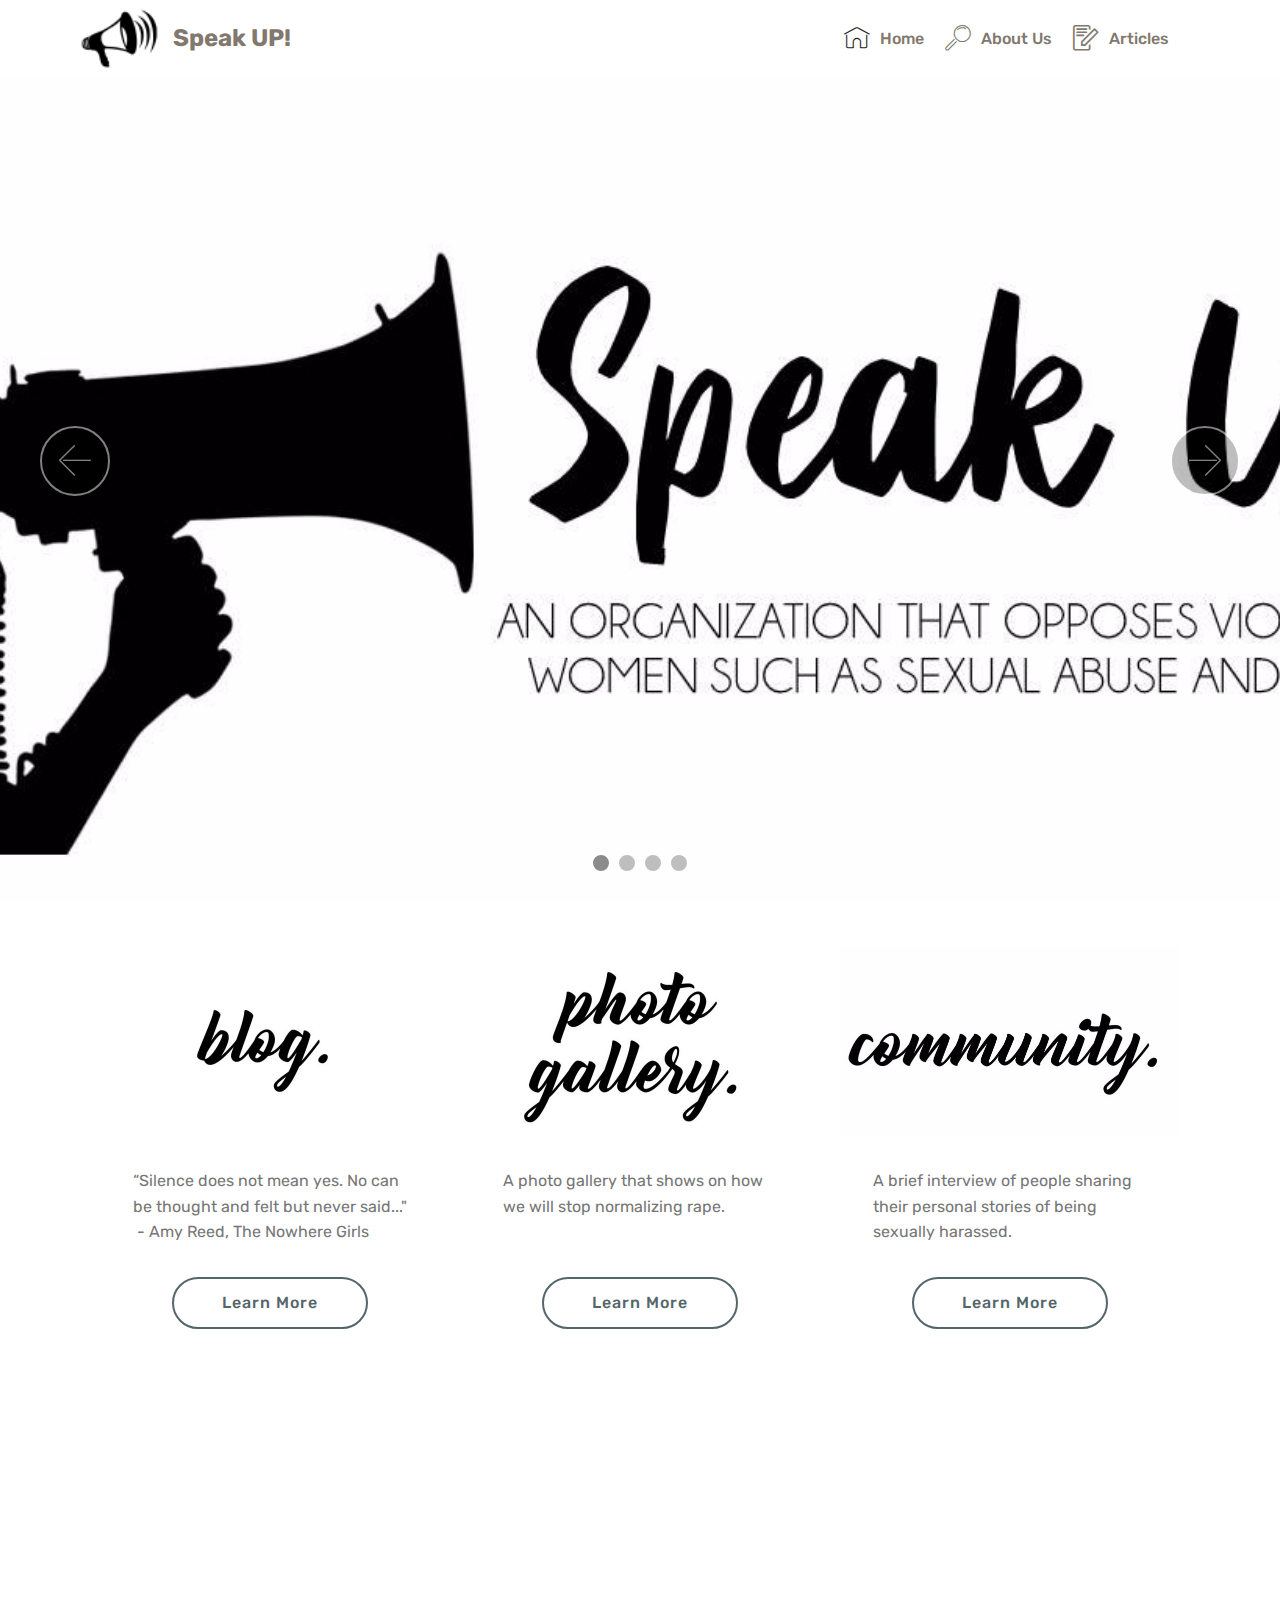
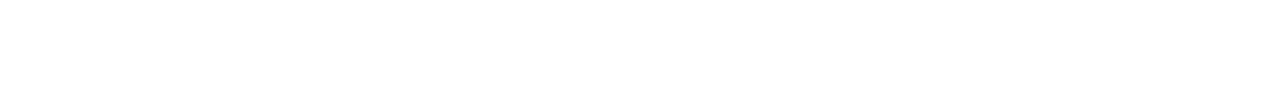
<file: index.html>
<!DOCTYPE html>
<html >
<head>
  <!-- Site made with Mobirise Website Builder v4.8.1, https://mobirise.com -->
  <meta charset="UTF-8">
  <meta http-equiv="X-UA-Compatible" content="IE=edge">
  <meta name="generator" content="Mobirise v4.8.1, mobirise.com">
  <meta name="viewport" content="width=device-width, initial-scale=1, minimum-scale=1">
  <link rel="shortcut icon" href="assets/images/megaphone-clipart-png-megaphone-1331px-58x44.png" type="image/x-icon">
  <meta name="description" content="">
  <title>Home</title>
  <link rel="stylesheet" href="assets/web/assets/mobirise-icons-bold/mobirise-icons-bold.css">
  <link rel="stylesheet" href="assets/web/assets/mobirise-icons/mobirise-icons.css">
  <link rel="stylesheet" href="assets/tether/tether.min.css">
  <link rel="stylesheet" href="assets/bootstrap/css/bootstrap.min.css">
  <link rel="stylesheet" href="assets/bootstrap/css/bootstrap-grid.min.css">
  <link rel="stylesheet" href="assets/bootstrap/css/bootstrap-reboot.min.css">
  <link rel="stylesheet" href="assets/dropdown/css/style.css">
  <link rel="stylesheet" href="assets/socicon/css/styles.css">
  <link rel="stylesheet" href="assets/theme/css/style.css">
  <link rel="stylesheet" href="assets/mobirise/css/mbr-additional.css" type="text/css">
  
  
  
</head>
<body>
  <section class="menu cid-qTkzRZLJNu" once="menu" id="menu1-0">

    

    <nav class="navbar navbar-expand beta-menu navbar-dropdown align-items-center navbar-fixed-top navbar-toggleable-sm">
        <button class="navbar-toggler navbar-toggler-right" type="button" data-toggle="collapse" data-target="#navbarSupportedContent" aria-controls="navbarSupportedContent" aria-expanded="false" aria-label="Toggle navigation">
            <div class="hamburger">
                <span></span>
                <span></span>
                <span></span>
                <span></span>
            </div>
        </button>
        <div class="menu-logo">
            <div class="navbar-brand">
                <span class="navbar-logo">
                    <a href="index.html">
                         <img src="assets/images/megaphone-clipart-png-megaphone-1331px-58x44.png" alt="Mobirise" title="" style="height: 3.8rem;">
                    </a>
                </span>
                <span class="navbar-caption-wrap"><a class="navbar-caption text-info display-5" href="index.html">Speak UP!</a></span>
            </div>
        </div>
        <div class="collapse navbar-collapse" id="navbarSupportedContent">
            <ul class="navbar-nav nav-dropdown nav-right" data-app-modern-menu="true"><li class="nav-item">
                    <a class="nav-link link text-info display-4" href="https://mobirise.com">
                        </a>
                </li>
                <li class="nav-item">
                    <a class="nav-link link text-info display-4" href="index.html"><span class="mbri-home mbr-iconfont mbr-iconfont-btn" style="color: rgb(35, 35, 35);"></span>
                        Home</a>
                </li><li class="nav-item"><a class="nav-link link text-info display-4" href="page1.html">
                        <span class="mbri-search mbr-iconfont mbr-iconfont-btn"></span>
                        About Us
                    </a></li><li class="nav-item"><a class="nav-link link text-info display-4" href="page2.html" target="_blank"><span class="mbrib-edit mbr-iconfont mbr-iconfont-btn"></span>
                        
                        Articles</a></li><li class="nav-item"><a class="nav-link link text-info display-4" href="page1.html">
                        </a></li></ul>
            
        </div>
    </nav>
</section>

<section class="engine"><a href="https://mobiri.se/j">website templates</a></section><section class="carousel slide cid-r3vnNxR0lr" data-interval="false" id="slider1-1e">

    

    <div class="full-screen"><div class="mbr-slider slide carousel" data-pause="true" data-keyboard="false" data-ride="carousel" data-interval="4000"><ol class="carousel-indicators"><li data-app-prevent-settings="" data-target="#slider1-1e" class=" active" data-slide-to="0"></li><li data-app-prevent-settings="" data-target="#slider1-1e" data-slide-to="1"></li><li data-app-prevent-settings="" data-target="#slider1-1e" data-slide-to="2"></li><li data-app-prevent-settings="" data-target="#slider1-1e" data-slide-to="3"></li></ol><div class="carousel-inner" role="listbox"><div class="carousel-item slider-fullscreen-image active" data-bg-video-slide="false" style="background-image: url(assets/images/speak-up-1280x720.jpg);"><div class="container container-slide"><div class="image_wrapper"><img src="assets/images/speak-up-1280x720.jpg"><div class="carousel-caption justify-content-center"><div class="col-10 align-center"></div></div></div></div></div><div class="carousel-item slider-fullscreen-image" data-bg-video-slide="false" style="background-image: url(assets/images/child-abuse-by-kyllerkyle-d5sp82a-600x432.jpg);"><div class="container container-slide"><div class="image_wrapper"><div class="mbr-overlay"></div><img src="assets/images/child-abuse-by-kyllerkyle-d5sp82a-600x432.jpg"><div class="carousel-caption justify-content-center"><div class="col-10 align-center"><h2 class="mbr-fonts-style display-1">END RAPE CULTURE<br>SAVE WOMEN'S FUTURE</h2><div class="mbr-section-btn" buttons="0"> <a class="btn  btn-white-outline display-4" href="https://www.youtube.com/watch?v=8hC0Ng_ajpY" target="_blank"><span class="mbri-play mbr-iconfont mbr-iconfont-btn"></span>LEARN MORE</a> </div></div></div></div></div></div><div class="carousel-item slider-fullscreen-image" data-bg-video-slide="false" style="background-image: url(assets/images/slide1-1280x720.jpg);"><div class="container container-slide"><div class="image_wrapper"><img src="assets/images/slide1-1280x720.jpg"><div class="carousel-caption justify-content-center"><div class="col-10 align-right"></div></div></div></div></div><div class="carousel-item slider-fullscreen-image" data-bg-video-slide="false" style="background-image: url(assets/images/slide2-2-1280x720.jpg);"><div class="container container-slide"><div class="image_wrapper"><img src="assets/images/slide2-2-1280x720.jpg"><div class="carousel-caption justify-content-center"><div class="col-10 align-center"></div></div></div></div></div></div><a data-app-prevent-settings="" class="carousel-control carousel-control-prev" role="button" data-slide="prev" href="#slider1-1e"><span aria-hidden="true" class="mbri-left mbr-iconfont"></span><span class="sr-only">Previous</span></a><a data-app-prevent-settings="" class="carousel-control carousel-control-next" role="button" data-slide="next" href="#slider1-1e"><span aria-hidden="true" class="mbri-right mbr-iconfont"></span><span class="sr-only">Next</span></a></div></div>

</section>

<section class="features3 cid-r3vFif7x3U" id="features3-1j">

    

    
    <div class="container">
        <div class="media-container-row">
            <div class="card p-3 col-12 col-md-6 col-lg-4">
                <div class="card-wrapper">
                    <div class="card-img">
                        <img src="assets/images/slide1-676x380.jpg" alt="Mobirise" title="">
                    </div>
                    <div class="card-box">
                        
                        <p class="mbr-text mbr-fonts-style display-7">“Silence does not mean yes. No can be thought and felt but never said..." &nbsp;- Amy Reed, The Nowhere Girls</p>
                    </div>
                    <div class="mbr-section-btn text-center"><a href="page2.html" class="btn btn-warning-outline display-4">
                            Learn More
                        </a></div>
                </div>
            </div>

            <div class="card p-3 col-12 col-md-6 col-lg-4">
                <div class="card-wrapper">
                    <div class="card-img">
                        <img src="assets/images/slide2-676x380.jpg" alt="Mobirise" title="">
                    </div>
                    <div class="card-box">
                        
                        <p class="mbr-text mbr-fonts-style display-7">
                            A photo gallery that shows on how we will stop normalizing rape.<br><br>
                        </p>
                    </div>
                    <div class="mbr-section-btn text-center"><a href="page3.html" class="btn btn-warning-outline display-4">
                            Learn More
                        </a></div>
                </div>
            </div>

            <div class="card p-3 col-12 col-md-6 col-lg-4">
                <div class="card-wrapper">
                    <div class="card-img">
                        <img src="assets/images/slide3-676x380.jpg" alt="Mobirise" title="">
                    </div>
                    <div class="card-box">
                        
                        <p class="mbr-text mbr-fonts-style display-7">A brief interview of people sharing their personal stories of being sexually harassed.<br></p>
                    </div>
                    <div class="mbr-section-btn text-center"><a href="page4.html" class="btn btn-warning-outline display-4">
                            Learn More
                        </a></div>
                </div>
            </div>

            
        </div>
    </div>
</section>

<section class="cid-qTkAaeaxX5 mbr-reveal" id="footer1-2">

    

    

    <div class="container">
        <div class="media-container-row content text-white">
            <div class="col-12 col-md-3">
                <div class="media-wrap">
                    <a href="index.html">
                        <img src="assets/images/megaphone-clipart-png-megaphone-1331px-1-74x57.png" alt="Mobirise" title="">
                    </a>
                </div>
            </div>
            <div class="col-12 col-md-3 mbr-fonts-style display-7">
                <h5 class="pb-3">&nbsp;</h5>
                <p class="mbr-text">&nbsp;</p>
            </div>
            <div class="col-12 col-md-3 mbr-fonts-style display-7">
                <h5 class="pb-3"><strong>Address</strong></h5>
                <p class="mbr-text">3rd Avenue corner 15th Street, 17th Floor, Union Square, Taguig, Manila, PH 1630</p>
            </div>
            <div class="col-12 col-md-3 mbr-fonts-style display-7">
                <h5 class="pb-3"><strong>Contacts</strong></h5>
                <p class="mbr-text">Email: speakup.org@gmail.com 
<br>Phone: +63 912 345 6789 &nbsp; &nbsp; &nbsp; &nbsp; &nbsp; &nbsp; &nbsp;&nbsp;<br></p>
            </div>
        </div>
        <div class="footer-lower">
            <div class="media-container-row">
                <div class="col-sm-12">
                    <hr>
                </div>
            </div>
            <div class="media-container-row mbr-white">
                <div class="col-sm-6 copyright">
                    <p class="mbr-text mbr-fonts-style display-7">
                        © Copyright 2018 Speak UP! - All Rights Reserved
                    </p>
                </div>
                <div class="col-md-6">
                    <div class="social-list align-right">
                        <div class="soc-item">
                            <a href="https://twitter.com/mobirise" target="_blank">
                                <span class="mbr-iconfont mbr-iconfont-social socicon-twitter socicon" style="color: rgb(255, 255, 255);"></span>
                            </a>
                        </div>
                        <div class="soc-item">
                            <a href="https://www.facebook.com/pages/Mobirise/1616226671953247" target="_blank">
                                <span class="mbr-iconfont mbr-iconfont-social socicon-facebook socicon" style="color: rgb(255, 255, 255);"></span>
                            </a>
                        </div>
                        <div class="soc-item">
                            <a href="https://www.youtube.com/c/mobirise" target="_blank">
                                <span class="mbr-iconfont mbr-iconfont-social socicon-youtube socicon" style="color: rgb(255, 255, 255);"></span>
                            </a>
                        </div>
                        <div class="soc-item">
                            <a href="https://instagram.com/mobirise" target="_blank">
                                <span class="mbr-iconfont mbr-iconfont-social socicon-instagram socicon" style="color: rgb(255, 255, 255);"></span>
                            </a>
                        </div>
                        <div class="soc-item">
                            <a href="https://plus.google.com/u/0/+Mobirise" target="_blank">
                                <span class="mbr-iconfont mbr-iconfont-social socicon-googleplus socicon" style="color: rgb(255, 255, 255);"></span>
                            </a>
                        </div>
                        
                    </div>
                </div>
            </div>
        </div>
    </div>
</section>


  <script src="assets/web/assets/jquery/jquery.min.js"></script>
  <script src="assets/popper/popper.min.js"></script>
  <script src="assets/tether/tether.min.js"></script>
  <script src="assets/bootstrap/js/bootstrap.min.js"></script>
  <script src="assets/dropdown/js/script.min.js"></script>
  <script src="assets/ytplayer/jquery.mb.ytplayer.min.js"></script>
  <script src="assets/vimeoplayer/jquery.mb.vimeo_player.js"></script>
  <script src="assets/smoothscroll/smooth-scroll.js"></script>
  <script src="assets/bootstrapcarouselswipe/bootstrap-carousel-swipe.js"></script>
  <script src="assets/touchswipe/jquery.touch-swipe.min.js"></script>
  <script src="assets/theme/js/script.js"></script>
  <script src="assets/slidervideo/script.js"></script>
  
  
</body>
</html>
</file>
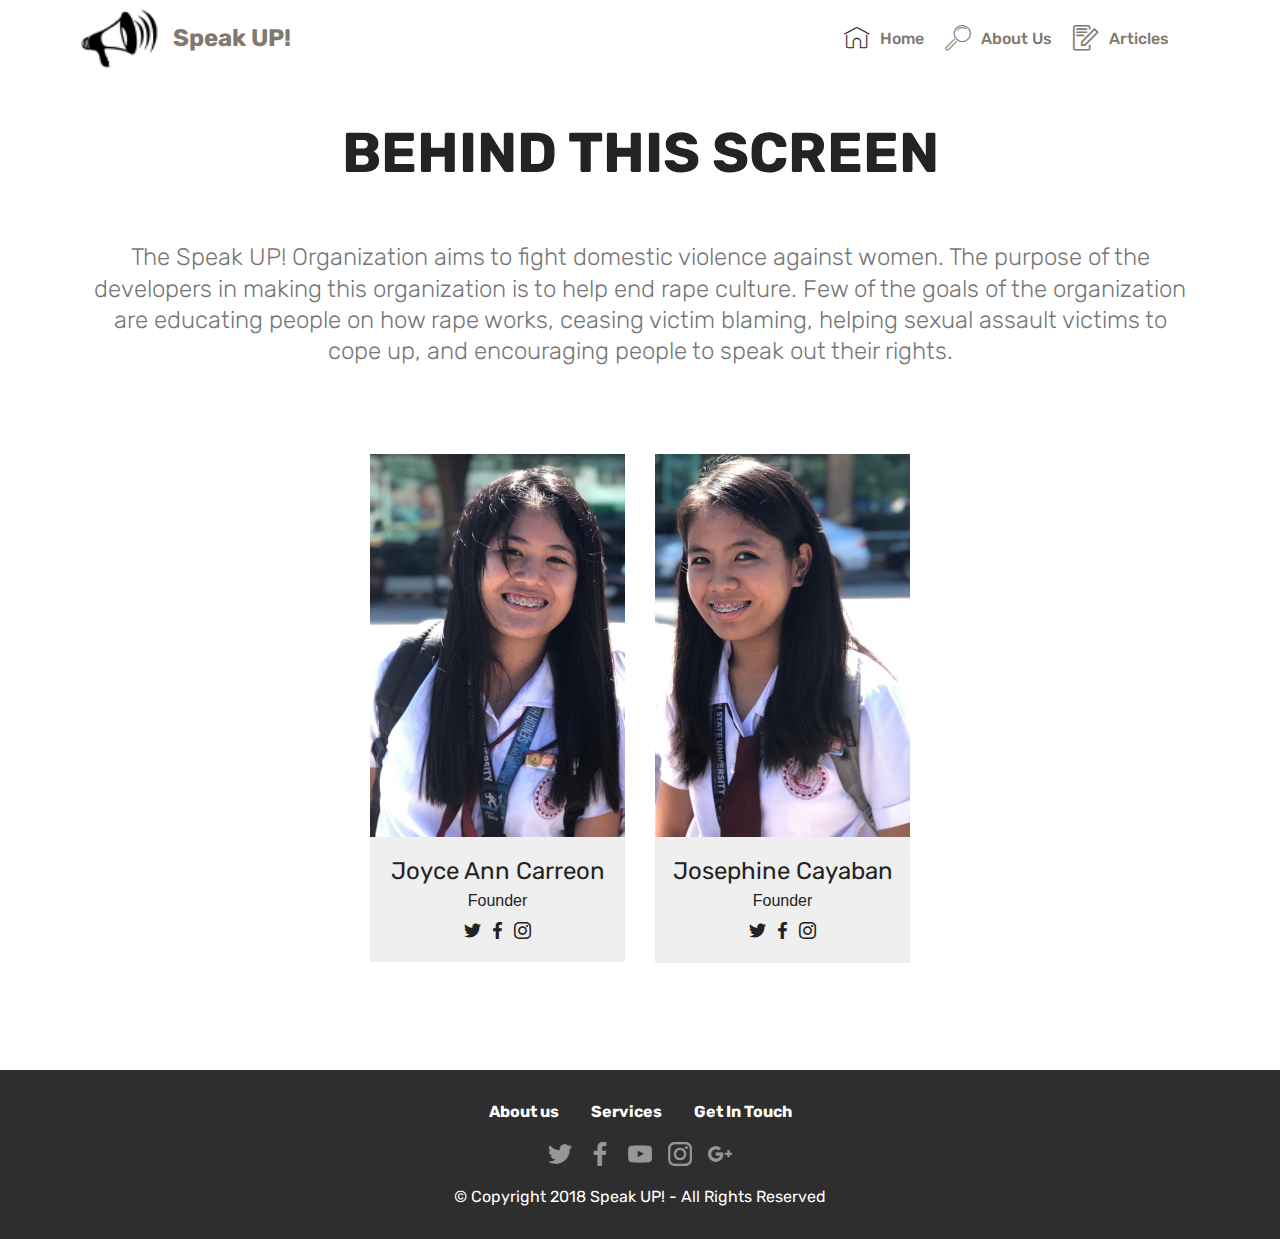
<file: page1.html>
<!DOCTYPE html>
<html >
<head>
  <!-- Site made with Mobirise Website Builder v4.8.1, https://mobirise.com -->
  <meta charset="UTF-8">
  <meta http-equiv="X-UA-Compatible" content="IE=edge">
  <meta name="generator" content="Mobirise v4.8.1, mobirise.com">
  <meta name="viewport" content="width=device-width, initial-scale=1, minimum-scale=1">
  <link rel="shortcut icon" href="assets/images/megaphone-clipart-png-megaphone-1331px-58x44.png" type="image/x-icon">
  <meta name="description" content="">
  <title>About Us</title>
  <link rel="stylesheet" href="assets/web/assets/mobirise-icons-bold/mobirise-icons-bold.css">
  <link rel="stylesheet" href="assets/web/assets/mobirise-icons/mobirise-icons.css">
  <link rel="stylesheet" href="assets/tether/tether.min.css">
  <link rel="stylesheet" href="assets/bootstrap/css/bootstrap.min.css">
  <link rel="stylesheet" href="assets/bootstrap/css/bootstrap-grid.min.css">
  <link rel="stylesheet" href="assets/bootstrap/css/bootstrap-reboot.min.css">
  <link rel="stylesheet" href="assets/dropdown/css/style.css">
  <link rel="stylesheet" href="assets/socicon/css/styles.css">
  <link rel="stylesheet" href="assets/theme/css/style.css">
  <link rel="stylesheet" href="assets/mobirise/css/mbr-additional.css" type="text/css">
  
  
  
</head>
<body>
  <section class="menu cid-r2crPnujVJ" once="menu" id="menu1-4">

    

    <nav class="navbar navbar-expand beta-menu navbar-dropdown align-items-center navbar-fixed-top navbar-toggleable-sm">
        <button class="navbar-toggler navbar-toggler-right" type="button" data-toggle="collapse" data-target="#navbarSupportedContent" aria-controls="navbarSupportedContent" aria-expanded="false" aria-label="Toggle navigation">
            <div class="hamburger">
                <span></span>
                <span></span>
                <span></span>
                <span></span>
            </div>
        </button>
        <div class="menu-logo">
            <div class="navbar-brand">
                <span class="navbar-logo">
                    <a href="index.html">
                         <img src="assets/images/megaphone-clipart-png-megaphone-1331px-58x44.png" alt="Mobirise" title="" style="height: 3.8rem;">
                    </a>
                </span>
                <span class="navbar-caption-wrap"><a class="navbar-caption text-info display-5" href="index.html">Speak UP!</a></span>
            </div>
        </div>
        <div class="collapse navbar-collapse" id="navbarSupportedContent">
            <ul class="navbar-nav nav-dropdown nav-right" data-app-modern-menu="true"><li class="nav-item">
                    <a class="nav-link link text-info display-4" href="https://mobirise.com">
                        </a>
                </li>
                <li class="nav-item">
                    <a class="nav-link link text-info display-4" href="index.html"><span class="mbri-home mbr-iconfont mbr-iconfont-btn" style="color: rgb(35, 35, 35);"></span>
                        Home</a>
                </li><li class="nav-item"><a class="nav-link link text-info display-4" href="page1.html">
                        <span class="mbri-search mbr-iconfont mbr-iconfont-btn"></span>
                        About Us
                    </a></li><li class="nav-item"><a class="nav-link link text-info display-4" href="page2.html" target="_blank"><span class="mbrib-edit mbr-iconfont mbr-iconfont-btn"></span>
                        
                        Articles</a></li><li class="nav-item"><a class="nav-link link text-info display-4" href="page1.html">
                        </a></li></ul>
            
        </div>
    </nav>
</section>

<section class="engine"><a href="https://mobiri.se/g">how to build a website</a></section><section class="features16 cid-r3vKwhPpgw" id="features16-1k">
    
    
    
    <div class="container align-center">
        <h2 class="pb-3 mbr-fonts-style mbr-section-title display-2"><strong>BEHIND THIS SCREEN</strong></h2>
        <h3 class="pb-5 mbr-section-subtitle mbr-fonts-style mbr-light display-5"><br>The Speak UP! Organization aims to fight domestic violence against women. The purpose of the developers in making this organization is to help end rape culture. Few of the goals of the organization are educating people on how rape works, ceasing victim blaming, helping sexual assault victims to cope up, and encouraging people to speak out their rights.<br><br></h3>
        <div class="row media-row">
            
        <div class="team-item col-lg-3 col-md-6">
                <div class="item-image">
                    <img src="assets/images/joyce2-510x765.jpg" alt="" title="">
                </div>
                <div class="item-caption py-3">
                    <div class="item-name px-2">
                        <p class="mbr-fonts-style display-5">
                           Joyce Ann Carreon</p>
                    </div>
                    <div class="item-role px-2">
                        <p>Founder</p>
                    </div>
                    <div class="item-social pt-2">
                        <a href="https://twitter.com/carreonj_" target="_blank">
                            <span class="p-1 mbr-iconfont mbr-iconfont-social socicon-twitter socicon"></span>
                        </a>
                        <a href="https://www.facebook.com/carreonjam" target="_blank">
                            <span class="p-1 mbr-iconfont mbr-iconfont-social socicon-facebook socicon"></span>
                        </a>
                        <a href="https://instagram.com/carreonj_" target="_blank">
                            <span class="p-1 mbr-iconfont mbr-iconfont-social socicon-instagram socicon"></span>
                        </a>
                        <a href="https://www.linkedin.com/in/mobirise" target="_blank">
                            
                        </a>
                        <a href="https://www.instagram.com/mobirise/" target="_blank">
                            
                        </a>
                        <a href="https://www.youtube.com/channel/UCt_tncVAetpK5JeM8L-8jyw" target="_blank">    
                            
                        </a>
                    </div>
                </div>
            </div><div class="team-item col-lg-3 col-md-6">
                <div class="item-image">
                    <img src="assets/images/ophine2-510x766.jpg" alt="" title="">
                </div>
                <div class="item-caption py-3">
                    <div class="item-name px-2">
                        <p class="mbr-fonts-style display-5">
                           Josephine Cayaban</p>
                    </div>
                    <div class="item-role px-2">
                        <p>Founder</p>
                    </div>
                    <div class="item-social pt-2">
                        <a href="https://twitter.com/pinkyyysweaaar" target="_blank">
                            <span class="p-1 mbr-iconfont mbr-iconfont-social socicon-twitter socicon"></span>
                        </a>
                        <a href="https://www.facebook.com/pinkyyysweaaar" target="_blank">
                            <span class="p-1 mbr-iconfont mbr-iconfont-social socicon-facebook socicon"></span>
                        </a>
                        <a href="https://instagram.com/pinkyyysweaaar" target="_blank">
                            <span class="p-1 mbr-iconfont mbr-iconfont-social socicon-instagram socicon"></span>
                        </a>
                        <a href="https://www.linkedin.com/in/mobirise" target="_blank">
                            
                        </a>
                        <a href="https://www.instagram.com/mobirise/" target="_blank">
                            
                        </a>
                        <a href="https://www.youtube.com/channel/UCt_tncVAetpK5JeM8L-8jyw" target="_blank">    
                            
                        </a>
                    </div>
                </div>
            </div></div>    
    </div>
</section>

<section once="" class="cid-r2JCBHnLup" id="footer7-a">

    

    

    <div class="container">
        <div class="media-container-row align-center mbr-white">
            <div class="row row-links">
                <ul class="foot-menu">
                    
                    
                    
                    
                    
                <li class="foot-menu-item mbr-fonts-style display-7">
                        <a class="text-white mbr-bold" href="page1.html" target="_blank">About us</a>
                    </li><li class="foot-menu-item mbr-fonts-style display-7">
                        <a class="text-white mbr-bold" href="#" target="_blank">Services</a>
                    </li><li class="foot-menu-item mbr-fonts-style display-7">
                        <a class="text-white mbr-bold" href="#" target="_blank">Get In Touch</a>
                    </li></ul>
            </div>
            <div class="row social-row">
                <div class="social-list align-right pb-2">
                    
                    
                    
                    
                    
                    
                <div class="soc-item">
                        <a href="https://twitter.com/mobirise" target="_blank">
                            <span class="socicon-twitter socicon mbr-iconfont mbr-iconfont-social"></span>
                        </a>
                    </div><div class="soc-item">
                        <a href="https://www.facebook.com/pages/Mobirise/1616226671953247" target="_blank">
                            <span class="socicon-facebook socicon mbr-iconfont mbr-iconfont-social"></span>
                        </a>
                    </div><div class="soc-item">
                        <a href="https://www.youtube.com/c/mobirise" target="_blank">
                            <span class="socicon-youtube socicon mbr-iconfont mbr-iconfont-social"></span>
                        </a>
                    </div><div class="soc-item">
                        <a href="https://instagram.com/mobirise" target="_blank">
                            <span class="socicon-instagram socicon mbr-iconfont mbr-iconfont-social"></span>
                        </a>
                    </div><div class="soc-item">
                        <a href="https://plus.google.com/u/0/+Mobirise" target="_blank">
                            <span class="socicon-googleplus socicon mbr-iconfont mbr-iconfont-social"></span>
                        </a>
                    </div></div>
            </div>
            <div class="row row-copirayt">
                <p class="mbr-text mb-0 mbr-fonts-style mbr-white align-center display-7">
                    © Copyright 2018 Speak UP! - All Rights Reserved
                </p>
            </div>
        </div>
    </div>
</section>


  <script src="assets/web/assets/jquery/jquery.min.js"></script>
  <script src="assets/popper/popper.min.js"></script>
  <script src="assets/tether/tether.min.js"></script>
  <script src="assets/bootstrap/js/bootstrap.min.js"></script>
  <script src="assets/dropdown/js/script.min.js"></script>
  <script src="assets/touchswipe/jquery.touch-swipe.min.js"></script>
  <script src="assets/smoothscroll/smooth-scroll.js"></script>
  <script src="assets/theme/js/script.js"></script>
  
  
</body>
</html>
</file>
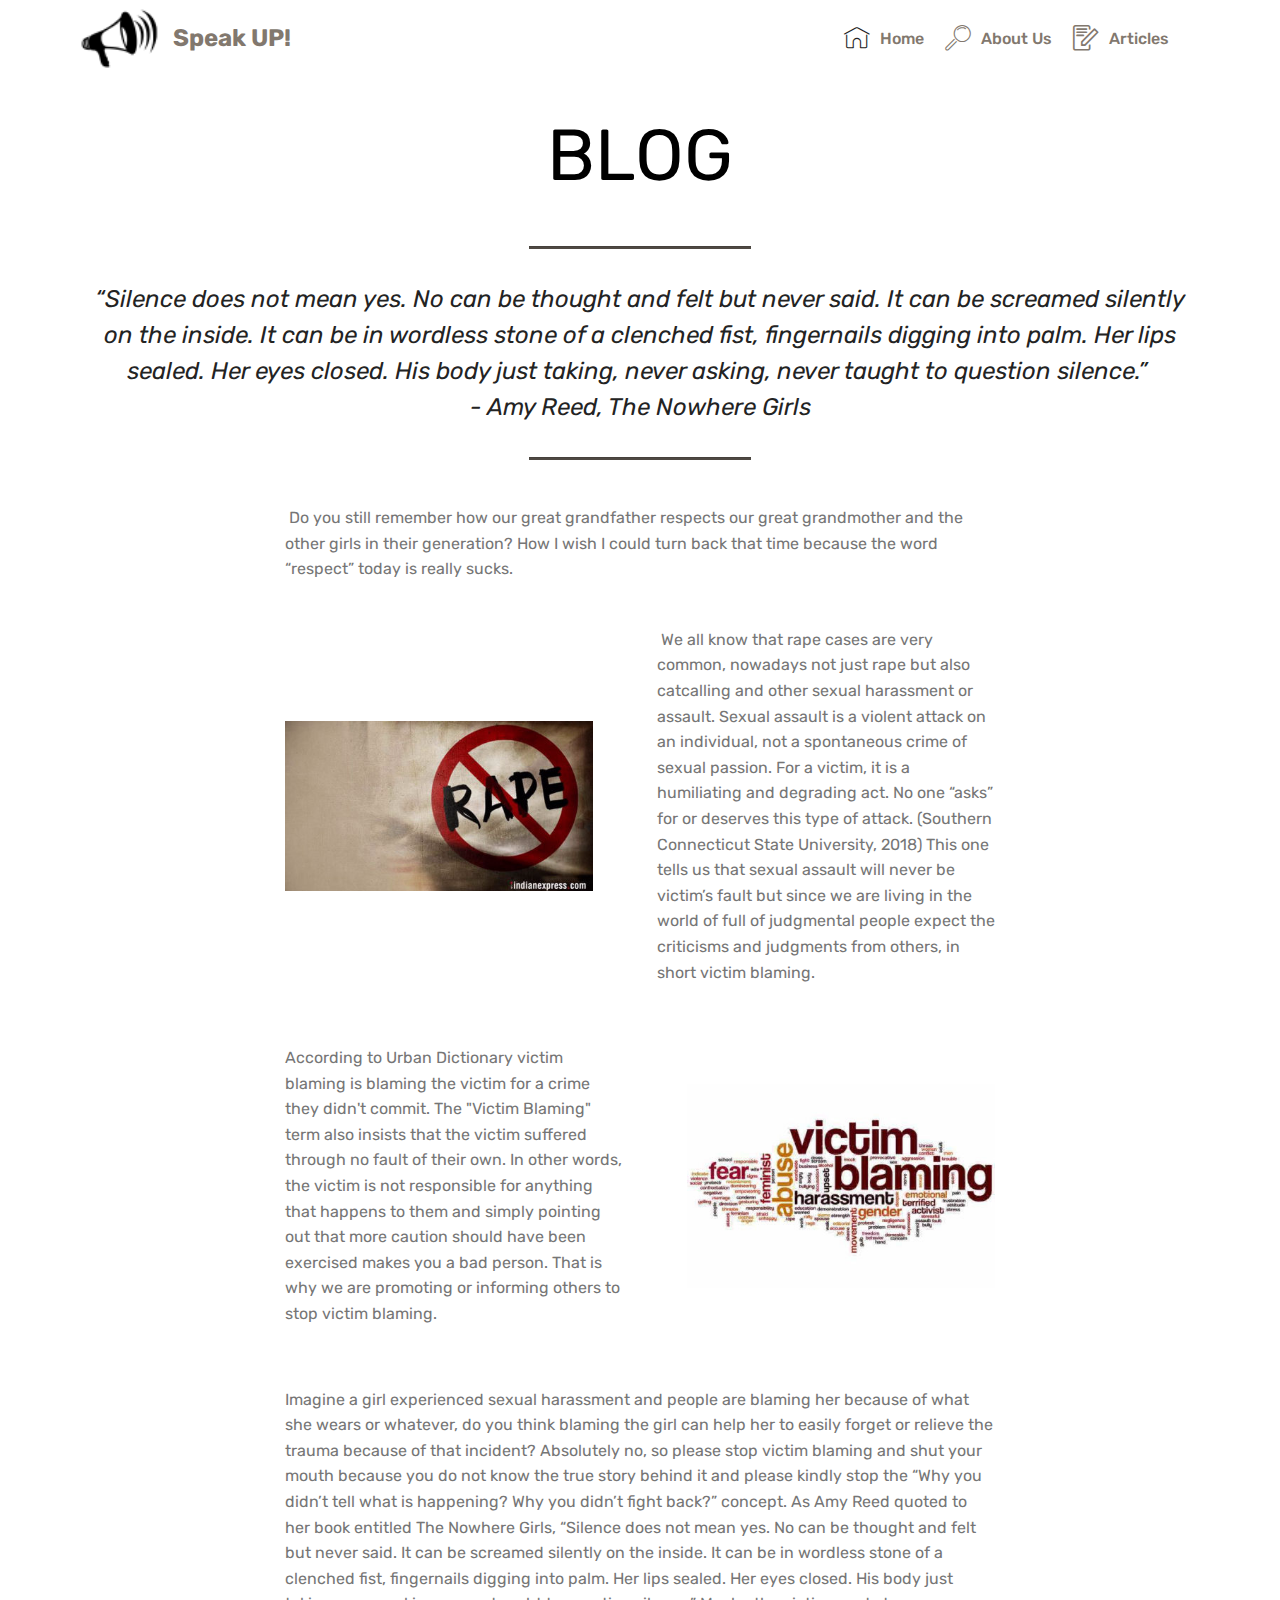
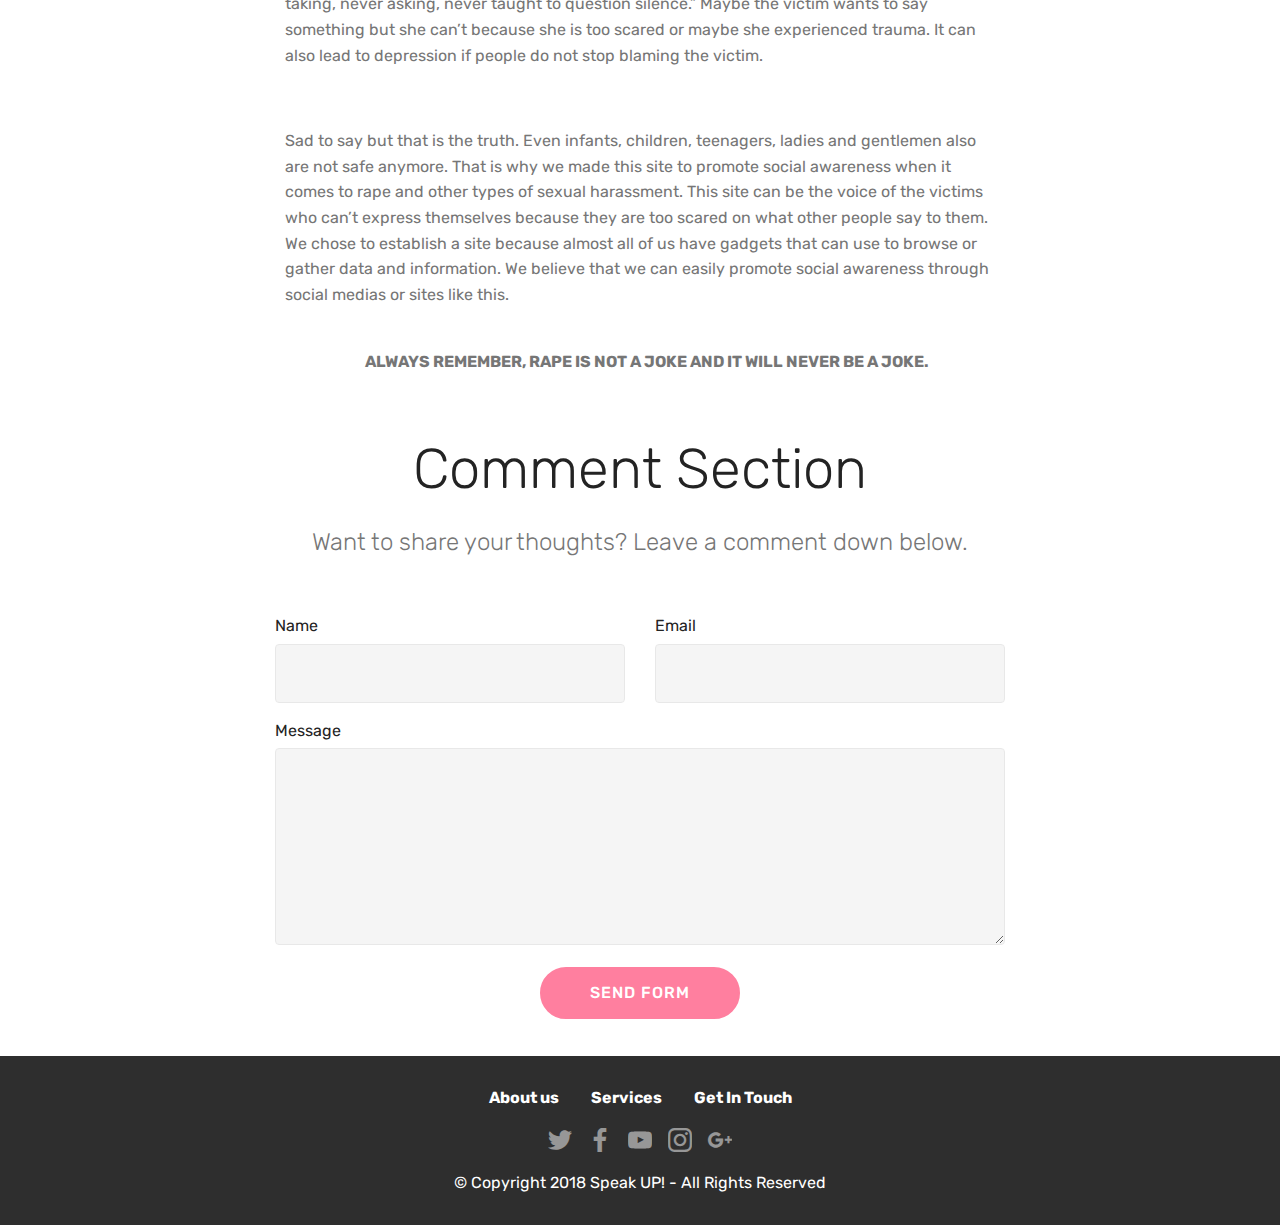
<file: page2.html>
<!DOCTYPE html>
<html >
<head>
  <!-- Site made with Mobirise Website Builder v4.8.1, https://mobirise.com -->
  <meta charset="UTF-8">
  <meta http-equiv="X-UA-Compatible" content="IE=edge">
  <meta name="generator" content="Mobirise v4.8.1, mobirise.com">
  <meta name="viewport" content="width=device-width, initial-scale=1, minimum-scale=1">
  <link rel="shortcut icon" href="assets/images/megaphone-clipart-png-megaphone-1331px-58x44.png" type="image/x-icon">
  <meta name="description" content="Web Page Builder Description">
  <title>Blog</title>
  <link rel="stylesheet" href="assets/web/assets/mobirise-icons/mobirise-icons.css">
  <link rel="stylesheet" href="assets/web/assets/mobirise-icons-bold/mobirise-icons-bold.css">
  <link rel="stylesheet" href="assets/tether/tether.min.css">
  <link rel="stylesheet" href="assets/bootstrap/css/bootstrap.min.css">
  <link rel="stylesheet" href="assets/bootstrap/css/bootstrap-grid.min.css">
  <link rel="stylesheet" href="assets/bootstrap/css/bootstrap-reboot.min.css">
  <link rel="stylesheet" href="assets/dropdown/css/style.css">
  <link rel="stylesheet" href="assets/socicon/css/styles.css">
  <link rel="stylesheet" href="assets/theme/css/style.css">
  <link rel="stylesheet" href="assets/mobirise/css/mbr-additional.css" type="text/css">
  
  
  
</head>
<body>
  <section class="mbr-section content5 cid-r3vZ7qPcZ5" id="content5-1p">

    

    

    <div class="container">
        <div class="media-container-row">
            <div class="title col-12 col-md-8">
                <h2 class="align-center mbr-bold mbr-white pb-3 mbr-fonts-style display-1"><span style="font-weight: normal;">BLOG</span></h2>
                
                
                
            </div>
        </div>
    </div>
</section>

<section class="engine"><a href="https://mobiri.se/p">site templates free download</a></section><section class="mbr-section article content9 cid-r2RvihwC4F" id="content9-j">
    
     

    <div class="container">
        <div class="inner-container" style="width: 100%;">
            <hr class="line" style="width: 20%;">
            <div class="section-text align-center mbr-fonts-style display-5"><em>“Silence does not mean yes. No can be thought and felt but never said. It can be screamed silently on the inside. It can be in wordless stone of a clenched fist, fingernails digging into palm. Her lips sealed. Her eyes closed. His body just taking, never asking, never taught to question silence.”&nbsp;<br>- Amy Reed, The Nowhere Girls</em></div>
            <hr class="line" style="width: 20%;">
        </div>
        </div>
</section>

<section class="menu cid-r2crPnujVJ" once="menu" id="menu1-f">

    

    <nav class="navbar navbar-expand beta-menu navbar-dropdown align-items-center navbar-fixed-top navbar-toggleable-sm">
        <button class="navbar-toggler navbar-toggler-right" type="button" data-toggle="collapse" data-target="#navbarSupportedContent" aria-controls="navbarSupportedContent" aria-expanded="false" aria-label="Toggle navigation">
            <div class="hamburger">
                <span></span>
                <span></span>
                <span></span>
                <span></span>
            </div>
        </button>
        <div class="menu-logo">
            <div class="navbar-brand">
                <span class="navbar-logo">
                    <a href="index.html">
                         <img src="assets/images/megaphone-clipart-png-megaphone-1331px-58x44.png" alt="Mobirise" title="" style="height: 3.8rem;">
                    </a>
                </span>
                <span class="navbar-caption-wrap"><a class="navbar-caption text-info display-5" href="index.html">Speak UP!</a></span>
            </div>
        </div>
        <div class="collapse navbar-collapse" id="navbarSupportedContent">
            <ul class="navbar-nav nav-dropdown nav-right" data-app-modern-menu="true"><li class="nav-item">
                    <a class="nav-link link text-info display-4" href="https://mobirise.com">
                        </a>
                </li>
                <li class="nav-item">
                    <a class="nav-link link text-info display-4" href="index.html"><span class="mbri-home mbr-iconfont mbr-iconfont-btn" style="color: rgb(35, 35, 35);"></span>
                        Home</a>
                </li><li class="nav-item"><a class="nav-link link text-info display-4" href="page1.html">
                        <span class="mbri-search mbr-iconfont mbr-iconfont-btn"></span>
                        About Us
                    </a></li><li class="nav-item"><a class="nav-link link text-info display-4" href="page2.html" target="_blank"><span class="mbrib-edit mbr-iconfont mbr-iconfont-btn"></span>
                        
                        Articles</a></li><li class="nav-item"><a class="nav-link link text-info display-4" href="page1.html">
                        </a></li></ul>
            
        </div>
    </nav>
</section>

<section class="mbr-section article content1 cid-r41d9pdSTn" id="content1-2a">
    
     

    <div class="container">
        <div class="media-container-row">
            <div class="mbr-text col-12 col-md-8 mbr-fonts-style display-7">&nbsp;Do you still remember how our great grandfather respects our great grandmother and the other girls in their generation? How I wish I could turn back that time because the word “respect” today is really sucks.&nbsp;</div>
        </div>
    </div>
</section>

<section class="mbr-section content6 cid-r41dbE5YoO" id="content6-2b">
    
     
    
    <div class="container">
        <div class="media-container-row">
            <div class="col-12 col-md-8">
                <div class="media-container-row">
                    <div class="mbr-figure" style="width: 100%;">
                      <img src="assets/images/rape-image-7591-436x242.jpg" alt="Mobirise" title="">  
                    </div>
                    <div class="media-content">
                        <div class="mbr-section-text">
                            <p class="mbr-text mb-0 mbr-fonts-style display-7">&nbsp;We all know that rape cases are very common, nowadays not just rape but also catcalling and other sexual harassment or assault. Sexual assault is a violent attack on an individual, not a spontaneous crime of sexual passion. For a victim, it is a humiliating and degrading act. No one “asks” for or deserves this type of attack. (Southern Connecticut State University, 2018) This one tells us that sexual assault will never be victim’s fault but since we are living in the world of full of judgmental people expect the criticisms and judgments from others, in short victim blaming.</p>
                        </div>
                    </div>
                </div>
            </div>
        </div>
    </div>
</section>

<section class="mbr-section content7 cid-r41dbWxtlm" id="content7-2c">
          
    

    <div class="container">
        <div class="media-container-row">
            <div class="col-12 col-md-8">
                <div class="media-container-row">
                    <div class="media-content">
                        <div class="mbr-section-text">
                            <p class="mbr-text align-right mb-0 mbr-fonts-style display-7">According to Urban Dictionary victim blaming is blaming the victim for a crime they didn't commit. The "Victim Blaming" term also insists that the victim suffered through no fault of their own. In other words, the victim is not responsible for anything that happens to them and simply pointing out that more caution should have been exercised makes you a bad person. That is why we are promoting or informing others to stop victim blaming.&nbsp;</p>
                        </div>
                    </div>
                    <div class="mbr-figure" style="width: 100%;">
                     <img src="assets/images/shutterstock-211072075-1425368885-640x640-436x290.jpg" alt="Mobirise" title="">  
                    </div>
                </div>
            </div>
        </div>
    </div>
</section>

<section class="mbr-section article content1 cid-r41fTmUDwC" id="content1-2e">
    
     

    <div class="container">
        <div class="media-container-row">
            <div class="mbr-text col-12 col-md-8 mbr-fonts-style display-7">Imagine a girl experienced sexual harassment and people are blaming her because of what she wears or whatever, do you think blaming the girl can help her to easily forget or relieve the trauma because of that incident? Absolutely no, so please stop victim blaming and shut your mouth because you do not know the true story behind it and please kindly stop the “Why you didn’t tell what is happening? Why you didn’t fight back?” concept. As Amy Reed quoted to her book entitled The Nowhere Girls, “Silence does not mean yes. No can be thought and felt but never said. It can be screamed silently on the inside. It can be in wordless stone of a clenched fist, fingernails digging into palm. Her lips sealed. Her eyes closed. His body just taking, never asking, never taught to question silence.” Maybe the victim wants to say something but she can’t because she is too scared or maybe she experienced trauma. It can also lead to depression if people do not stop blaming the victim.</div>
        </div>
    </div>
</section>

<section class="mbr-section article content1 cid-r41doH20Hp" id="content1-2d">
    
     

    <div class="container">
        <div class="media-container-row">
            <div class="mbr-text col-12 col-md-8 mbr-fonts-style display-7"><p>Sad to say but that is the truth. Even infants, children, teenagers, ladies and gentlemen also are not safe anymore. That is why we made this site to promote social awareness when it comes to rape and other types of sexual harassment. This site can be the voice of the victims who can’t express themselves because they are too scared on what other people say to them. We chose to establish a site because almost all of us have gadgets that can use to browse or gather data and information. We believe that we can easily promote social awareness through social medias or sites like this.
</p><p></p><div><strong><br></strong></div><div><strong>
</strong></div><div>&nbsp;&nbsp;&nbsp;&nbsp;&nbsp;&nbsp;&nbsp;&nbsp;&nbsp;&nbsp;&nbsp;&nbsp;&nbsp;&nbsp;&nbsp;&nbsp;&nbsp;&nbsp;&nbsp;&nbsp;<strong>ALWAYS REMEMBER, RAPE IS NOT A JOKE AND IT WILL NEVER BE A JOKE.</strong></div><p></p></div>
        </div>
    </div>
</section>

<section class="mbr-section form1 cid-r43mwotPoT" id="form1-2r">

    

    
    <div class="container">
        <div class="row justify-content-center">
            <div class="title col-12 col-lg-8">
                <h2 class="mbr-section-title align-center pb-3 mbr-fonts-style display-2">Comment Section</h2>
                <h3 class="mbr-section-subtitle align-center mbr-light pb-3 mbr-fonts-style display-5">Want to share your thoughts? Leave a comment down below.</h3>
            </div>
        </div>
    </div>
    <div class="container">
        <div class="row justify-content-center">
            <div class="media-container-column col-lg-8" data-form-type="formoid">
                    <div data-form-alert="" hidden="">Thanks for filling out the form!</div>
            
                    <form class="mbr-form" action="https://mobirise.com/" method="post" data-form-title="Mobirise Form"><input type="hidden" name="email" data-form-email="true" value="gkct+DeNDSfW0DCiDxDHbU4xvH169uDp/aHLJ7Zstup4HmjlkJyh6gCM8umUU8QJ8t7KUI98OA7jY+Xpc9GB1xdJUktKLjxt5IFhotWSNXREJubZwgZqg5GvLXcKwxDG" data-form-field="Email">
                        <div class="row row-sm-offset">
                            <div class="col-md-4 multi-horizontal" data-for="name">
                                <div class="form-group">
                                    <label class="form-control-label mbr-fonts-style display-7" for="name-form1-2r">Name</label>
                                    <input type="text" class="form-control" name="name" data-form-field="Name" required="" id="name-form1-2r">
                                </div>
                            </div>
                            <div class="col-md-4 multi-horizontal" data-for="email">
                                <div class="form-group">
                                    <label class="form-control-label mbr-fonts-style display-7" for="email-form1-2r">Email</label>
                                    <input type="email" class="form-control" name="email" data-form-field="Email" required="" id="email-form1-2r">
                                </div>
                            </div>
                            
                        </div>
                        <div class="form-group" data-for="message">
                            <label class="form-control-label mbr-fonts-style display-7" for="message-form1-2r">Message</label>
                            <textarea type="text" class="form-control" name="message" rows="7" data-form-field="Message" id="message-form1-2r"></textarea>
                        </div>
            
                        <span class="input-group-btn">
                            <button href="" type="submit" class="btn btn-primary btn-form display-4">SEND FORM</button>
                        </span>
                    </form>
            </div>
        </div>
    </div>
</section>

<section once="" class="cid-r41H4gN1cc" id="footer7-2m">

    

    

    <div class="container">
        <div class="media-container-row align-center mbr-white">
            <div class="row row-links">
                <ul class="foot-menu">
                    
                    
                    
                    
                    
                <li class="foot-menu-item mbr-fonts-style display-7">
                        <a class="text-white mbr-bold" href="page1.html" target="_blank">About us</a>
                    </li><li class="foot-menu-item mbr-fonts-style display-7">
                        <a class="text-white mbr-bold" href="#" target="_blank">Services</a>
                    </li><li class="foot-menu-item mbr-fonts-style display-7">
                        <a class="text-white mbr-bold" href="#" target="_blank">Get In Touch</a>
                    </li></ul>
            </div>
            <div class="row social-row">
                <div class="social-list align-right pb-2">
                    
                    
                    
                    
                    
                    
                <div class="soc-item">
                        <a href="https://twitter.com/mobirise" target="_blank">
                            <span class="socicon-twitter socicon mbr-iconfont mbr-iconfont-social"></span>
                        </a>
                    </div><div class="soc-item">
                        <a href="https://www.facebook.com/pages/Mobirise/1616226671953247" target="_blank">
                            <span class="socicon-facebook socicon mbr-iconfont mbr-iconfont-social"></span>
                        </a>
                    </div><div class="soc-item">
                        <a href="https://www.youtube.com/c/mobirise" target="_blank">
                            <span class="socicon-youtube socicon mbr-iconfont mbr-iconfont-social"></span>
                        </a>
                    </div><div class="soc-item">
                        <a href="https://instagram.com/mobirise" target="_blank">
                            <span class="socicon-instagram socicon mbr-iconfont mbr-iconfont-social"></span>
                        </a>
                    </div><div class="soc-item">
                        <a href="https://plus.google.com/u/0/+Mobirise" target="_blank">
                            <span class="socicon-googleplus socicon mbr-iconfont mbr-iconfont-social"></span>
                        </a>
                    </div></div>
            </div>
            <div class="row row-copirayt">
                <p class="mbr-text mb-0 mbr-fonts-style mbr-white align-center display-7">
                    © Copyright 2018 Speak UP! - All Rights Reserved
                </p>
            </div>
        </div>
    </div>
</section>


  <script src="assets/web/assets/jquery/jquery.min.js"></script>
  <script src="assets/popper/popper.min.js"></script>
  <script src="assets/tether/tether.min.js"></script>
  <script src="assets/bootstrap/js/bootstrap.min.js"></script>
  <script src="assets/dropdown/js/script.min.js"></script>
  <script src="assets/touchswipe/jquery.touch-swipe.min.js"></script>
  <script src="assets/smoothscroll/smooth-scroll.js"></script>
  <script src="assets/theme/js/script.js"></script>
  <script src="assets/formoid/formoid.min.js"></script>
  
  
</body>
</html>
</file>
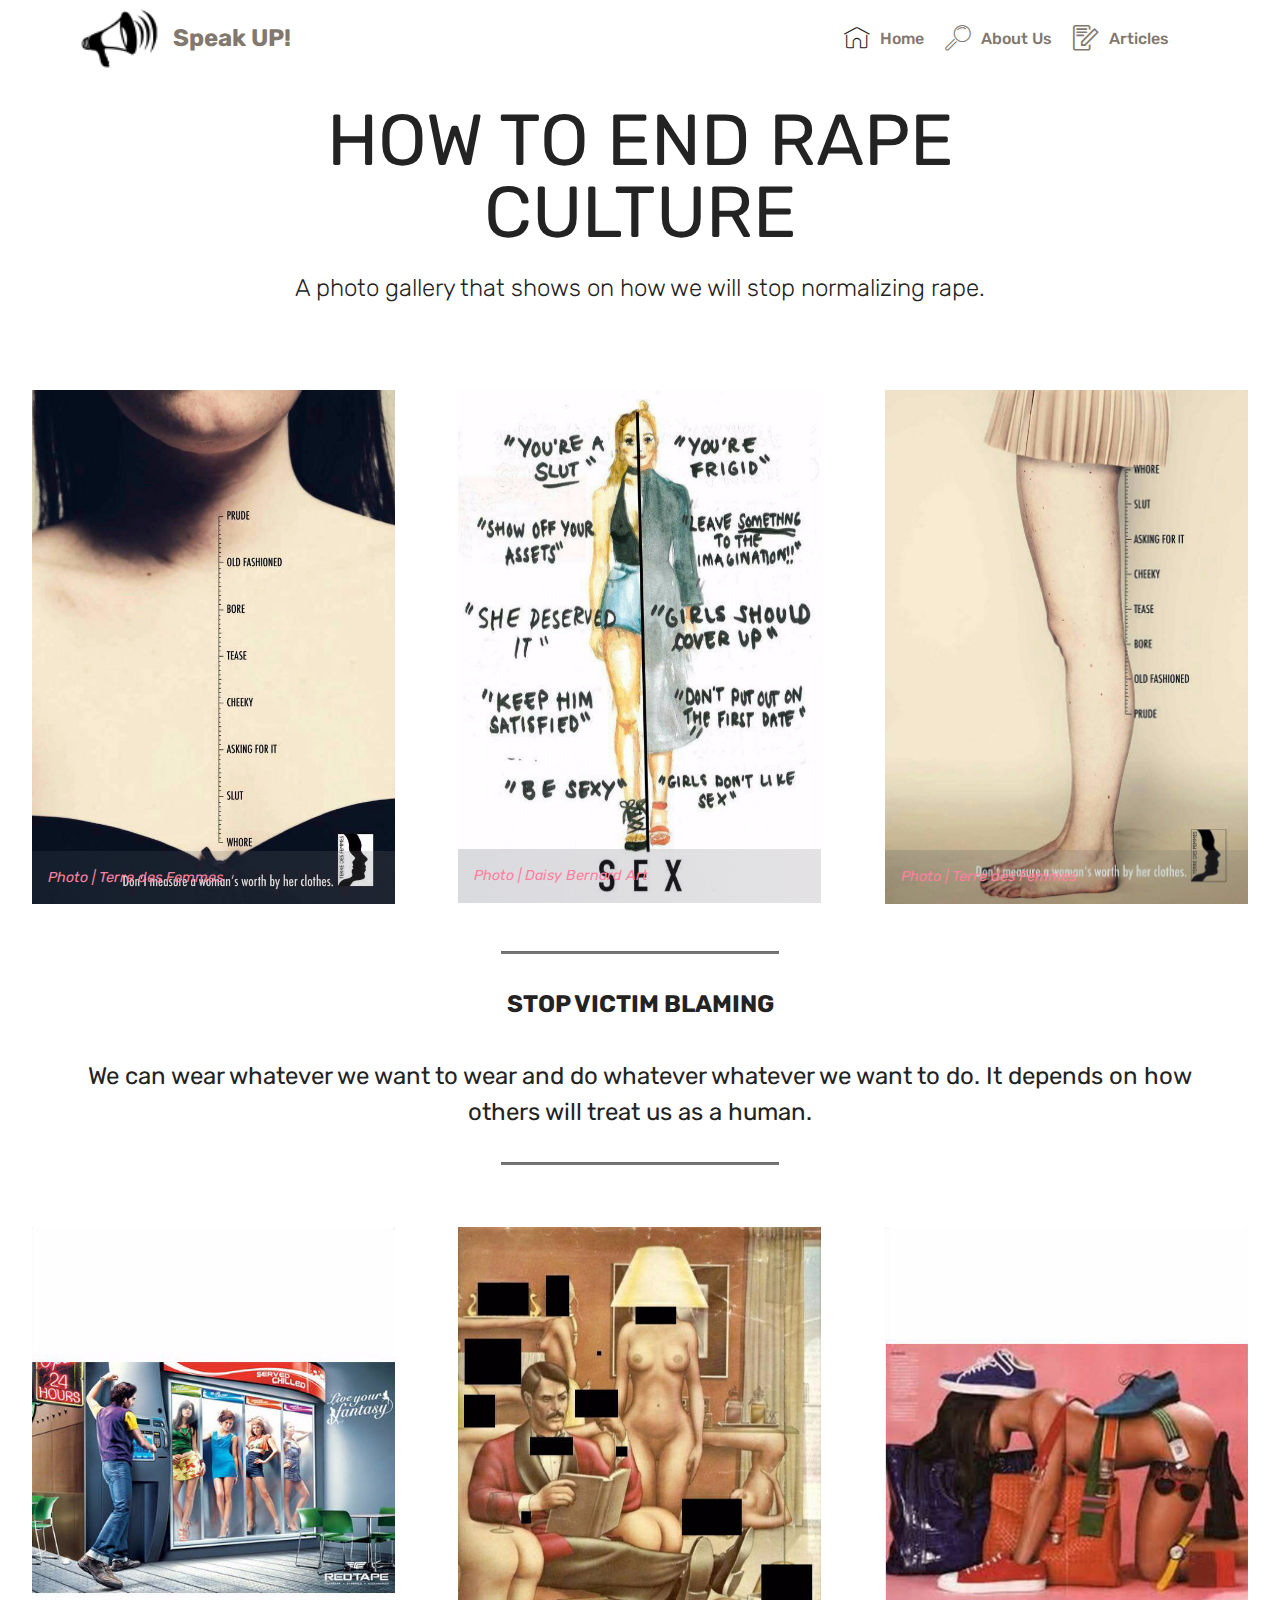
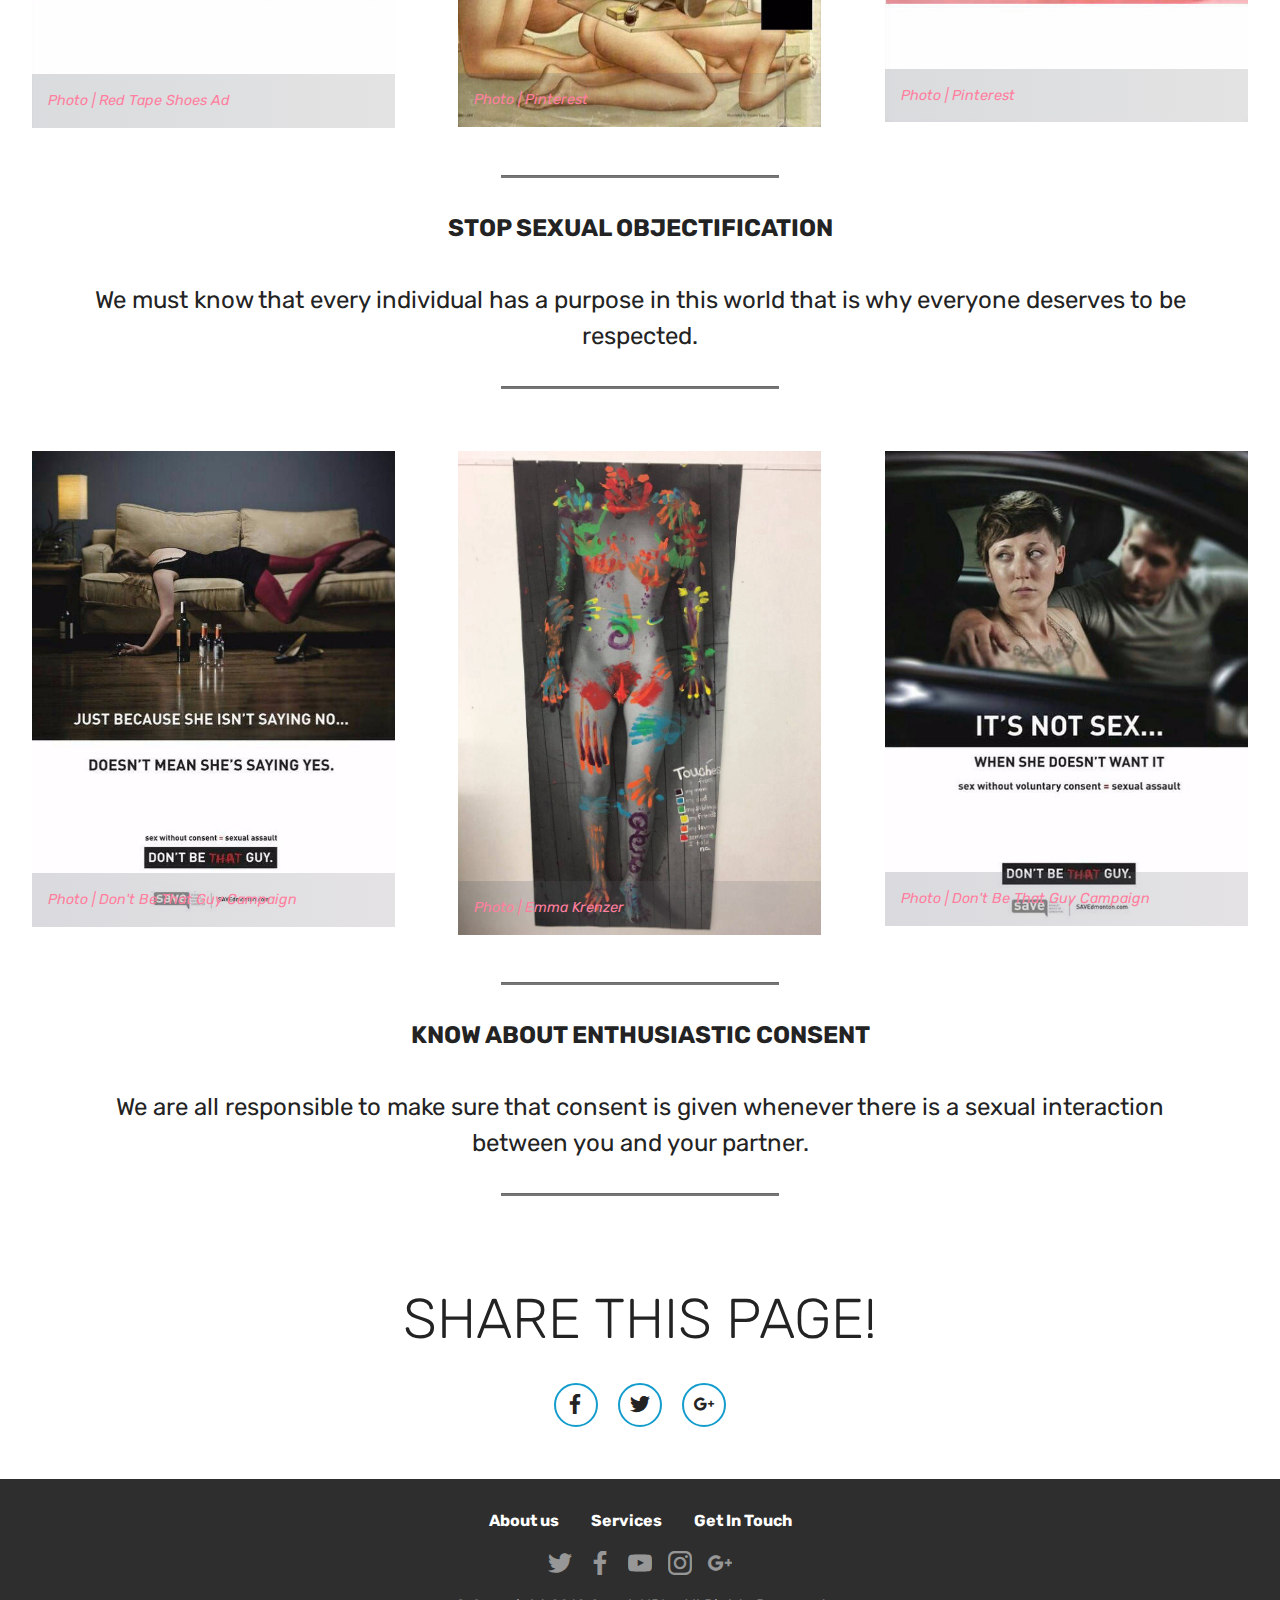
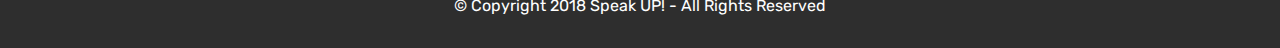
<file: page3.html>
<!DOCTYPE html>
<html >
<head>
  <!-- Site made with Mobirise Website Builder v4.8.1, https://mobirise.com -->
  <meta charset="UTF-8">
  <meta http-equiv="X-UA-Compatible" content="IE=edge">
  <meta name="generator" content="Mobirise v4.8.1, mobirise.com">
  <meta name="viewport" content="width=device-width, initial-scale=1, minimum-scale=1">
  <link rel="shortcut icon" href="assets/images/megaphone-clipart-png-megaphone-1331px-58x44.png" type="image/x-icon">
  <meta name="description" content="Web Page Builder Description">
  <title>Photo Gallery</title>
  <link rel="stylesheet" href="assets/web/assets/mobirise-icons-bold/mobirise-icons-bold.css">
  <link rel="stylesheet" href="assets/web/assets/mobirise-icons/mobirise-icons.css">
  <link rel="stylesheet" href="assets/tether/tether.min.css">
  <link rel="stylesheet" href="assets/bootstrap/css/bootstrap.min.css">
  <link rel="stylesheet" href="assets/bootstrap/css/bootstrap-grid.min.css">
  <link rel="stylesheet" href="assets/bootstrap/css/bootstrap-reboot.min.css">
  <link rel="stylesheet" href="assets/socicon/css/styles.css">
  <link rel="stylesheet" href="assets/dropdown/css/style.css">
  <link rel="stylesheet" href="assets/theme/css/style.css">
  <link rel="stylesheet" href="assets/gallery/style.css">
  <link rel="stylesheet" href="assets/mobirise/css/mbr-additional.css" type="text/css">
  
  
  
</head>
<body>
  <section class="mbr-section content5 cid-r3olvzkDvh" id="content5-15">

    

    

    <div class="container">
        <div class="media-container-row">
            <div class="title col-12 col-md-8">
                <h2 class="align-center mbr-bold mbr-white pb-3 mbr-fonts-style display-1"><span style="font-weight: normal;">
                    HOW TO END RAPE CULTURE</span></h2>
                <h3 class="mbr-section-subtitle align-center mbr-light mbr-white pb-3 mbr-fonts-style display-5">A photo gallery that shows on how we will stop normalizing rape.</h3>
                
                
            </div>
        </div>
    </div>
</section>

<section class="engine"><a href="https://mobiri.se/m">free website design templates</a></section><section class="mbr-gallery mbr-slider-carousel cid-r3XJie8SmR" id="gallery1-1z">

    

    <div>
        <div><!-- Filter --><!-- Gallery --><div class="mbr-gallery-row"><div class="mbr-gallery-layout-default"><div><div><div class="mbr-gallery-item mbr-gallery-item--p4" data-video-url="false" data-tags="Awesome"><div href="#lb-gallery1-1z" data-slide-to="0" data-toggle="modal"><img src="assets/images/28d4fae47e9e8c62b23b89bf61d45db4-1-678x960-677x960.jpg" alt="" title=""><span class="icon-focus"></span><span class="mbr-gallery-title mbr-fonts-style display-7"><a href="https://www.boredpanda.com/dont-measure-womans-worth-clothes-ads-terre-des-femmes/?utm_source=google&utm_medium=organic&utm_campaign=organic"><em>Photo | Terre des Femmes</em></a></span></div></div><div class="mbr-gallery-item mbr-gallery-item--p4" data-video-url="false" data-tags="Responsive"><div href="#lb-gallery1-1z" data-slide-to="1" data-toggle="modal"><img src="assets/images/18d170dd8cf40f4ef80c00a89f5bd326-1-620x875-619x875.jpg" alt="" title=""><span class="icon-focus"></span><span class="mbr-gallery-title mbr-fonts-style display-7"><a href="https://www.daisybernard.com/howtobeawoman/" target="_blank"><em>Photo | Daisy Bernard Art</em></a></span></div></div><div class="mbr-gallery-item mbr-gallery-item--p4" data-video-url="false" data-tags="Animated"><div href="#lb-gallery1-1z" data-slide-to="2" data-toggle="modal"><img src="assets/images/d04dbe72b606ef438f12789ad0e080d6-736x1041-735x1041.jpg" alt="" title=""><span class="icon-focus"></span><span class="mbr-gallery-title mbr-fonts-style display-7"><a href="https://www.bustle.com/articles/70694-these-powerful-ads-depicting-womens-bodies-by-terre-des-femmes-make-a-bold-statement-about-what" target="_blank"><em>Photo | Terre des Femmes</em></a></span></div></div></div></div><div class="clearfix"></div></div></div><!-- Lightbox --><div data-app-prevent-settings="" class="mbr-slider modal fade carousel slide" tabindex="-1" data-keyboard="true" data-interval="false" id="lb-gallery1-1z"><div class="modal-dialog"><div class="modal-content"><div class="modal-body"><div class="carousel-inner"><div class="carousel-item"><img src="assets/images/28d4fae47e9e8c62b23b89bf61d45db4-1-678x960.jpg" alt="" title=""></div><div class="carousel-item"><img src="assets/images/18d170dd8cf40f4ef80c00a89f5bd326-1-620x875.jpg" alt="" title=""></div><div class="carousel-item active"><img src="assets/images/d04dbe72b606ef438f12789ad0e080d6-736x1041.jpg" alt="" title=""></div></div><a class="carousel-control carousel-control-prev" role="button" data-slide="prev" href="#lb-gallery1-1z"><span class="mbri-left mbr-iconfont" aria-hidden="true"></span><span class="sr-only">Previous</span></a><a class="carousel-control carousel-control-next" role="button" data-slide="next" href="#lb-gallery1-1z"><span class="mbri-right mbr-iconfont" aria-hidden="true"></span><span class="sr-only">Next</span></a><a class="close" href="#" role="button" data-dismiss="modal"><span class="sr-only">Close</span></a></div></div></div></div></div>
    </div>

</section>

<section class="mbr-section article content9 cid-r3opVt2vLx" id="content9-1a">
    
     

    <div class="container">
        <div class="inner-container" style="width: 100%;">
            <hr class="line" style="width: 25%;">
            <div class="section-text align-center mbr-fonts-style display-5"><strong>
                    STOP VICTIM BLAMING</strong><br><br>We can wear whatever we want to wear and do whatever whatever we want to do. It depends on how others will treat us as a human.</div>
            <hr class="line" style="width: 25%;">
        </div>
        </div>
</section>

<section class="menu cid-qTkzRZLJNu" once="menu" id="menu1-l">

    

    <nav class="navbar navbar-expand beta-menu navbar-dropdown align-items-center navbar-fixed-top navbar-toggleable-sm">
        <button class="navbar-toggler navbar-toggler-right" type="button" data-toggle="collapse" data-target="#navbarSupportedContent" aria-controls="navbarSupportedContent" aria-expanded="false" aria-label="Toggle navigation">
            <div class="hamburger">
                <span></span>
                <span></span>
                <span></span>
                <span></span>
            </div>
        </button>
        <div class="menu-logo">
            <div class="navbar-brand">
                <span class="navbar-logo">
                    <a href="index.html">
                         <img src="assets/images/megaphone-clipart-png-megaphone-1331px-58x44.png" alt="Mobirise" title="" style="height: 3.8rem;">
                    </a>
                </span>
                <span class="navbar-caption-wrap"><a class="navbar-caption text-info display-5" href="index.html">Speak UP!</a></span>
            </div>
        </div>
        <div class="collapse navbar-collapse" id="navbarSupportedContent">
            <ul class="navbar-nav nav-dropdown nav-right" data-app-modern-menu="true"><li class="nav-item">
                    <a class="nav-link link text-info display-4" href="https://mobirise.com">
                        </a>
                </li>
                <li class="nav-item">
                    <a class="nav-link link text-info display-4" href="index.html"><span class="mbri-home mbr-iconfont mbr-iconfont-btn" style="color: rgb(35, 35, 35);"></span>
                        Home</a>
                </li><li class="nav-item"><a class="nav-link link text-info display-4" href="page1.html">
                        <span class="mbri-search mbr-iconfont mbr-iconfont-btn"></span>
                        About Us
                    </a></li><li class="nav-item"><a class="nav-link link text-info display-4" href="page2.html" target="_blank"><span class="mbrib-edit mbr-iconfont mbr-iconfont-btn"></span>
                        
                        Articles</a></li><li class="nav-item"><a class="nav-link link text-info display-4" href="page1.html">
                        </a></li></ul>
            
        </div>
    </nav>
</section>

<section class="mbr-gallery mbr-slider-carousel cid-r3XL0FDWUb" id="gallery1-20">

    

    <div>
        <div><!-- Filter --><!-- Gallery --><div class="mbr-gallery-row"><div class="mbr-gallery-layout-default"><div><div><div class="mbr-gallery-item mbr-gallery-item--p4" data-video-url="false" data-tags="Awesome"><div href="#lb-gallery1-20" data-slide-to="0" data-toggle="modal"><img src="assets/images/presentation1-1280x720-494x682.jpg" alt="" title=""><span class="icon-focus"></span><span class="mbr-gallery-title mbr-fonts-style display-7"><a href="https://thesocietypages.org/socimages/2009/12/26/redtape-shoes-live-your-fantasy-campaign/" target="_blank"><em>Photo | Red Tape Shoes Ad</em></a></span></div></div><div class="mbr-gallery-item mbr-gallery-item--p4" data-video-url="false" data-tags="Responsive"><div href="#lb-gallery1-20" data-slide-to="1" data-toggle="modal"><img src="assets/images/89ff334bf84c86b8361a91b60d615aca-1-500x687-499x687.jpg" alt="" title=""><span class="icon-focus"></span><span class="mbr-gallery-title mbr-fonts-style display-7"><a href="https://www.pinterest.co.uk/pin/46091596161895600/" target="_blank"><em>Photo | Pinterest</em></a></span></div></div><div class="mbr-gallery-item mbr-gallery-item--p4" data-video-url="false" data-tags="Animated"><div href="#lb-gallery1-20" data-slide-to="2" data-toggle="modal"><img src="assets/images/whatev-1280x720-497x678.jpg" alt="" title=""><span class="icon-focus"></span><span class="mbr-gallery-title mbr-fonts-style display-7"><a href="https://www.pinterest.ph/pin/301952349989994811/" target="_blank"><em>Photo | Pinterest</em></a></span></div></div></div></div><div class="clearfix"></div></div></div><!-- Lightbox --><div data-app-prevent-settings="" class="mbr-slider modal fade carousel slide" tabindex="-1" data-keyboard="true" data-interval="false" id="lb-gallery1-20"><div class="modal-dialog"><div class="modal-content"><div class="modal-body"><div class="carousel-inner"><div class="carousel-item"><img src="assets/images/presentation1-1280x720.jpg" alt="" title=""></div><div class="carousel-item"><img src="assets/images/89ff334bf84c86b8361a91b60d615aca-1-500x687.jpg" alt="" title=""></div><div class="carousel-item active"><img src="assets/images/whatev-1280x720.jpg" alt="" title=""></div></div><a class="carousel-control carousel-control-prev" role="button" data-slide="prev" href="#lb-gallery1-20"><span class="mbri-left mbr-iconfont" aria-hidden="true"></span><span class="sr-only">Previous</span></a><a class="carousel-control carousel-control-next" role="button" data-slide="next" href="#lb-gallery1-20"><span class="mbri-right mbr-iconfont" aria-hidden="true"></span><span class="sr-only">Next</span></a><a class="close" href="#" role="button" data-dismiss="modal"><span class="sr-only">Close</span></a></div></div></div></div></div>
    </div>

</section>

<section class="mbr-section article content9 cid-r3opXGYQ6K" id="content9-1b">
    
     

    <div class="container">
        <div class="inner-container" style="width: 100%;">
            <hr class="line" style="width: 25%;">
            <div class="section-text align-center mbr-fonts-style display-5"><strong>
                    STOP SEXUAL OBJECTIFICATION</strong><br><br>We must know that every individual has a purpose in this world that is why everyone deserves to be respected.</div>
            <hr class="line" style="width: 25%;">
        </div>
        </div>
</section>

<section class="mbr-gallery mbr-slider-carousel cid-r3XNDwngEe" id="gallery1-21">

    

    <div>
        <div><!-- Filter --><!-- Gallery --><div class="mbr-gallery-row"><div class="mbr-gallery-layout-default"><div><div><div class="mbr-gallery-item mbr-gallery-item--p4" data-video-url="false" data-tags="Awesome"><div href="#lb-gallery1-21" data-slide-to="0" data-toggle="modal"><img src="assets/images/6c3507bc34b500f5a06ea4afcfe34eb5-1-568x744-567x744.jpg" alt="" title=""><span class="icon-focus"></span><span class="mbr-gallery-title mbr-fonts-style display-7"><a href="https://www.savedmonton.com/dont-be-that-guy-1.html" target="_blank"><em>Photo | Don't Be That Guy Campaign</em></a></span></div></div><div class="mbr-gallery-item mbr-gallery-item--p4" data-video-url="false" data-tags="Responsive"><div href="#lb-gallery1-21" data-slide-to="1" data-toggle="modal"><img src="assets/images/gallery-1485466248-c24oa8qukaapvaa-768x1024-768x1024.jpg" alt="" title=""><span class="icon-focus"></span><span class="mbr-gallery-title mbr-fonts-style display-7"><a href="https://www.marieclaire.com/sex-love/news/a25049/emma-krenzer-sexual-assault-art-piece/" target="_blank"><em>Photo | Emma Krenzer</em></a></span></div></div><div class="mbr-gallery-item mbr-gallery-item--p4" data-video-url="false" data-tags="Animated"><div href="#lb-gallery1-21" data-slide-to="2" data-toggle="modal"><img src="assets/images/presentation2-3-1280x720-544x712.jpg" alt="" title=""><span class="icon-focus"></span><span class="mbr-gallery-title mbr-fonts-style display-7"><a href="https://www.savedmonton.com/dont-be-that-guy-2.html" target="_blank"><em>Photo | Don't Be That Guy Campaign</em></a></span></div></div></div></div><div class="clearfix"></div></div></div><!-- Lightbox --><div data-app-prevent-settings="" class="mbr-slider modal fade carousel slide" tabindex="-1" data-keyboard="true" data-interval="false" id="lb-gallery1-21"><div class="modal-dialog"><div class="modal-content"><div class="modal-body"><div class="carousel-inner"><div class="carousel-item"><img src="assets/images/6c3507bc34b500f5a06ea4afcfe34eb5-1-568x744.jpg" alt="" title=""></div><div class="carousel-item active"><img src="assets/images/gallery-1485466248-c24oa8qukaapvaa-768x1024.jpg" alt="" title=""></div><div class="carousel-item"><img src="assets/images/presentation2-3-1280x720.jpg" alt="" title=""></div></div><a class="carousel-control carousel-control-prev" role="button" data-slide="prev" href="#lb-gallery1-21"><span class="mbri-left mbr-iconfont" aria-hidden="true"></span><span class="sr-only">Previous</span></a><a class="carousel-control carousel-control-next" role="button" data-slide="next" href="#lb-gallery1-21"><span class="mbri-right mbr-iconfont" aria-hidden="true"></span><span class="sr-only">Next</span></a><a class="close" href="#" role="button" data-dismiss="modal"><span class="sr-only">Close</span></a></div></div></div></div></div>
    </div>

</section>

<section class="mbr-section article content9 cid-r3opXU2fEB" id="content9-1c">
    
     

    <div class="container">
        <div class="inner-container" style="width: 100%;">
            <hr class="line" style="width: 25%;">
            <div class="section-text align-center mbr-fonts-style display-5"><strong>
                    KNOW ABOUT ENTHUSIASTIC CONSENT</strong><br><br>We are all responsible to make sure that consent is given whenever there is a sexual interaction between you and your partner.</div>
            <hr class="line" style="width: 25%;">
        </div>
        </div>
</section>

<section class="cid-r43mielaHa" id="social-buttons1-2p">
    
    

    

    <div class="container">
        <div class="media-container-row">
            <div class="col-md-8 align-center">
                <h2 class="pb-3 mbr-section-title mbr-fonts-style display-2">
                    SHARE THIS PAGE!
                </h2>
                <div>
                    <div class="mbr-social-likes" data-counters="false">
                        <span class="btn btn-social facebook mx-2" title="Share link on Facebook">
                            <i class="socicon socicon-facebook"></i>
                        </span>
                        <span class="btn btn-social twitter mx-2" title="Share link on Twitter">
                            <i class="socicon socicon-twitter"></i>
                        </span>
                        <span class="btn btn-social plusone mx-2" title="Share link on Google+">
                            <i class="socicon socicon-googleplus"></i>
                        </span>
                        
                        
                    </div>
                </div>
            </div>
        </div>
    </div>
</section>

<section once="" class="cid-r41HbhMsXt" id="footer7-2n">

    

    

    <div class="container">
        <div class="media-container-row align-center mbr-white">
            <div class="row row-links">
                <ul class="foot-menu">
                    
                    
                    
                    
                    
                <li class="foot-menu-item mbr-fonts-style display-7">
                        <a class="text-white mbr-bold" href="page1.html" target="_blank">About us</a>
                    </li><li class="foot-menu-item mbr-fonts-style display-7">
                        <a class="text-white mbr-bold" href="#" target="_blank">Services</a>
                    </li><li class="foot-menu-item mbr-fonts-style display-7">
                        <a class="text-white mbr-bold" href="#" target="_blank">Get In Touch</a>
                    </li></ul>
            </div>
            <div class="row social-row">
                <div class="social-list align-right pb-2">
                    
                    
                    
                    
                    
                    
                <div class="soc-item">
                        <a href="https://twitter.com/mobirise" target="_blank">
                            <span class="socicon-twitter socicon mbr-iconfont mbr-iconfont-social"></span>
                        </a>
                    </div><div class="soc-item">
                        <a href="https://www.facebook.com/pages/Mobirise/1616226671953247" target="_blank">
                            <span class="socicon-facebook socicon mbr-iconfont mbr-iconfont-social"></span>
                        </a>
                    </div><div class="soc-item">
                        <a href="https://www.youtube.com/c/mobirise" target="_blank">
                            <span class="socicon-youtube socicon mbr-iconfont mbr-iconfont-social"></span>
                        </a>
                    </div><div class="soc-item">
                        <a href="https://instagram.com/mobirise" target="_blank">
                            <span class="socicon-instagram socicon mbr-iconfont mbr-iconfont-social"></span>
                        </a>
                    </div><div class="soc-item">
                        <a href="https://plus.google.com/u/0/+Mobirise" target="_blank">
                            <span class="socicon-googleplus socicon mbr-iconfont mbr-iconfont-social"></span>
                        </a>
                    </div></div>
            </div>
            <div class="row row-copirayt">
                <p class="mbr-text mb-0 mbr-fonts-style mbr-white align-center display-7">
                    © Copyright 2018 Speak UP! - All Rights Reserved
                </p>
            </div>
        </div>
    </div>
</section>


  <script src="assets/web/assets/jquery/jquery.min.js"></script>
  <script src="assets/popper/popper.min.js"></script>
  <script src="assets/tether/tether.min.js"></script>
  <script src="assets/bootstrap/js/bootstrap.min.js"></script>
  <script src="assets/masonry/masonry.pkgd.min.js"></script>
  <script src="assets/imagesloaded/imagesloaded.pkgd.min.js"></script>
  <script src="assets/bootstrapcarouselswipe/bootstrap-carousel-swipe.js"></script>
  <script src="assets/vimeoplayer/jquery.mb.vimeo_player.js"></script>
  <script src="assets/smoothscroll/smooth-scroll.js"></script>
  <script src="assets/dropdown/js/script.min.js"></script>
  <script src="assets/touchswipe/jquery.touch-swipe.min.js"></script>
  <script src="assets/sociallikes/social-likes.js"></script>
  <script src="assets/theme/js/script.js"></script>
  <script src="assets/slidervideo/script.js"></script>
  <script src="assets/gallery/player.min.js"></script>
  <script src="assets/gallery/script.js"></script>
  
  
</body>
</html>
</file>
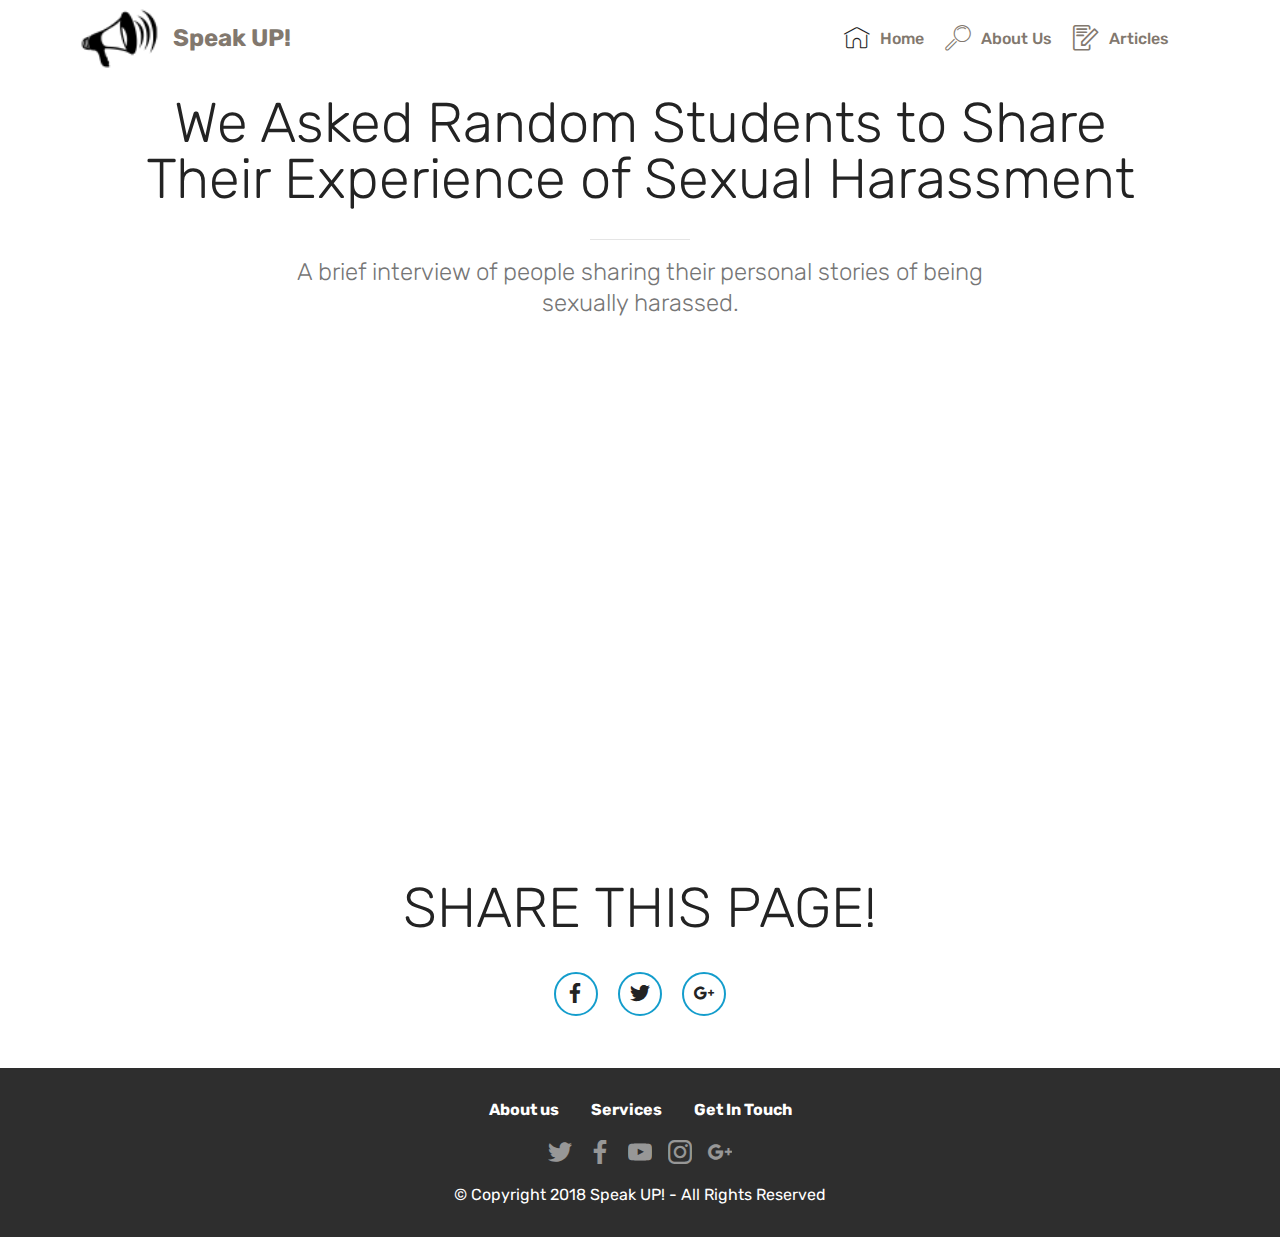
<file: page4.html>
<!DOCTYPE html>
<html >
<head>
  <!-- Site made with Mobirise Website Builder v4.8.1, https://mobirise.com -->
  <meta charset="UTF-8">
  <meta http-equiv="X-UA-Compatible" content="IE=edge">
  <meta name="generator" content="Mobirise v4.8.1, mobirise.com">
  <meta name="viewport" content="width=device-width, initial-scale=1, minimum-scale=1">
  <link rel="shortcut icon" href="assets/images/megaphone-clipart-png-megaphone-1331px-58x44.png" type="image/x-icon">
  <meta name="description" content="Web Creator Description">
  <title>Community</title>
  <link rel="stylesheet" href="assets/web/assets/mobirise-icons-bold/mobirise-icons-bold.css">
  <link rel="stylesheet" href="assets/web/assets/mobirise-icons/mobirise-icons.css">
  <link rel="stylesheet" href="assets/tether/tether.min.css">
  <link rel="stylesheet" href="assets/bootstrap/css/bootstrap.min.css">
  <link rel="stylesheet" href="assets/bootstrap/css/bootstrap-grid.min.css">
  <link rel="stylesheet" href="assets/bootstrap/css/bootstrap-reboot.min.css">
  <link rel="stylesheet" href="assets/socicon/css/styles.css">
  <link rel="stylesheet" href="assets/dropdown/css/style.css">
  <link rel="stylesheet" href="assets/theme/css/style.css">
  <link rel="stylesheet" href="assets/mobirise/css/mbr-additional.css" type="text/css">
  
  
  
</head>
<body>
  <section class="mbr-section article content9 cid-r41nIoqpAs" id="content9-2j">
    
     

    <div class="container">
        <div class="inner-container" style="width: 90%;">
            <hr class="line" style="width: 10%;">
            <div class="section-text align-center mbr-fonts-style display-2">We Asked Random Students to Share Their Experience of Sexual Harassment</div>
            <hr class="line" style="width: 10%;">
        </div>
        </div>
</section>

<section class="engine"><a href="https://mobiri.se/x">css templates</a></section><section class="mbr-section content4 cid-r41lb4eREZ" id="content4-2g">

    

    <div class="container">
        <div class="media-container-row">
            <div class="title col-12 col-md-8">
                
                <h3 class="mbr-section-subtitle align-center mbr-light mbr-fonts-style display-5">
                    A brief interview of people sharing their personal stories of being sexually harassed.</h3>
                
            </div>
        </div>
    </div>
</section>

<section class="cid-r3XRdWSIJH" id="video1-24">

    
    
    <figure class="mbr-figure align-center container">
        <div class="video-block" style="width: 66%;">
            <div><iframe class="mbr-embedded-video" src="https://www.youtube.com/embed/TjCIKX26omI?rel=0&amp;amp;showinfo=0&amp;autoplay=0&amp;loop=0" width="1280" height="720" frameborder="0" allowfullscreen></iframe></div>
        </div>
    </figure>
</section>

<section class="menu cid-qTkzRZLJNu" once="menu" id="menu1-m">

    

    <nav class="navbar navbar-expand beta-menu navbar-dropdown align-items-center navbar-fixed-top navbar-toggleable-sm">
        <button class="navbar-toggler navbar-toggler-right" type="button" data-toggle="collapse" data-target="#navbarSupportedContent" aria-controls="navbarSupportedContent" aria-expanded="false" aria-label="Toggle navigation">
            <div class="hamburger">
                <span></span>
                <span></span>
                <span></span>
                <span></span>
            </div>
        </button>
        <div class="menu-logo">
            <div class="navbar-brand">
                <span class="navbar-logo">
                    <a href="index.html">
                         <img src="assets/images/megaphone-clipart-png-megaphone-1331px-58x44.png" alt="Mobirise" title="" style="height: 3.8rem;">
                    </a>
                </span>
                <span class="navbar-caption-wrap"><a class="navbar-caption text-info display-5" href="index.html">Speak UP!</a></span>
            </div>
        </div>
        <div class="collapse navbar-collapse" id="navbarSupportedContent">
            <ul class="navbar-nav nav-dropdown nav-right" data-app-modern-menu="true"><li class="nav-item">
                    <a class="nav-link link text-info display-4" href="https://mobirise.com">
                        </a>
                </li>
                <li class="nav-item">
                    <a class="nav-link link text-info display-4" href="index.html"><span class="mbri-home mbr-iconfont mbr-iconfont-btn" style="color: rgb(35, 35, 35);"></span>
                        Home</a>
                </li><li class="nav-item"><a class="nav-link link text-info display-4" href="page1.html">
                        <span class="mbri-search mbr-iconfont mbr-iconfont-btn"></span>
                        About Us
                    </a></li><li class="nav-item"><a class="nav-link link text-info display-4" href="page2.html" target="_blank"><span class="mbrib-edit mbr-iconfont mbr-iconfont-btn"></span>
                        
                        Articles</a></li><li class="nav-item"><a class="nav-link link text-info display-4" href="page1.html">
                        </a></li></ul>
            
        </div>
    </nav>
</section>

<section class="cid-r43lWJeW3j" id="social-buttons1-2o">
    
    

    

    <div class="container">
        <div class="media-container-row">
            <div class="col-md-8 align-center">
                <h2 class="pb-3 mbr-section-title mbr-fonts-style display-2">
                    SHARE THIS PAGE!
                </h2>
                <div>
                    <div class="mbr-social-likes" data-counters="false">
                        <span class="btn btn-social facebook mx-2" title="Share link on Facebook">
                            <i class="socicon socicon-facebook"></i>
                        </span>
                        <span class="btn btn-social twitter mx-2" title="Share link on Twitter">
                            <i class="socicon socicon-twitter"></i>
                        </span>
                        <span class="btn btn-social plusone mx-2" title="Share link on Google+">
                            <i class="socicon socicon-googleplus"></i>
                        </span>
                        
                        
                    </div>
                </div>
            </div>
        </div>
    </div>
</section>

<section once="" class="cid-r41nmfnGPF" id="footer7-2i">

    

    

    <div class="container">
        <div class="media-container-row align-center mbr-white">
            <div class="row row-links">
                <ul class="foot-menu">
                    
                    
                    
                    
                    
                <li class="foot-menu-item mbr-fonts-style display-7">
                        <a class="text-white mbr-bold" href="page1.html" target="_blank">About us</a>
                    </li><li class="foot-menu-item mbr-fonts-style display-7">
                        <a class="text-white mbr-bold" href="#" target="_blank">Services</a>
                    </li><li class="foot-menu-item mbr-fonts-style display-7">
                        <a class="text-white mbr-bold" href="#" target="_blank">Get In Touch</a>
                    </li></ul>
            </div>
            <div class="row social-row">
                <div class="social-list align-right pb-2">
                    
                    
                    
                    
                    
                    
                <div class="soc-item">
                        <a href="https://twitter.com/mobirise" target="_blank">
                            <span class="socicon-twitter socicon mbr-iconfont mbr-iconfont-social"></span>
                        </a>
                    </div><div class="soc-item">
                        <a href="https://www.facebook.com/pages/Mobirise/1616226671953247" target="_blank">
                            <span class="socicon-facebook socicon mbr-iconfont mbr-iconfont-social"></span>
                        </a>
                    </div><div class="soc-item">
                        <a href="https://www.youtube.com/c/mobirise" target="_blank">
                            <span class="socicon-youtube socicon mbr-iconfont mbr-iconfont-social"></span>
                        </a>
                    </div><div class="soc-item">
                        <a href="https://instagram.com/mobirise" target="_blank">
                            <span class="socicon-instagram socicon mbr-iconfont mbr-iconfont-social"></span>
                        </a>
                    </div><div class="soc-item">
                        <a href="https://plus.google.com/u/0/+Mobirise" target="_blank">
                            <span class="socicon-googleplus socicon mbr-iconfont mbr-iconfont-social"></span>
                        </a>
                    </div></div>
            </div>
            <div class="row row-copirayt">
                <p class="mbr-text mb-0 mbr-fonts-style mbr-white align-center display-7">
                    © Copyright 2018 Speak UP! - All Rights Reserved
                </p>
            </div>
        </div>
    </div>
</section>


  <script src="assets/web/assets/jquery/jquery.min.js"></script>
  <script src="assets/popper/popper.min.js"></script>
  <script src="assets/tether/tether.min.js"></script>
  <script src="assets/bootstrap/js/bootstrap.min.js"></script>
  <script src="assets/touchswipe/jquery.touch-swipe.min.js"></script>
  <script src="assets/sociallikes/social-likes.js"></script>
  <script src="assets/smoothscroll/smooth-scroll.js"></script>
  <script src="assets/dropdown/js/script.min.js"></script>
  <script src="assets/theme/js/script.js"></script>
  
  
</body>
</html>
</file>
<file: assets/web/assets/mobirise-icons-bold/mobirise-icons-bold.css>
@font-face {
  font-family: 'mobirise-icons-bold';
  src:  url('mobirise-icons-bold.eot?m1l4yr');
  src:  url('mobirise-icons-bold.eot?m1l4yr#iefix') format('embedded-opentype'),
    url('mobirise-icons-bold.ttf?m1l4yr') format('truetype'),
    url('mobirise-icons-bold.woff?m1l4yr') format('woff'),
    url('mobirise-icons-bold.svg?m1l4yr#mobirise-icons-bold') format('svg');
  font-weight: normal;
  font-style: normal;
}

[class^="mbrib-"], [class*="mbrib-"] {
  /* use !important to prevent issues with browser extensions that change fonts */
  font-family: 'mobirise-icons-bold' !important;
  speak: none;
  font-style: normal;
  font-weight: normal;
  font-variant: normal;
  text-transform: none;
  line-height: 1;

  /* Better Font Rendering =========== */
  -webkit-font-smoothing: antialiased;
  -moz-osx-font-smoothing: grayscale;
}

.mbrib-add-submenu:before {
  content: "\e900";
}
.mbrib-alert:before {
  content: "\e901";
}
.mbrib-align-center:before {
  content: "\e902";
}
.mbrib-align-justify:before {
  content: "\e903";
}
.mbrib-align-left:before {
  content: "\e904";
}
.mbrib-align-right:before {
  content: "\e905";
}
.mbrib-android:before {
  content: "\e906";
}
.mbrib-apple:before {
  content: "\e907";
}
.mbrib-arrow-down:before {
  content: "\e908";
}
.mbrib-arrow-next:before {
  content: "\e909";
}
.mbrib-arrow-prev:before {
  content: "\e90a";
}
.mbrib-arrow-up:before {
  content: "\e90b";
}
.mbrib-bold:before {
  content: "\e90c";
}
.mbrib-bookmark:before {
  content: "\e90d";
}
.mbrib-bootstrap:before {
  content: "\e90e";
}
.mbrib-briefcase:before {
  content: "\e90f";
}
.mbrib-browse:before {
  content: "\e910";
}
.mbrib-bulleted-list:before {
  content: "\e911";
}
.mbrib-calendar:before {
  content: "\e912";
}
.mbrib-camera:before {
  content: "\e913";
}
.mbrib-cart-add:before {
  content: "\e914";
}
.mbrib-cart-full:before {
  content: "\e915";
}
.mbrib-cash:before {
  content: "\e916";
}
.mbrib-change-style:before {
  content: "\e917";
}
.mbrib-chat:before {
  content: "\e918";
}
.mbrib-clock:before {
  content: "\e919";
}
.mbrib-close:before {
  content: "\e91a";
}
.mbrib-cloud:before {
  content: "\e91b";
}
.mbrib-code:before {
  content: "\e91c";
}
.mbrib-contact-form:before {
  content: "\e91d";
}
.mbrib-credit-card:before {
  content: "\e91e";
}
.mbrib-cursor-click:before {
  content: "\e91f";
}
.mbrib-cust-feedback:before {
  content: "\e920";
}
.mbrib-database:before {
  content: "\e921";
}
.mbrib-delivery:before {
  content: "\e922";
}
.mbrib-desktop:before {
  content: "\e923";
}
.mbrib-devices:before {
  content: "\e924";
}
.mbrib-down:before {
  content: "\e925";
}
.mbrib-download:before {
  content: "\e926";
}
.mbrib-drag-n-drop:before {
  content: "\e927";
}
.mbrib-drag-n-drop2:before {
  content: "\e928";
}
.mbrib-edit:before {
  content: "\e929";
}
.mbrib-edit2:before {
  content: "\e92a";
}
.mbrib-error:before {
  content: "\e92b";
}
.mbrib-extension:before {
  content: "\e92c";
}
.mbrib-features:before {
  content: "\e92d";
}
.mbrib-file:before {
  content: "\e92e";
}
.mbrib-flag:before {
  content: "\e92f";
}
.mbrib-folder:before {
  content: "\e930";
}
.mbrib-gift:before {
  content: "\e931";
}
.mbrib-github:before {
  content: "\e932";
}
.mbrib-globe-2:before {
  content: "\e933";
}
.mbrib-globe:before {
  content: "\e934";
}
.mbrib-growing-chart:before {
  content: "\e935";
}
.mbrib-hearth:before {
  content: "\e936";
}
.mbrib-help:before {
  content: "\e937";
}
.mbrib-home:before {
  content: "\e938";
}
.mbrib-hot-cup:before {
  content: "\e939";
}
.mbrib-idea:before {
  content: "\e93a";
}
.mbrib-image-gallery:before {
  content: "\e93b";
}
.mbrib-image-slider:before {
  content: "\e93c";
}
.mbrib-info:before {
  content: "\e93d";
}
.mbrib-italic:before {
  content: "\e93e";
}
.mbrib-key:before {
  content: "\e93f";
}
.mbrib-laptop:before {
  content: "\e940";
}
.mbrib-layers:before {
  content: "\e941";
}
.mbrib-left-right:before {
  content: "\e942";
}
.mbrib-left:before {
  content: "\e943";
}
.mbrib-letter:before {
  content: "\e944";
}
.mbrib-like:before {
  content: "\e945";
}
.mbrib-link:before {
  content: "\e946";
}
.mbrib-lock:before {
  content: "\e947";
}
.mbrib-login:before {
  content: "\e948";
}
.mbrib-logout:before {
  content: "\e949";
}
.mbrib-magic-stick:before {
  content: "\e94a";
}
.mbrib-map-pin:before {
  content: "\e94b";
}
.mbrib-menu:before {
  content: "\e94c";
}
.mbrib-mobile:before {
  content: "\e94d";
}
.mbrib-mobile2:before {
  content: "\e94e";
}
.mbrib-mobirise:before {
  content: "\e94f";
}
.mbrib-more-horizontal:before {
  content: "\e950";
}
.mbrib-more-vertical:before {
  content: "\e951";
}
.mbrib-music:before {
  content: "\e952";
}
.mbrib-new-file:before {
  content: "\e953";
}
.mbrib-numbered-list:before {
  content: "\e954";
}
.mbrib-opened-folder:before {
  content: "\e955";
}
.mbrib-pages:before {
  content: "\e956";
}
.mbrib-paper-plane:before {
  content: "\e957";
}
.mbrib-paperclip:before {
  content: "\e958";
}
.mbrib-photo:before {
  content: "\e959";
}
.mbrib-photos:before {
  content: "\e95a";
}
.mbrib-pin:before {
  content: "\e95b";
}
.mbrib-play:before {
  content: "\e95c";
}
.mbrib-plus:before {
  content: "\e95d";
}
.mbrib-preview:before {
  content: "\e95e";
}
.mbrib-print:before {
  content: "\e95f";
}
.mbrib-protect:before {
  content: "\e960";
}
.mbrib-question:before {
  content: "\e961";
}
.mbrib-quote-left:before {
  content: "\e962";
}
.mbrib-quote-right:before {
  content: "\e963";
}
.mbrib-redo:before {
  content: "\e964";
}
.mbrib-refresh:before {
  content: "\e965";
}
.mbrib-responsive:before {
  content: "\e966";
}
.mbrib-right:before {
  content: "\e967";
}
.mbrib-rocket:before {
  content: "\e968";
}
.mbrib-sad-face:before {
  content: "\e969";
}
.mbrib-sale:before {
  content: "\e96a";
}
.mbrib-save:before {
  content: "\e96b";
}
.mbrib-search:before {
  content: "\e96c";
}
.mbrib-setting:before {
  content: "\e96d";
}
.mbrib-setting2:before {
  content: "\e96e";
}
.mbrib-setting3:before {
  content: "\e96f";
}
.mbrib-share:before {
  content: "\e970";
}
.mbrib-shopping-bag:before {
  content: "\e971";
}
.mbrib-shopping-basket:before {
  content: "\e972";
}
.mbrib-shopping-cart:before {
  content: "\e973";
}
.mbrib-sites:before {
  content: "\e974";
}
.mbrib-smile-face:before {
  content: "\e975";
}
.mbrib-speed:before {
  content: "\e976";
}
.mbrib-star:before {
  content: "\e977";
}
.mbrib-success:before {
  content: "\e978";
}
.mbrib-sun:before {
  content: "\e979";
}
.mbrib-sun2:before {
  content: "\e97a";
}
.mbrib-tablet-vertical:before {
  content: "\e97b";
}
.mbrib-tablet:before {
  content: "\e97c";
}
.mbrib-target:before {
  content: "\e97d";
}
.mbrib-timer:before {
  content: "\e97e";
}
.mbrib-to-ftp:before {
  content: "\e97f";
}
.mbrib-to-local-drive:before {
  content: "\e980";
}
.mbrib-touch-swipe:before {
  content: "\e981";
}
.mbrib-touch:before {
  content: "\e982";
}
.mbrib-trash:before {
  content: "\e983";
}
.mbrib-underline:before {
  content: "\e984";
}
.mbrib-undo:before {
  content: "\e985";
}
.mbrib-unlink:before {
  content: "\e986";
}
.mbrib-unlock:before {
  content: "\e987";
}
.mbrib-up-down:before {
  content: "\e988";
}
.mbrib-up:before {
  content: "\e989";
}
.mbrib-update:before {
  content: "\e98a";
}
.mbrib-upload:before {
  content: "\e98b";
}
.mbrib-user:before {
  content: "\e98c";
}
.mbrib-user2:before {
  content: "\e98d";
}
.mbrib-users:before {
  content: "\e98e";
}
.mbrib-video-play:before {
  content: "\e98f";
}
.mbrib-video:before {
  content: "\e990";
}
.mbrib-watch:before {
  content: "\e991";
}
.mbrib-website-theme:before {
  content: "\e992";
}
.mbrib-wifi:before {
  content: "\e993";
}
.mbrib-windows:before {
  content: "\e994";
}
.mbrib-zoom-out:before {
  content: "\e995";
}
</file>
<file: assets/web/assets/mobirise-icons/mobirise-icons.css>
@font-face {
  font-family: 'MobiriseIcons';
  src:  url('mobirise-icons.eot?spat4u');
  src:  url('mobirise-icons.eot?spat4u#iefix') format('embedded-opentype'),
    url('mobirise-icons.ttf?spat4u') format('truetype'),
    url('mobirise-icons.woff?spat4u') format('woff'),
    url('mobirise-icons.svg?spat4u#MobiriseIcons') format('svg');
  font-weight: normal;
  font-style: normal;
}

[class^="mbri-"], [class*=" mbri-"] {
  /* use !important to prevent issues with browser extensions that change fonts */
  font-family: MobiriseIcons !important;
  speak: none;
  font-style: normal;
  font-weight: normal;
  font-variant: normal;
  text-transform: none;
  line-height: 1;

  /* Better Font Rendering =========== */
  -webkit-font-smoothing: antialiased;
  -moz-osx-font-smoothing: grayscale;
}

.mbri-add-submenu:before {
  content: "\e900";
}
.mbri-alert:before {
  content: "\e901";
}
.mbri-align-center:before {
  content: "\e902";
}
.mbri-align-justify:before {
  content: "\e903";
}
.mbri-align-left:before {
  content: "\e904";
}
.mbri-align-right:before {
  content: "\e905";
}
.mbri-android:before {
  content: "\e906";
}
.mbri-apple:before {
  content: "\e907";
}
.mbri-arrow-down:before {
  content: "\e908";
}
.mbri-arrow-next:before {
  content: "\e909";
}
.mbri-arrow-prev:before {
  content: "\e90a";
}
.mbri-arrow-up:before {
  content: "\e90b";
}
.mbri-bold:before {
  content: "\e90c";
}
.mbri-bookmark:before {
  content: "\e90d";
}
.mbri-bootstrap:before {
  content: "\e90e";
}
.mbri-briefcase:before {
  content: "\e90f";
}
.mbri-browse:before {
  content: "\e910";
}
.mbri-bulleted-list:before {
  content: "\e911";
}
.mbri-calendar:before {
  content: "\e912";
}
.mbri-camera:before {
  content: "\e913";
}
.mbri-cart-add:before {
  content: "\e914";
}
.mbri-cart-full:before {
  content: "\e915";
}
.mbri-cash:before {
  content: "\e916";
}
.mbri-change-style:before {
  content: "\e917";
}
.mbri-chat:before {
  content: "\e918";
}
.mbri-clock:before {
  content: "\e919";
}
.mbri-close:before {
  content: "\e91a";
}
.mbri-cloud:before {
  content: "\e91b";
}
.mbri-code:before {
  content: "\e91c";
}
.mbri-contact-form:before {
  content: "\e91d";
}
.mbri-credit-card:before {
  content: "\e91e";
}
.mbri-cursor-click:before {
  content: "\e91f";
}
.mbri-cust-feedback:before {
  content: "\e920";
}
.mbri-database:before {
  content: "\e921";
}
.mbri-delivery:before {
  content: "\e922";
}
.mbri-desktop:before {
  content: "\e923";
}
.mbri-devices:before {
  content: "\e924";
}
.mbri-down:before {
  content: "\e925";
}
.mbri-download:before {
  content: "\e989";
}
.mbri-drag-n-drop:before {
  content: "\e927";
}
.mbri-drag-n-drop2:before {
  content: "\e928";
}
.mbri-edit:before {
  content: "\e929";
}
.mbri-edit2:before {
  content: "\e92a";
}
.mbri-error:before {
  content: "\e92b";
}
.mbri-extension:before {
  content: "\e92c";
}
.mbri-features:before {
  content: "\e92d";
}
.mbri-file:before {
  content: "\e92e";
}
.mbri-flag:before {
  content: "\e92f";
}
.mbri-folder:before {
  content: "\e930";
}
.mbri-gift:before {
  content: "\e931";
}
.mbri-github:before {
  content: "\e932";
}
.mbri-globe:before {
  content: "\e933";
}
.mbri-globe-2:before {
  content: "\e934";
}
.mbri-growing-chart:before {
  content: "\e935";
}
.mbri-hearth:before {
  content: "\e936";
}
.mbri-help:before {
  content: "\e937";
}
.mbri-home:before {
  content: "\e938";
}
.mbri-hot-cup:before {
  content: "\e939";
}
.mbri-idea:before {
  content: "\e93a";
}
.mbri-image-gallery:before {
  content: "\e93b";
}
.mbri-image-slider:before {
  content: "\e93c";
}
.mbri-info:before {
  content: "\e93d";
}
.mbri-italic:before {
  content: "\e93e";
}
.mbri-key:before {
  content: "\e93f";
}
.mbri-laptop:before {
  content: "\e940";
}
.mbri-layers:before {
  content: "\e941";
}
.mbri-left-right:before {
  content: "\e942";
}
.mbri-left:before {
  content: "\e943";
}
.mbri-letter:before {
  content: "\e944";
}
.mbri-like:before {
  content: "\e945";
}
.mbri-link:before {
  content: "\e946";
}
.mbri-lock:before {
  content: "\e947";
}
.mbri-login:before {
  content: "\e948";
}
.mbri-logout:before {
  content: "\e949";
}
.mbri-magic-stick:before {
  content: "\e94a";
}
.mbri-map-pin:before {
  content: "\e94b";
}
.mbri-menu:before {
  content: "\e94c";
}
.mbri-mobile:before {
  content: "\e94d";
}
.mbri-mobile2:before {
  content: "\e94e";
}
.mbri-mobirise:before {
  content: "\e94f";
}
.mbri-more-horizontal:before {
  content: "\e950";
}
.mbri-more-vertical:before {
  content: "\e951";
}
.mbri-music:before {
  content: "\e952";
}
.mbri-new-file:before {
  content: "\e953";
}
.mbri-numbered-list:before {
  content: "\e954";
}
.mbri-opened-folder:before {
  content: "\e955";
}
.mbri-pages:before {
  content: "\e956";
}
.mbri-paper-plane:before {
  content: "\e957";
}
.mbri-paperclip:before {
  content: "\e958";
}
.mbri-photo:before {
  content: "\e959";
}
.mbri-photos:before {
  content: "\e95a";
}
.mbri-pin:before {
  content: "\e95b";
}
.mbri-play:before {
  content: "\e95c";
}
.mbri-plus:before {
  content: "\e95d";
}
.mbri-preview:before {
  content: "\e95e";
}
.mbri-print:before {
  content: "\e95f";
}
.mbri-protect:before {
  content: "\e960";
}
.mbri-question:before {
  content: "\e961";
}
.mbri-quote-left:before {
  content: "\e962";
}
.mbri-quote-right:before {
  content: "\e963";
}
.mbri-refresh:before {
  content: "\e964";
}
.mbri-responsive:before {
  content: "\e965";
}
.mbri-right:before {
  content: "\e966";
}
.mbri-rocket:before {
  content: "\e967";
}
.mbri-sad-face:before {
  content: "\e968";
}
.mbri-sale:before {
  content: "\e969";
}
.mbri-save:before {
  content: "\e96a";
}
.mbri-search:before {
  content: "\e96b";
}
.mbri-setting:before {
  content: "\e96c";
}
.mbri-setting2:before {
  content: "\e96d";
}
.mbri-setting3:before {
  content: "\e96e";
}
.mbri-share:before {
  content: "\e96f";
}
.mbri-shopping-bag:before {
  content: "\e970";
}
.mbri-shopping-basket:before {
  content: "\e971";
}
.mbri-shopping-cart:before {
  content: "\e972";
}
.mbri-sites:before {
  content: "\e973";
}
.mbri-smile-face:before {
  content: "\e974";
}
.mbri-speed:before {
  content: "\e975";
}
.mbri-star:before {
  content: "\e976";
}
.mbri-success:before {
  content: "\e977";
}
.mbri-sun:before {
  content: "\e978";
}
.mbri-sun2:before {
  content: "\e979";
}
.mbri-tablet:before {
  content: "\e97a";
}
.mbri-tablet-vertical:before {
  content: "\e97b";
}
.mbri-target:before {
  content: "\e97c";
}
.mbri-timer:before {
  content: "\e97d";
}
.mbri-to-ftp:before {
  content: "\e97e";
}
.mbri-to-local-drive:before {
  content: "\e97f";
}
.mbri-touch-swipe:before {
  content: "\e980";
}
.mbri-touch:before {
  content: "\e981";
}
.mbri-trash:before {
  content: "\e982";
}
.mbri-underline:before {
  content: "\e983";
}
.mbri-unlink:before {
  content: "\e984";
}
.mbri-unlock:before {
  content: "\e985";
}
.mbri-up-down:before {
  content: "\e986";
}
.mbri-up:before {
  content: "\e987";
}
.mbri-update:before {
  content: "\e988";
}
.mbri-upload:before {
 content: "\e926"; 
}
.mbri-user:before {
  content: "\e98a";
}
.mbri-user2:before {
  content: "\e98b";
}
.mbri-users:before {
  content: "\e98c";
}
.mbri-video:before {
  content: "\e98d";
}
.mbri-video-play:before {
  content: "\e98e";
}
.mbri-watch:before {
  content: "\e98f";
}
.mbri-website-theme:before {
  content: "\e990";
}
.mbri-wifi:before {
  content: "\e991";
}
.mbri-windows:before {
  content: "\e992";
}
.mbri-zoom-out:before {
  content: "\e993";
}
.mbri-redo:before {
  content: "\e994";
}
.mbri-undo:before {
  content: "\e995";
}
</file>
<file: assets/dropdown/css/style.css>
.navbar-dropdown {
  left: 0;
  padding: 0;
  position: absolute;
  right: 0;
  top: 0;
  transition: all 0.45s ease;
  z-index: 1030;
  background: #282828; }
  .navbar-dropdown .navbar-logo {
    margin-right: 0.8rem;
    transition: margin 0.3s ease-in-out;
    vertical-align: middle; }
    .navbar-dropdown .navbar-logo img {
      height: 3.125rem;
      transition: all 0.3s ease-in-out; }
    .navbar-dropdown .navbar-logo.mbr-iconfont {
      font-size: 3.125rem;
      line-height: 3.125rem; }
  .navbar-dropdown .navbar-caption {
    font-weight: 700;
    white-space: normal;
    vertical-align: -4px;
    line-height: 3.125rem !important; }
    .navbar-dropdown .navbar-caption, .navbar-dropdown .navbar-caption:hover {
      color: inherit;
      text-decoration: none; }
  .navbar-dropdown .mbr-iconfont + .navbar-caption {
    vertical-align: -1px; }
  .navbar-dropdown.navbar-fixed-top {
    position: fixed; }
  .navbar-dropdown .navbar-brand span {
    vertical-align: -4px; }
  .navbar-dropdown.bg-color.transparent {
    background: none; }
  .navbar-dropdown.navbar-short .navbar-brand {
    padding: 0.625rem 0; }
    .navbar-dropdown.navbar-short .navbar-brand span {
      vertical-align: -1px; }
  .navbar-dropdown.navbar-short .navbar-caption {
    line-height: 2.375rem !important;
    vertical-align: -2px; }
  .navbar-dropdown.navbar-short .navbar-logo {
    margin-right: 0.5rem; }
    .navbar-dropdown.navbar-short .navbar-logo img {
      height: 2.375rem; }
    .navbar-dropdown.navbar-short .navbar-logo.mbr-iconfont {
      font-size: 2.375rem;
      line-height: 2.375rem; }
  .navbar-dropdown.navbar-short .mbr-table-cell {
    height: 3.625rem; }
  .navbar-dropdown .navbar-close {
    left: 0.6875rem;
    position: fixed;
    top: 0.75rem;
    z-index: 1000; }
  .navbar-dropdown .hamburger-icon {
    content: "";
    display: inline-block;
    vertical-align: middle;
    width: 16px;
    -webkit-box-shadow: 0 -6px 0 1px #282828,0 0 0 1px #282828,0 6px 0 1px #282828;
    -moz-box-shadow: 0 -6px 0 1px #282828,0 0 0 1px #282828,0 6px 0 1px #282828;
    box-shadow: 0 -6px 0 1px #282828,0 0 0 1px #282828,0 6px 0 1px #282828; }

.dropdown-menu .dropdown-toggle[data-toggle="dropdown-submenu"]::after {
  border-bottom: 0.35em solid transparent;
  border-left: 0.35em solid;
  border-right: 0;
  border-top: 0.35em solid transparent;
  margin-left: 0.3rem; }

.dropdown-menu .dropdown-item:focus {
  outline: 0; }

.nav-dropdown {
  font-size: 0.75rem;
  font-weight: 500;
  height: auto !important; }
  .nav-dropdown .nav-btn {
    padding-left: 1rem; }
  .nav-dropdown .link {
    margin: .667em 1.667em;
    font-weight: 500;
    padding: 0;
    transition: color .2s ease-in-out; }
    .nav-dropdown .link.dropdown-toggle {
      margin-right: 2.583em; }
      .nav-dropdown .link.dropdown-toggle::after {
        margin-left: .25rem;
        border-top: 0.35em solid;
        border-right: 0.35em solid transparent;
        border-left: 0.35em solid transparent;
        border-bottom: 0; }
      .nav-dropdown .link.dropdown-toggle[aria-expanded="true"] {
        margin: 0;
        padding: 0.667em 3.263em  0.667em 1.667em; }
  .nav-dropdown .link::after,
  .nav-dropdown .dropdown-item::after {
    color: inherit; }
  .nav-dropdown .btn {
    font-size: 0.75rem;
    font-weight: 700;
    letter-spacing: 0;
    margin-bottom: 0;
    padding-left: 1.25rem;
    padding-right: 1.25rem; }
  .nav-dropdown .dropdown-menu {
    border-radius: 0;
    border: 0;
    left: 0;
    margin: 0;
    padding-bottom: 1.25rem;
    padding-top: 1.25rem;
    position: relative; }
  .nav-dropdown .dropdown-submenu {
    margin-left: 0.125rem;
    top: 0; }
  .nav-dropdown .dropdown-item {
    font-weight: 500;
    line-height: 2;
    padding: 0.3846em 4.615em 0.3846em 1.5385em;
    position: relative;
    transition: color .2s ease-in-out, background-color .2s ease-in-out; }
    .nav-dropdown .dropdown-item::after {
      margin-top: -0.3077em;
      position: absolute;
      right: 1.1538em;
      top: 50%; }
    .nav-dropdown .dropdown-item:focus, .nav-dropdown .dropdown-item:hover {
      background: none; }

@media (max-width: 767px) {
  .nav-dropdown.navbar-toggleable-sm {
    bottom: 0;
    display: none;
    left: 0;
    overflow-x: hidden;
    position: fixed;
    top: 0;
    transform: translateX(-100%);
    -ms-transform: translateX(-100%);
    -webkit-transform: translateX(-100%);
    width: 18.75rem;
    z-index: 999; } }
.nav-dropdown.navbar-toggleable-xl {
  bottom: 0;
  display: none;
  left: 0;
  overflow-x: hidden;
  position: fixed;
  top: 0;
  transform: translateX(-100%);
  -ms-transform: translateX(-100%);
  -webkit-transform: translateX(-100%);
  width: 18.75rem;
  z-index: 999; }

.nav-dropdown-sm {
  display: block !important;
  overflow-x: hidden;
  overflow: auto;
  padding-top: 3.875rem; }
  .nav-dropdown-sm::after {
    content: "";
    display: block;
    height: 3rem;
    width: 100%; }
  .nav-dropdown-sm.collapse.in ~ .navbar-close {
    display: block !important; }
  .nav-dropdown-sm.collapsing, .nav-dropdown-sm.collapse.in {
    transform: translateX(0);
    -ms-transform: translateX(0);
    -webkit-transform: translateX(0);
    transition: all 0.25s ease-out;
    -webkit-transition: all 0.25s ease-out;
    background: #282828; }
  .nav-dropdown-sm.collapsing[aria-expanded="false"] {
    transform: translateX(-100%);
    -ms-transform: translateX(-100%);
    -webkit-transform: translateX(-100%); }
  .nav-dropdown-sm .nav-item {
    display: block;
    margin-left: 0 !important;
    padding-left: 0; }
  .nav-dropdown-sm .link,
  .nav-dropdown-sm .dropdown-item {
    border-top: 1px dotted rgba(255, 255, 255, 0.1);
    font-size: 0.8125rem;
    line-height: 1.6;
    margin: 0 !important;
    padding: 0.875rem 2.4rem 0.875rem 1.5625rem !important;
    position: relative;
    white-space: normal; }
    .nav-dropdown-sm .link:focus, .nav-dropdown-sm .link:hover,
    .nav-dropdown-sm .dropdown-item:focus,
    .nav-dropdown-sm .dropdown-item:hover {
      background: rgba(0, 0, 0, 0.2) !important;
      color: #c0a375; }
  .nav-dropdown-sm .nav-btn {
    position: relative;
    padding: 1.5625rem 1.5625rem 0 1.5625rem; }
    .nav-dropdown-sm .nav-btn::before {
      border-top: 1px dotted rgba(255, 255, 255, 0.1);
      content: "";
      left: 0;
      position: absolute;
      top: 0;
      width: 100%; }
    .nav-dropdown-sm .nav-btn + .nav-btn {
      padding-top: 0.625rem; }
      .nav-dropdown-sm .nav-btn + .nav-btn::before {
        display: none; }
  .nav-dropdown-sm .btn {
    padding: 0.625rem 0; }
  .nav-dropdown-sm .dropdown-toggle[data-toggle="dropdown-submenu"]::after {
    margin-left: .25rem;
    border-top: 0.35em solid;
    border-right: 0.35em solid transparent;
    border-left: 0.35em solid transparent;
    border-bottom: 0; }
  .nav-dropdown-sm .dropdown-toggle[data-toggle="dropdown-submenu"][aria-expanded="true"]::after {
    border-top: 0;
    border-right: 0.35em solid transparent;
    border-left: 0.35em solid transparent;
    border-bottom: 0.35em solid; }
  .nav-dropdown-sm .dropdown-menu {
    margin: 0;
    padding: 0;
    position: relative;
    top: 0;
    left: 0;
    width: 100%;
    border: 0;
    float: none;
    border-radius: 0;
    background: none; }
  .nav-dropdown-sm .dropdown-submenu {
    left: 100%;
    margin-left: 0.125rem;
    margin-top: -1.25rem;
    top: 0; }

.navbar-toggleable-sm .nav-dropdown .dropdown-menu {
  position: absolute; }

.navbar-toggleable-sm .nav-dropdown .dropdown-submenu {
  left: 100%;
  margin-left: 0.125rem;
  margin-top: -1.25rem;
  top: 0; }

.navbar-toggleable-sm.opened .nav-dropdown .dropdown-menu {
  position: relative; }

.navbar-toggleable-sm.opened .nav-dropdown .dropdown-submenu {
  left: 0;
  margin-left: 00rem;
  margin-top: 0rem;
  top: 0; }

.is-builder .nav-dropdown.collapsing {
  transition: none !important; }

/*# sourceMappingURL=style.css.map */
</file>
<file: assets/socicon/css/styles.css>
@charset "UTF-8";

@font-face {
  font-family: "socicon";
  src:url("../fonts/socicon.eot");
  src:url("../fonts/socicon.eot?#iefix") format("embedded-opentype"),
    url("../fonts/socicon.woff") format("woff"),
    url("../fonts/socicon.ttf") format("truetype"),
    url("../fonts/socicon.svg#socicon") format("svg");
  font-weight: normal;
  font-style: normal;

}

[data-icon]:before {
  font-family: "socicon" !important;
  content: attr(data-icon);
  font-style: normal !important;
  font-weight: normal !important;
  font-variant: normal !important;
  text-transform: none !important;
  speak: none;
  line-height: 1;
  -webkit-font-smoothing: antialiased;
  -moz-osx-font-smoothing: grayscale;
}

[class^="socicon-"]:before,
[class*=" socicon-"]:before {
  font-family: "socicon" !important;
  font-style: normal !important;
  font-weight: normal !important;
  font-variant: normal !important;
  text-transform: none !important;
  speak: none;
  line-height: 1;
  -webkit-font-smoothing: antialiased;
  -moz-osx-font-smoothing: grayscale;
}

.socicon-modelmayhem:before {
  content: "\e000";
}
.socicon-mixcloud:before {
  content: "\e001";
}
.socicon-drupal:before {
  content: "\e002";
}
.socicon-swarm:before {
  content: "\e003";
}
.socicon-istock:before {
  content: "\e004";
}
.socicon-yammer:before {
  content: "\e005";
}
.socicon-ello:before {
  content: "\e006";
}
.socicon-stackoverflow:before {
  content: "\e007";
}
.socicon-persona:before {
  content: "\e008";
}
.socicon-triplej:before {
  content: "\e009";
}
.socicon-houzz:before {
  content: "\e00a";
}
.socicon-rss:before {
  content: "\e00b";
}
.socicon-paypal:before {
  content: "\e00c";
}
.socicon-odnoklassniki:before {
  content: "\e00d";
}
.socicon-airbnb:before {
  content: "\e00e";
}
.socicon-periscope:before {
  content: "\e00f";
}
.socicon-outlook:before {
  content: "\e010";
}
.socicon-coderwall:before {
  content: "\e011";
}
.socicon-tripadvisor:before {
  content: "\e012";
}
.socicon-appnet:before {
  content: "\e013";
}
.socicon-goodreads:before {
  content: "\e014";
}
.socicon-tripit:before {
  content: "\e015";
}
.socicon-lanyrd:before {
  content: "\e016";
}
.socicon-slideshare:before {
  content: "\e017";
}
.socicon-buffer:before {
  content: "\e018";
}
.socicon-disqus:before {
  content: "\e019";
}
.socicon-vkontakte:before {
  content: "\e01a";
}
.socicon-whatsapp:before {
  content: "\e01b";
}
.socicon-patreon:before {
  content: "\e01c";
}
.socicon-storehouse:before {
  content: "\e01d";
}
.socicon-pocket:before {
  content: "\e01e";
}
.socicon-mail:before {
  content: "\e01f";
}
.socicon-blogger:before {
  content: "\e020";
}
.socicon-technorati:before {
  content: "\e021";
}
.socicon-reddit:before {
  content: "\e022";
}
.socicon-dribbble:before {
  content: "\e023";
}
.socicon-stumbleupon:before {
  content: "\e024";
}
.socicon-digg:before {
  content: "\e025";
}
.socicon-envato:before {
  content: "\e026";
}
.socicon-behance:before {
  content: "\e027";
}
.socicon-delicious:before {
  content: "\e028";
}
.socicon-deviantart:before {
  content: "\e029";
}
.socicon-forrst:before {
  content: "\e02a";
}
.socicon-play:before {
  content: "\e02b";
}
.socicon-zerply:before {
  content: "\e02c";
}
.socicon-wikipedia:before {
  content: "\e02d";
}
.socicon-apple:before {
  content: "\e02e";
}
.socicon-flattr:before {
  content: "\e02f";
}
.socicon-github:before {
  content: "\e030";
}
.socicon-renren:before {
  content: "\e031";
}
.socicon-friendfeed:before {
  content: "\e032";
}
.socicon-newsvine:before {
  content: "\e033";
}
.socicon-identica:before {
  content: "\e034";
}
.socicon-bebo:before {
  content: "\e035";
}
.socicon-zynga:before {
  content: "\e036";
}
.socicon-steam:before {
  content: "\e037";
}
.socicon-xbox:before {
  content: "\e038";
}
.socicon-windows:before {
  content: "\e039";
}
.socicon-qq:before {
  content: "\e03a";
}
.socicon-douban:before {
  content: "\e03b";
}
.socicon-meetup:before {
  content: "\e03c";
}
.socicon-playstation:before {
  content: "\e03d";
}
.socicon-android:before {
  content: "\e03e";
}
.socicon-snapchat:before {
  content: "\e03f";
}
.socicon-twitter:before {
  content: "\e040";
}
.socicon-facebook:before {
  content: "\e041";
}
.socicon-googleplus:before {
  content: "\e042";
}
.socicon-pinterest:before {
  content: "\e043";
}
.socicon-foursquare:before {
  content: "\e044";
}
.socicon-yahoo:before {
  content: "\e045";
}
.socicon-skype:before {
  content: "\e046";
}
.socicon-yelp:before {
  content: "\e047";
}
.socicon-feedburner:before {
  content: "\e048";
}
.socicon-linkedin:before {
  content: "\e049";
}
.socicon-viadeo:before {
  content: "\e04a";
}
.socicon-xing:before {
  content: "\e04b";
}
.socicon-myspace:before {
  content: "\e04c";
}
.socicon-soundcloud:before {
  content: "\e04d";
}
.socicon-spotify:before {
  content: "\e04e";
}
.socicon-grooveshark:before {
  content: "\e04f";
}
.socicon-lastfm:before {
  content: "\e050";
}
.socicon-youtube:before {
  content: "\e051";
}
.socicon-vimeo:before {
  content: "\e052";
}
.socicon-dailymotion:before {
  content: "\e053";
}
.socicon-vine:before {
  content: "\e054";
}
.socicon-flickr:before {
  content: "\e055";
}
.socicon-500px:before {
  content: "\e056";
}
.socicon-wordpress:before {
  content: "\e058";
}
.socicon-tumblr:before {
  content: "\e059";
}
.socicon-twitch:before {
  content: "\e05a";
}
.socicon-8tracks:before {
  content: "\e05b";
}
.socicon-amazon:before {
  content: "\e05c";
}
.socicon-icq:before {
  content: "\e05d";
}
.socicon-smugmug:before {
  content: "\e05e";
}
.socicon-ravelry:before {
  content: "\e05f";
}
.socicon-weibo:before {
  content: "\e060";
}
.socicon-baidu:before {
  content: "\e061";
}
.socicon-angellist:before {
  content: "\e062";
}
.socicon-ebay:before {
  content: "\e063";
}
.socicon-imdb:before {
  content: "\e064";
}
.socicon-stayfriends:before {
  content: "\e065";
}
.socicon-residentadvisor:before {
  content: "\e066";
}
.socicon-google:before {
  content: "\e067";
}
.socicon-yandex:before {
  content: "\e068";
}
.socicon-sharethis:before {
  content: "\e069";
}
.socicon-bandcamp:before {
  content: "\e06a";
}
.socicon-itunes:before {
  content: "\e06b";
}
.socicon-deezer:before {
  content: "\e06c";
}
.socicon-telegram:before {
  content: "\e06e";
}
.socicon-openid:before {
  content: "\e06f";
}
.socicon-amplement:before {
  content: "\e070";
}
.socicon-viber:before {
  content: "\e071";
}
.socicon-zomato:before {
  content: "\e072";
}
.socicon-draugiem:before {
  content: "\e074";
}
.socicon-endomodo:before {
  content: "\e075";
}
.socicon-filmweb:before {
  content: "\e076";
}
.socicon-stackexchange:before {
  content: "\e077";
}
.socicon-wykop:before {
  content: "\e078";
}
.socicon-teamspeak:before {
  content: "\e079";
}
.socicon-teamviewer:before {
  content: "\e07a";
}
.socicon-ventrilo:before {
  content: "\e07b";
}
.socicon-younow:before {
  content: "\e07c";
}
.socicon-raidcall:before {
  content: "\e07d";
}
.socicon-mumble:before {
  content: "\e07e";
}
.socicon-medium:before {
  content: "\e06d";
}
.socicon-bebee:before {
  content: "\e07f";
}
.socicon-hitbox:before {
  content: "\e080";
}
.socicon-reverbnation:before {
  content: "\e081";
}
.socicon-formulr:before {
  content: "\e082";
}
.socicon-instagram:before {
  content: "\e057";
}
.socicon-battlenet:before {
  content: "\e083";
}
.socicon-chrome:before {
  content: "\e084";
}
.socicon-discord:before {
  content: "\e086";
}
.socicon-issuu:before {
  content: "\e087";
}
.socicon-macos:before {
  content: "\e088";
}
.socicon-firefox:before {
  content: "\e089";
}
.socicon-opera:before {
  content: "\e08d";
}
.socicon-keybase:before {
  content: "\e090";
}
.socicon-alliance:before {
  content: "\e091";
}
.socicon-livejournal:before {
  content: "\e092";
}
.socicon-googlephotos:before {
  content: "\e093";
}
.socicon-horde:before {
  content: "\e094";
}
.socicon-etsy:before {
  content: "\e095";
}
.socicon-zapier:before {
  content: "\e096";
}
.socicon-google-scholar:before {
  content: "\e097";
}
.socicon-researchgate:before {
  content: "\e098";
}
.socicon-wechat:before {
  content: "\e099";
}
.socicon-strava:before {
  content: "\e09a";
}
.socicon-line:before {
  content: "\e09b";
}
.socicon-lyft:before {
  content: "\e09c";
}
.socicon-uber:before {
  content: "\e09d";
}
.socicon-songkick:before {
  content: "\e09e";
}
.socicon-viewbug:before {
  content: "\e09f";
}
.socicon-googlegroups:before {
  content: "\e0a0";
}
.socicon-quora:before {
  content: "\e073";
}
.socicon-diablo:before {
  content: "\e085";
}
.socicon-blizzard:before {
  content: "\e0a1";
}
.socicon-hearthstone:before {
  content: "\e08b";
}
.socicon-heroes:before {
  content: "\e08a";
}
.socicon-overwatch:before {
  content: "\e08c";
}
.socicon-warcraft:before {
  content: "\e08e";
}
.socicon-starcraft:before {
  content: "\e08f";
}
.socicon-beam:before {
  content: "\e0a2";
}
.socicon-curse:before {
  content: "\e0a3";
}
.socicon-player:before {
  content: "\e0a4";
}
.socicon-streamjar:before {
  content: "\e0a5";
}
.socicon-nintendo:before {
  content: "\e0a6";
}
.socicon-hellocoton:before {
  content: "\e0a7";
}
</file>
<file: assets/theme/css/style.css>
/*!
 * Mobirise v4 theme (https://mobirise.com/)
 * Copyright 2017 Mobirise
 */
section {
  background-color: #eeeeee; }

section,
.container,
.container-fluid {
  position: relative;
  word-wrap: break-word; }

a.mbr-iconfont:hover {
  text-decoration: none; }

.article .lead p, .article .lead ul, .article .lead ol, .article .lead pre, .article .lead blockquote {
  margin-bottom: 0; }

a {
  font-style: normal;
  font-weight: 400;
  cursor: pointer; }
  a, a:hover {
    text-decoration: none; }

figure {
  margin-bottom: 0; }

body {
  color: #232323; }

h1, h2, h3, h4, h5, h6,
.h1, .h2, .h3, .h4, .h5, .h6,
.display-1, .display-2, .display-3, .display-4 {
  line-height: 1;
  word-break: break-word;
  word-wrap: break-word; }

b, strong {
  font-weight: bold; }

blockquote {
  padding: 10px 0 10px 20px;
  position: relative;
  border-left: 2px solid;
  border-color: #ff3366; }

input:-webkit-autofill, input:-webkit-autofill:hover, input:-webkit-autofill:focus, input:-webkit-autofill:active {
  transition-delay: 9999s;
  transition-property: background-color, color; }

textarea[type="hidden"] {
  display: none; }

body {
  position: relative; }

section {
  background-position: 50% 50%;
  background-repeat: no-repeat;
  background-size: cover; }
  section .mbr-background-video,
  section .mbr-background-video-preview {
    position: absolute;
    bottom: 0;
    left: 0;
    right: 0;
    top: 0; }

.hidden {
  visibility: hidden; }

.mbr-z-index20 {
  z-index: 20; }

/*! Base colors */
.mbr-white {
  color: #ffffff; }

.mbr-black {
  color: #000000; }

.mbr-bg-white {
  background-color: #ffffff; }

.mbr-bg-black {
  background-color: #000000; }

/*! Text-aligns */
.align-left {
  text-align: left; }

.align-center {
  text-align: center; }

.align-right {
  text-align: right; }

@media (max-width: 767px) {
  .align-left, .align-center, .align-right, .mbr-section-btn, .mbr-section-title {
    text-align: center; } }
/*! Font-weight  */
.mbr-light {
  font-weight: 300; }

.mbr-regular {
  font-weight: 400; }

.mbr-semibold {
  font-weight: 500; }

.mbr-bold {
  font-weight: 700; }

/*! Media  */
.media-size-item {
  -webkit-flex: 1 1 auto;
  -moz-flex: 1 1 auto;
  -ms-flex: 1 1 auto;
  -o-flex: 1 1 auto;
  flex: 1 1 auto; }

.media-content {
  -webkit-flex-basis: 100%;
  flex-basis: 100%; }

.media-container-row {
  display: -ms-flexbox;
  display: -webkit-flex;
  display: flex;
  -webkit-flex-direction: row;
  -ms-flex-direction: row;
  flex-direction: row;
  -webkit-flex-wrap: wrap;
  -ms-flex-wrap: wrap;
  flex-wrap: wrap;
  -webkit-justify-content: center;
  -ms-flex-pack: center;
  justify-content: center;
  -webkit-align-content: center;
  -ms-flex-line-pack: center;
  align-content: center;
  -webkit-align-items: start;
  -ms-flex-align: start;
  align-items: start; }
  .media-container-row .media-size-item {
    width: 400px; }

.media-container-column {
  display: -ms-flexbox;
  display: -webkit-flex;
  display: flex;
  -webkit-flex-direction: column;
  -ms-flex-direction: column;
  flex-direction: column;
  -webkit-flex-wrap: wrap;
  -ms-flex-wrap: wrap;
  flex-wrap: wrap;
  -webkit-justify-content: center;
  -ms-flex-pack: center;
  justify-content: center;
  -webkit-align-content: center;
  -ms-flex-line-pack: center;
  align-content: center;
  -webkit-align-items: stretch;
  -ms-flex-align: stretch;
  align-items: stretch; }
  .media-container-column > * {
    width: 100%; }

@media (min-width: 992px) {
  .media-container-row {
    -webkit-flex-wrap: nowrap;
    -ms-flex-wrap: nowrap;
    flex-wrap: nowrap; } }
figure {
  overflow: hidden; }

figure[mbr-media-size] {
  transition: width 0.1s; }

.mbr-figure img, .mbr-figure iframe {
  display: block;
  width: 100%; }

.card {
  background-color: transparent;
  border: none; }

.card-img {
  text-align: center;
  flex-shrink: 0; }

.media {
  max-width: 100%;
  margin: 0 auto; }

.mbr-figure {
  -ms-flex-item-align: center;
  -ms-grid-row-align: center;
  -webkit-align-self: center;
  align-self: center; }

.media-container > div {
  max-width: 100%; }

.mbr-figure img, .card-img img {
  width: 100%; }

@media (max-width: 991px) {
  .media-size-item {
    width: auto !important; }

  .media {
    width: auto; }

  .mbr-figure {
    width: 100% !important; } }
/*! Buttons */
.mbr-section-btn {
  margin-left: -.25rem;
  margin-right: -.25rem;
  font-size: 0; }

nav .mbr-section-btn {
  margin-left: 0rem;
  margin-right: 0rem; }

/*! Btn icon margin */
.btn .mbr-iconfont, .btn.btn-sm .mbr-iconfont {
  cursor: pointer;
  margin-right: 0.5rem; }

.btn.btn-md .mbr-iconfont, .btn.btn-md .mbr-iconfont {
  margin-right: 0.8rem; }

.mbr-regular {
  font-weight: 400; }

.mbr-semibold {
  font-weight: 500; }

.mbr-bold {
  font-weight: 700; }

[type="submit"] {
  -webkit-appearance: none; }

/*! Full-screen */
.mbr-fullscreen .mbr-overlay {
  min-height: 100vh; }

.mbr-fullscreen {
  display: flex;
  display: -webkit-flex;
  display: -moz-flex;
  display: -ms-flex;
  display: -o-flex;
  align-items: center;
  -webkit-align-items: center;
  min-height: 100vh;
  padding-top: 3rem;
  padding-bottom: 3rem; }

/*! Map */
.map {
  height: 25rem;
  position: relative; }
  .map iframe {
    width: 100%;
    height: 100%; }

/* Form */
.form-asterisk {
  font-family: initial;
  position: absolute;
  top: -2px;
  font-weight: normal; }

/*! Scroll to top arrow */
.mbr-arrow-up {
  bottom: 25px;
  right: 90px;
  position: fixed;
  text-align: right;
  z-index: 5000;
  color: #ffffff;
  font-size: 32px;
  transform: rotate(180deg);
  -webkit-transform: rotate(180deg); }

.mbr-arrow-up a {
  background: rgba(0, 0, 0, 0.2);
  border-radius: 3px;
  color: #fff;
  display: inline-block;
  height: 60px;
  width: 60px;
  outline-style: none !important;
  position: relative;
  text-decoration: none;
  transition: all .3s ease-in-out;
  cursor: pointer;
  text-align: center; }
  .mbr-arrow-up a:hover {
    background-color: rgba(0, 0, 0, 0.4); }
  .mbr-arrow-up a i {
    line-height: 60px; }

.mbr-arrow-up-icon {
  display: block;
  color: #fff; }

.mbr-arrow-up-icon::before {
  content: "\203a";
  display: inline-block;
  font-family: serif;
  font-size: 32px;
  line-height: 1;
  font-style: normal;
  position: relative;
  top: 6px;
  left: -4px;
  -webkit-transform: rotate(-90deg);
  transform: rotate(-90deg); }

/*! Arrow Down */
.mbr-arrow {
  position: absolute;
  bottom: 45px;
  left: 50%;
  width: 60px;
  height: 60px;
  cursor: pointer;
  background-color: rgba(80, 80, 80, 0.5);
  border-radius: 50%;
  -webkit-transform: translateX(-50%);
  transform: translateX(-50%); }
  .mbr-arrow > a {
    display: inline-block;
    text-decoration: none;
    outline-style: none;
    -webkit-animation: arrowdown 1.7s ease-in-out infinite;
    animation: arrowdown 1.7s ease-in-out infinite; }
    .mbr-arrow > a > i {
      position: absolute;
      top: -2px;
      left: 15px;
      font-size: 2rem; }

@keyframes arrowdown {
  0% {
    transform: translateY(0px);
    -webkit-transform: translateY(0px); }
  50% {
    transform: translateY(-5px);
    -webkit-transform: translateY(-5px); }
  100% {
    transform: translateY(0px);
    -webkit-transform: translateY(0px); } }
@-webkit-keyframes arrowdown {
  0% {
    transform: translateY(0px);
    -webkit-transform: translateY(0px); }
  50% {
    transform: translateY(-5px);
    -webkit-transform: translateY(-5px); }
  100% {
    transform: translateY(0px);
    -webkit-transform: translateY(0px); } }
@media (max-width: 500px) {
  .mbr-arrow-up {
    left: 50%;
    right: auto;
    transform: translateX(-50%) rotate(180deg);
    -webkit-transform: translateX(-50%) rotate(180deg); } }
/*Gradients animation*/
@keyframes gradient-animation {
  from {
    background-position: 0% 100%;
    animation-timing-function: ease-in-out; }
  to {
    background-position: 100% 0%;
    animation-timing-function: ease-in-out; } }
@-webkit-keyframes gradient-animation {
  from {
    background-position: 0% 100%;
    animation-timing-function: ease-in-out; }
  to {
    background-position: 100% 0%;
    animation-timing-function: ease-in-out; } }
.bg-gradient {
  background-size: 200% 200%;
  animation: gradient-animation 5s infinite alternate;
  -webkit-animation: gradient-animation 5s infinite alternate; }

.menu .navbar-brand {
  display: -webkit-flex; }
  .menu .navbar-brand span {
    display: flex;
    display: -webkit-flex; }
  .menu .navbar-brand .navbar-caption-wrap {
    display: -webkit-flex; }
  .menu .navbar-brand .navbar-logo img {
    display: -webkit-flex; }
@media (min-width: 768px) and (max-width: 991px) {
  .menu .navbar-toggleable-sm .navbar-nav {
    display: -webkit-box;
    display: -webkit-flex;
    display: -ms-flexbox; } }
@media (min-width: 992px) {
  .menu .navbar-nav.nav-dropdown {
    display: -webkit-flex; }
  .menu .navbar-toggleable-sm .navbar-collapse {
    display: -webkit-flex !important; } }

/*# sourceMappingURL=style.css.map */
.engine {
	position: absolute;
	text-indent: -2400px;
	text-align: center;
	padding: 0;
	top: 0;
	left: -2400px;
}
</file>
<file: assets/mobirise/css/mbr-additional.css>
@import url(https://fonts.googleapis.com/css?family=Rubik:300,300i,400,400i,500,500i,700,700i,900,900i);





body {
  font-style: normal;
  line-height: 1.5;
}
.mbr-section-title {
  font-style: normal;
  line-height: 1.2;
}
.mbr-section-subtitle {
  line-height: 1.3;
}
.mbr-text {
  font-style: normal;
  line-height: 1.6;
}
.display-1 {
  font-family: 'Rubik', sans-serif;
  font-size: 4.5rem;
}
.display-1 > .mbr-iconfont {
  font-size: 7.2rem;
}
.display-2 {
  font-family: 'Rubik', sans-serif;
  font-size: 3.5rem;
}
.display-2 > .mbr-iconfont {
  font-size: 5.6rem;
}
.display-4 {
  font-family: 'Rubik', sans-serif;
  font-size: 1rem;
}
.display-4 > .mbr-iconfont {
  font-size: 1.6rem;
}
.display-5 {
  font-family: 'Rubik', sans-serif;
  font-size: 1.5rem;
}
.display-5 > .mbr-iconfont {
  font-size: 2.4rem;
}
.display-7 {
  font-family: 'Rubik', sans-serif;
  font-size: 1rem;
}
.display-7 > .mbr-iconfont {
  font-size: 1.6rem;
}
/* ---- Fluid typography for mobile devices ---- */
/* 1.4 - font scale ratio ( bootstrap == 1.42857 ) */
/* 100vw - current viewport width */
/* (48 - 20)  48 == 48rem == 768px, 20 == 20rem == 320px(minimal supported viewport) */
/* 0.65 - min scale variable, may vary */
@media (max-width: 768px) {
  .display-1 {
    font-size: 3.6rem;
    font-size: calc( 2.225rem + (4.5 - 2.225) * ((100vw - 20rem) / (48 - 20)));
    line-height: calc( 1.4 * (2.225rem + (4.5 - 2.225) * ((100vw - 20rem) / (48 - 20))));
  }
  .display-2 {
    font-size: 2.8rem;
    font-size: calc( 1.875rem + (3.5 - 1.875) * ((100vw - 20rem) / (48 - 20)));
    line-height: calc( 1.4 * (1.875rem + (3.5 - 1.875) * ((100vw - 20rem) / (48 - 20))));
  }
  .display-4 {
    font-size: 0.8rem;
    font-size: calc( 1rem + (1 - 1) * ((100vw - 20rem) / (48 - 20)));
    line-height: calc( 1.4 * (1rem + (1 - 1) * ((100vw - 20rem) / (48 - 20))));
  }
  .display-5 {
    font-size: 1.2rem;
    font-size: calc( 1.175rem + (1.5 - 1.175) * ((100vw - 20rem) / (48 - 20)));
    line-height: calc( 1.4 * (1.175rem + (1.5 - 1.175) * ((100vw - 20rem) / (48 - 20))));
  }
}
/* Buttons */
.btn {
  font-weight: 500;
  border-width: 2px;
  font-style: normal;
  letter-spacing: 1px;
  margin: .4rem .8rem;
  white-space: normal;
  -webkit-transition: all 0.3s ease-in-out;
  -moz-transition: all 0.3s ease-in-out;
  transition: all 0.3s ease-in-out;
  padding: 1rem 3rem;
  border-radius: 3px;
  display: inline-flex;
  align-items: center;
  justify-content: center;
  word-break: break-word;
}
.btn-sm {
  font-weight: 500;
  letter-spacing: 1px;
  -webkit-transition: all 0.3s ease-in-out;
  -moz-transition: all 0.3s ease-in-out;
  transition: all 0.3s ease-in-out;
  padding: 0.6rem 1.5rem;
  border-radius: 3px;
}
.btn-md {
  font-weight: 500;
  letter-spacing: 1px;
  margin: .4rem .8rem !important;
  -webkit-transition: all 0.3s ease-in-out;
  -moz-transition: all 0.3s ease-in-out;
  transition: all 0.3s ease-in-out;
  padding: 1rem 3rem;
  border-radius: 3px;
}
.btn-lg {
  font-weight: 500;
  letter-spacing: 1px;
  margin: .4rem .8rem !important;
  -webkit-transition: all 0.3s ease-in-out;
  -moz-transition: all 0.3s ease-in-out;
  transition: all 0.3s ease-in-out;
  padding: 1.2rem 3.2rem;
  border-radius: 3px;
}
.bg-primary {
  background-color: #ff7f9f !important;
}
.bg-success {
  background-color: #f7ed4a !important;
}
.bg-info {
  background-color: #82786e !important;
}
.bg-warning {
  background-color: #879a9f !important;
}
.bg-danger {
  background-color: #b1a374 !important;
}
.btn-primary,
.btn-primary:active {
  background-color: #ff7f9f !important;
  border-color: #ff7f9f !important;
  color: #ffffff !important;
}
.btn-primary:hover,
.btn-primary:focus,
.btn-primary.focus,
.btn-primary.active {
  color: #ffffff !important;
  background-color: #ff3266 !important;
  border-color: #ff3266 !important;
}
.btn-primary.disabled,
.btn-primary:disabled {
  color: #ffffff !important;
  background-color: #ff3266 !important;
  border-color: #ff3266 !important;
}
.btn-secondary,
.btn-secondary:active {
  background-color: #ff3366 !important;
  border-color: #ff3366 !important;
  color: #ffffff !important;
}
.btn-secondary:hover,
.btn-secondary:focus,
.btn-secondary.focus,
.btn-secondary.active {
  color: #ffffff !important;
  background-color: #e50039 !important;
  border-color: #e50039 !important;
}
.btn-secondary.disabled,
.btn-secondary:disabled {
  color: #ffffff !important;
  background-color: #e50039 !important;
  border-color: #e50039 !important;
}
.btn-info,
.btn-info:active {
  background-color: #82786e !important;
  border-color: #82786e !important;
  color: #ffffff !important;
}
.btn-info:hover,
.btn-info:focus,
.btn-info.focus,
.btn-info.active {
  color: #ffffff !important;
  background-color: #59524b !important;
  border-color: #59524b !important;
}
.btn-info.disabled,
.btn-info:disabled {
  color: #ffffff !important;
  background-color: #59524b !important;
  border-color: #59524b !important;
}
.btn-success,
.btn-success:active {
  background-color: #f7ed4a !important;
  border-color: #f7ed4a !important;
  color: #3f3c03 !important;
}
.btn-success:hover,
.btn-success:focus,
.btn-success.focus,
.btn-success.active {
  color: #3f3c03 !important;
  background-color: #eadd0a !important;
  border-color: #eadd0a !important;
}
.btn-success.disabled,
.btn-success:disabled {
  color: #3f3c03 !important;
  background-color: #eadd0a !important;
  border-color: #eadd0a !important;
}
.btn-warning,
.btn-warning:active {
  background-color: #879a9f !important;
  border-color: #879a9f !important;
  color: #ffffff !important;
}
.btn-warning:hover,
.btn-warning:focus,
.btn-warning.focus,
.btn-warning.active {
  color: #ffffff !important;
  background-color: #617479 !important;
  border-color: #617479 !important;
}
.btn-warning.disabled,
.btn-warning:disabled {
  color: #ffffff !important;
  background-color: #617479 !important;
  border-color: #617479 !important;
}
.btn-danger,
.btn-danger:active {
  background-color: #b1a374 !important;
  border-color: #b1a374 !important;
  color: #ffffff !important;
}
.btn-danger:hover,
.btn-danger:focus,
.btn-danger.focus,
.btn-danger.active {
  color: #ffffff !important;
  background-color: #8b7d4e !important;
  border-color: #8b7d4e !important;
}
.btn-danger.disabled,
.btn-danger:disabled {
  color: #ffffff !important;
  background-color: #8b7d4e !important;
  border-color: #8b7d4e !important;
}
.btn-white {
  color: #333333 !important;
}
.btn-white,
.btn-white:active {
  background-color: #ffffff !important;
  border-color: #ffffff !important;
  color: #808080 !important;
}
.btn-white:hover,
.btn-white:focus,
.btn-white.focus,
.btn-white.active {
  color: #808080 !important;
  background-color: #d9d9d9 !important;
  border-color: #d9d9d9 !important;
}
.btn-white.disabled,
.btn-white:disabled {
  color: #808080 !important;
  background-color: #d9d9d9 !important;
  border-color: #d9d9d9 !important;
}
.btn-black,
.btn-black:active {
  background-color: #333333 !important;
  border-color: #333333 !important;
  color: #ffffff !important;
}
.btn-black:hover,
.btn-black:focus,
.btn-black.focus,
.btn-black.active {
  color: #ffffff !important;
  background-color: #0d0d0d !important;
  border-color: #0d0d0d !important;
}
.btn-black.disabled,
.btn-black:disabled {
  color: #ffffff !important;
  background-color: #0d0d0d !important;
  border-color: #0d0d0d !important;
}
.btn-primary-outline,
.btn-primary-outline:active {
  background: none;
  border-color: #ff1952;
  color: #ff1952;
}
.btn-primary-outline:hover,
.btn-primary-outline:focus,
.btn-primary-outline.focus,
.btn-primary-outline.active {
  color: #ffffff;
  background-color: #ff7f9f;
  border-color: #ff7f9f;
}
.btn-primary-outline.disabled,
.btn-primary-outline:disabled {
  color: #ffffff !important;
  background-color: #ff7f9f !important;
  border-color: #ff7f9f !important;
}
.btn-secondary-outline,
.btn-secondary-outline:active {
  background: none;
  border-color: #cc0033;
  color: #cc0033;
}
.btn-secondary-outline:hover,
.btn-secondary-outline:focus,
.btn-secondary-outline.focus,
.btn-secondary-outline.active {
  color: #ffffff;
  background-color: #ff3366;
  border-color: #ff3366;
}
.btn-secondary-outline.disabled,
.btn-secondary-outline:disabled {
  color: #ffffff !important;
  background-color: #ff3366 !important;
  border-color: #ff3366 !important;
}
.btn-info-outline,
.btn-info-outline:active {
  background: none;
  border-color: #4b453f;
  color: #4b453f;
}
.btn-info-outline:hover,
.btn-info-outline:focus,
.btn-info-outline.focus,
.btn-info-outline.active {
  color: #ffffff;
  background-color: #82786e;
  border-color: #82786e;
}
.btn-info-outline.disabled,
.btn-info-outline:disabled {
  color: #ffffff !important;
  background-color: #82786e !important;
  border-color: #82786e !important;
}
.btn-success-outline,
.btn-success-outline:active {
  background: none;
  border-color: #d2c609;
  color: #d2c609;
}
.btn-success-outline:hover,
.btn-success-outline:focus,
.btn-success-outline.focus,
.btn-success-outline.active {
  color: #3f3c03;
  background-color: #f7ed4a;
  border-color: #f7ed4a;
}
.btn-success-outline.disabled,
.btn-success-outline:disabled {
  color: #3f3c03 !important;
  background-color: #f7ed4a !important;
  border-color: #f7ed4a !important;
}
.btn-warning-outline,
.btn-warning-outline:active {
  background: none;
  border-color: #55666b;
  color: #55666b;
}
.btn-warning-outline:hover,
.btn-warning-outline:focus,
.btn-warning-outline.focus,
.btn-warning-outline.active {
  color: #ffffff;
  background-color: #879a9f;
  border-color: #879a9f;
}
.btn-warning-outline.disabled,
.btn-warning-outline:disabled {
  color: #ffffff !important;
  background-color: #879a9f !important;
  border-color: #879a9f !important;
}
.btn-danger-outline,
.btn-danger-outline:active {
  background: none;
  border-color: #7a6e45;
  color: #7a6e45;
}
.btn-danger-outline:hover,
.btn-danger-outline:focus,
.btn-danger-outline.focus,
.btn-danger-outline.active {
  color: #ffffff;
  background-color: #b1a374;
  border-color: #b1a374;
}
.btn-danger-outline.disabled,
.btn-danger-outline:disabled {
  color: #ffffff !important;
  background-color: #b1a374 !important;
  border-color: #b1a374 !important;
}
.btn-black-outline,
.btn-black-outline:active {
  background: none;
  border-color: #000000;
  color: #000000;
}
.btn-black-outline:hover,
.btn-black-outline:focus,
.btn-black-outline.focus,
.btn-black-outline.active {
  color: #ffffff;
  background-color: #333333;
  border-color: #333333;
}
.btn-black-outline.disabled,
.btn-black-outline:disabled {
  color: #ffffff !important;
  background-color: #333333 !important;
  border-color: #333333 !important;
}
.btn-white-outline,
.btn-white-outline:active,
.btn-white-outline.active {
  background: none;
  border-color: #ffffff;
  color: #ffffff;
}
.btn-white-outline:hover,
.btn-white-outline:focus,
.btn-white-outline.focus {
  color: #333333;
  background-color: #ffffff;
  border-color: #ffffff;
}
.text-primary {
  color: #ff7f9f !important;
}
.text-secondary {
  color: #ff3366 !important;
}
.text-success {
  color: #f7ed4a !important;
}
.text-info {
  color: #82786e !important;
}
.text-warning {
  color: #879a9f !important;
}
.text-danger {
  color: #b1a374 !important;
}
.text-white {
  color: #ffffff !important;
}
.text-black {
  color: #000000 !important;
}
a.text-primary:hover,
a.text-primary:focus {
  color: #ff1952 !important;
}
a.text-secondary:hover,
a.text-secondary:focus {
  color: #cc0033 !important;
}
a.text-success:hover,
a.text-success:focus {
  color: #d2c609 !important;
}
a.text-info:hover,
a.text-info:focus {
  color: #4b453f !important;
}
a.text-warning:hover,
a.text-warning:focus {
  color: #55666b !important;
}
a.text-danger:hover,
a.text-danger:focus {
  color: #7a6e45 !important;
}
a.text-white:hover,
a.text-white:focus {
  color: #b3b3b3 !important;
}
a.text-black:hover,
a.text-black:focus {
  color: #4d4d4d !important;
}
.alert-success {
  background-color: #70c770;
}
.alert-info {
  background-color: #82786e;
}
.alert-warning {
  background-color: #879a9f;
}
.alert-danger {
  background-color: #b1a374;
}
.mbr-section-btn a.btn:not(.btn-form) {
  border-radius: 100px;
}
.mbr-section-btn a.btn:not(.btn-form):hover,
.mbr-section-btn a.btn:not(.btn-form):focus {
  box-shadow: none !important;
}
.mbr-section-btn a.btn:not(.btn-form):hover,
.mbr-section-btn a.btn:not(.btn-form):focus {
  box-shadow: 0 10px 40px 0 rgba(0, 0, 0, 0.2) !important;
  -webkit-box-shadow: 0 10px 40px 0 rgba(0, 0, 0, 0.2) !important;
}
.mbr-gallery-filter li a {
  border-radius: 100px !important;
}
.mbr-gallery-filter li.active .btn {
  background-color: #ff7f9f;
  border-color: #ff7f9f;
  color: #ffffff;
}
.mbr-gallery-filter li.active .btn:focus {
  box-shadow: none;
}
.nav-tabs .nav-link {
  border-radius: 100px !important;
}
.btn-form {
  border-radius: 0;
}
.btn-form:hover {
  cursor: pointer;
}
a,
a:hover {
  color: #ff7f9f;
}
.mbr-plan-header.bg-primary .mbr-plan-subtitle,
.mbr-plan-header.bg-primary .mbr-plan-price-desc {
  color: #ffffff;
}
.mbr-plan-header.bg-success .mbr-plan-subtitle,
.mbr-plan-header.bg-success .mbr-plan-price-desc {
  color: #ffffff;
}
.mbr-plan-header.bg-info .mbr-plan-subtitle,
.mbr-plan-header.bg-info .mbr-plan-price-desc {
  color: #beb8b2;
}
.mbr-plan-header.bg-warning .mbr-plan-subtitle,
.mbr-plan-header.bg-warning .mbr-plan-price-desc {
  color: #ced6d8;
}
.mbr-plan-header.bg-danger .mbr-plan-subtitle,
.mbr-plan-header.bg-danger .mbr-plan-price-desc {
  color: #dfd9c6;
}
/* Scroll to top button*/
.scrollToTop_wraper {
  display: none;
}
#scrollToTop a i:before {
  content: '';
  position: absolute;
  height: 40%;
  top: 25%;
  background: #fff;
  width: 2px;
  left: calc(50% - 1px);
}
#scrollToTop a i:after {
  content: '';
  position: absolute;
  display: block;
  border-top: 2px solid #fff;
  border-right: 2px solid #fff;
  width: 40%;
  height: 40%;
  left: 30%;
  bottom: 30%;
  transform: rotate(135deg);
}
/* Others*/
.note-check a[data-value=Rubik] {
  font-style: normal;
}
.mbr-arrow a {
  color: #ffffff;
}
@media (max-width: 767px) {
  .mbr-arrow {
    display: none;
  }
}
.form-control-label {
  position: relative;
  cursor: pointer;
  margin-bottom: .357em;
  padding: 0;
}
.alert {
  color: #ffffff;
  border-radius: 0;
  border: 0;
  font-size: .875rem;
  line-height: 1.5;
  margin-bottom: 1.875rem;
  padding: 1.25rem;
  position: relative;
}
.alert.alert-form::after {
  background-color: inherit;
  bottom: -7px;
  content: "";
  display: block;
  height: 14px;
  left: 50%;
  margin-left: -7px;
  position: absolute;
  transform: rotate(45deg);
  width: 14px;
}
.form-control {
  background-color: #f5f5f5;
  box-shadow: none;
  color: #565656;
  font-family: 'Rubik', sans-serif;
  font-size: 1rem;
  line-height: 1.43;
  min-height: 3.5em;
  padding: 1.07em .5em;
}
.form-control > .mbr-iconfont {
  font-size: 1.6rem;
}
.form-control,
.form-control:focus {
  border: 1px solid #e8e8e8;
}
.form-active .form-control:invalid {
  border-color: red;
}
.mbr-overlay {
  background-color: #000;
  bottom: 0;
  left: 0;
  opacity: .5;
  position: absolute;
  right: 0;
  top: 0;
  z-index: 0;
}
blockquote {
  font-style: italic;
  padding: 10px 0 10px 20px;
  font-size: 1.09rem;
  position: relative;
  border-color: #ff7f9f;
  border-width: 3px;
}
ul,
ol,
pre,
blockquote {
  margin-bottom: 2.3125rem;
}
pre {
  background: #f4f4f4;
  padding: 10px 24px;
  white-space: pre-wrap;
}
.inactive {
  -webkit-user-select: none;
  -moz-user-select: none;
  -ms-user-select: none;
  user-select: none;
  pointer-events: none;
  -webkit-user-drag: none;
  user-drag: none;
}
.mbr-section__comments .row {
  justify-content: center;
}
/* Forms */
.mbr-form .btn {
  margin: .4rem 0;
}
.mbr-form .input-group-btn a.btn {
  border-radius: 100px !important;
}
.mbr-form .input-group-btn a.btn:hover {
  box-shadow: 0 10px 40px 0 rgba(0, 0, 0, 0.2);
}
.mbr-form .input-group-btn button[type="submit"] {
  border-radius: 100px !important;
  padding: 1rem 3rem;
}
.mbr-form .input-group-btn button[type="submit"]:hover {
  box-shadow: 0 10px 40px 0 rgba(0, 0, 0, 0.2);
}
.form2 .form-control {
  border-top-left-radius: 100px;
  border-bottom-left-radius: 100px;
}
.form2 .input-group-btn a.btn {
  border-top-left-radius: 0 !important;
  border-bottom-left-radius: 0 !important;
}
.form2 .input-group-btn button[type="submit"] {
  border-top-left-radius: 0 !important;
  border-bottom-left-radius: 0 !important;
}
.form3 input[type="email"] {
  border-radius: 100px !important;
}
@media (max-width: 349px) {
  .form2 input[type="email"] {
    border-radius: 100px !important;
  }
  .form2 .input-group-btn a.btn {
    border-radius: 100px !important;
  }
  .form2 .input-group-btn button[type="submit"] {
    border-radius: 100px !important;
  }
}
@media (max-width: 767px) {
  .btn {
    font-size: .75rem !important;
  }
  .btn .mbr-iconfont {
    font-size: 1rem !important;
  }
}
/* Social block */
.btn-social {
  font-size: 20px;
  border-radius: 50%;
  padding: 0;
  width: 44px;
  height: 44px;
  line-height: 44px;
  text-align: center;
  position: relative;
  border: 2px solid #c0a375;
  border-color: #ff7f9f;
  color: #232323;
  cursor: pointer;
}
.btn-social i {
  top: 0;
  line-height: 44px;
  width: 44px;
}
.btn-social:hover {
  color: #fff;
  background: #ff7f9f;
}
.btn-social + .btn {
  margin-left: .1rem;
}
/* Footer */
.mbr-footer-content li::before,
.mbr-footer .mbr-contacts li::before {
  background: #ff7f9f;
}
.mbr-footer-content li a:hover,
.mbr-footer .mbr-contacts li a:hover {
  color: #ff7f9f;
}
.footer3 input[type="email"],
.footer4 input[type="email"] {
  border-radius: 100px !important;
}
.footer3 .input-group-btn a.btn,
.footer4 .input-group-btn a.btn {
  border-radius: 100px !important;
}
.footer3 .input-group-btn button[type="submit"],
.footer4 .input-group-btn button[type="submit"] {
  border-radius: 100px !important;
}
/* Headers*/
.header13 .form-inline input[type="email"],
.header14 .form-inline input[type="email"] {
  border-radius: 100px;
}
.header13 .form-inline input[type="text"],
.header14 .form-inline input[type="text"] {
  border-radius: 100px;
}
.header13 .form-inline input[type="tel"],
.header14 .form-inline input[type="tel"] {
  border-radius: 100px;
}
.header13 .form-inline a.btn,
.header14 .form-inline a.btn {
  border-radius: 100px;
}
.header13 .form-inline button,
.header14 .form-inline button {
  border-radius: 100px !important;
}
.offset-1 {
  margin-left: 8.33333%;
}
.offset-2 {
  margin-left: 16.66667%;
}
.offset-3 {
  margin-left: 25%;
}
.offset-4 {
  margin-left: 33.33333%;
}
.offset-5 {
  margin-left: 41.66667%;
}
.offset-6 {
  margin-left: 50%;
}
.offset-7 {
  margin-left: 58.33333%;
}
.offset-8 {
  margin-left: 66.66667%;
}
.offset-9 {
  margin-left: 75%;
}
.offset-10 {
  margin-left: 83.33333%;
}
.offset-11 {
  margin-left: 91.66667%;
}
@media (min-width: 576px) {
  .offset-sm-0 {
    margin-left: 0%;
  }
  .offset-sm-1 {
    margin-left: 8.33333%;
  }
  .offset-sm-2 {
    margin-left: 16.66667%;
  }
  .offset-sm-3 {
    margin-left: 25%;
  }
  .offset-sm-4 {
    margin-left: 33.33333%;
  }
  .offset-sm-5 {
    margin-left: 41.66667%;
  }
  .offset-sm-6 {
    margin-left: 50%;
  }
  .offset-sm-7 {
    margin-left: 58.33333%;
  }
  .offset-sm-8 {
    margin-left: 66.66667%;
  }
  .offset-sm-9 {
    margin-left: 75%;
  }
  .offset-sm-10 {
    margin-left: 83.33333%;
  }
  .offset-sm-11 {
    margin-left: 91.66667%;
  }
}
@media (min-width: 768px) {
  .offset-md-0 {
    margin-left: 0%;
  }
  .offset-md-1 {
    margin-left: 8.33333%;
  }
  .offset-md-2 {
    margin-left: 16.66667%;
  }
  .offset-md-3 {
    margin-left: 25%;
  }
  .offset-md-4 {
    margin-left: 33.33333%;
  }
  .offset-md-5 {
    margin-left: 41.66667%;
  }
  .offset-md-6 {
    margin-left: 50%;
  }
  .offset-md-7 {
    margin-left: 58.33333%;
  }
  .offset-md-8 {
    margin-left: 66.66667%;
  }
  .offset-md-9 {
    margin-left: 75%;
  }
  .offset-md-10 {
    margin-left: 83.33333%;
  }
  .offset-md-11 {
    margin-left: 91.66667%;
  }
}
@media (min-width: 992px) {
  .offset-lg-0 {
    margin-left: 0%;
  }
  .offset-lg-1 {
    margin-left: 8.33333%;
  }
  .offset-lg-2 {
    margin-left: 16.66667%;
  }
  .offset-lg-3 {
    margin-left: 25%;
  }
  .offset-lg-4 {
    margin-left: 33.33333%;
  }
  .offset-lg-5 {
    margin-left: 41.66667%;
  }
  .offset-lg-6 {
    margin-left: 50%;
  }
  .offset-lg-7 {
    margin-left: 58.33333%;
  }
  .offset-lg-8 {
    margin-left: 66.66667%;
  }
  .offset-lg-9 {
    margin-left: 75%;
  }
  .offset-lg-10 {
    margin-left: 83.33333%;
  }
  .offset-lg-11 {
    margin-left: 91.66667%;
  }
}
@media (min-width: 1200px) {
  .offset-xl-0 {
    margin-left: 0%;
  }
  .offset-xl-1 {
    margin-left: 8.33333%;
  }
  .offset-xl-2 {
    margin-left: 16.66667%;
  }
  .offset-xl-3 {
    margin-left: 25%;
  }
  .offset-xl-4 {
    margin-left: 33.33333%;
  }
  .offset-xl-5 {
    margin-left: 41.66667%;
  }
  .offset-xl-6 {
    margin-left: 50%;
  }
  .offset-xl-7 {
    margin-left: 58.33333%;
  }
  .offset-xl-8 {
    margin-left: 66.66667%;
  }
  .offset-xl-9 {
    margin-left: 75%;
  }
  .offset-xl-10 {
    margin-left: 83.33333%;
  }
  .offset-xl-11 {
    margin-left: 91.66667%;
  }
}
.navbar-toggler {
  -webkit-align-self: flex-start;
  -ms-flex-item-align: start;
  align-self: flex-start;
  padding: 0.25rem 0.75rem;
  font-size: 1.25rem;
  line-height: 1;
  background: transparent;
  border: 1px solid transparent;
  -webkit-border-radius: 0.25rem;
  border-radius: 0.25rem;
}
.navbar-toggler:focus,
.navbar-toggler:hover {
  text-decoration: none;
}
.navbar-toggler-icon {
  display: inline-block;
  width: 1.5em;
  height: 1.5em;
  vertical-align: middle;
  content: "";
  background: no-repeat center center;
  -webkit-background-size: 100% 100%;
  -o-background-size: 100% 100%;
  background-size: 100% 100%;
}
.navbar-toggler-left {
  position: absolute;
  left: 1rem;
}
.navbar-toggler-right {
  position: absolute;
  right: 1rem;
}
@media (max-width: 575px) {
  .navbar-toggleable .navbar-nav .dropdown-menu {
    position: static;
    float: none;
  }
  .navbar-toggleable > .container {
    padding-right: 0;
    padding-left: 0;
  }
}
@media (min-width: 576px) {
  .navbar-toggleable {
    -webkit-box-orient: horizontal;
    -webkit-box-direction: normal;
    -webkit-flex-direction: row;
    -ms-flex-direction: row;
    flex-direction: row;
    -webkit-flex-wrap: nowrap;
    -ms-flex-wrap: nowrap;
    flex-wrap: nowrap;
    -webkit-box-align: center;
    -webkit-align-items: center;
    -ms-flex-align: center;
    align-items: center;
  }
  .navbar-toggleable .navbar-nav {
    -webkit-box-orient: horizontal;
    -webkit-box-direction: normal;
    -webkit-flex-direction: row;
    -ms-flex-direction: row;
    flex-direction: row;
  }
  .navbar-toggleable .navbar-nav .nav-link {
    padding-right: .5rem;
    padding-left: .5rem;
  }
  .navbar-toggleable > .container {
    display: -webkit-box;
    display: -webkit-flex;
    display: -ms-flexbox;
    display: flex;
    -webkit-flex-wrap: nowrap;
    -ms-flex-wrap: nowrap;
    flex-wrap: nowrap;
    -webkit-box-align: center;
    -webkit-align-items: center;
    -ms-flex-align: center;
    align-items: center;
  }
  .navbar-toggleable .navbar-collapse {
    display: -webkit-box !important;
    display: -webkit-flex !important;
    display: -ms-flexbox !important;
    display: flex !important;
    width: 100%;
  }
  .navbar-toggleable .navbar-toggler {
    display: none;
  }
}
@media (max-width: 767px) {
  .navbar-toggleable-sm .navbar-nav .dropdown-menu {
    position: static;
    float: none;
  }
  .navbar-toggleable-sm > .container {
    padding-right: 0;
    padding-left: 0;
  }
}
@media (min-width: 768px) {
  .navbar-toggleable-sm {
    -webkit-box-orient: horizontal;
    -webkit-box-direction: normal;
    -webkit-flex-direction: row;
    -ms-flex-direction: row;
    flex-direction: row;
    -webkit-flex-wrap: nowrap;
    -ms-flex-wrap: nowrap;
    flex-wrap: nowrap;
    -webkit-box-align: center;
    -webkit-align-items: center;
    -ms-flex-align: center;
    align-items: center;
  }
  .navbar-toggleable-sm .navbar-nav {
    -webkit-box-orient: horizontal;
    -webkit-box-direction: normal;
    -webkit-flex-direction: row;
    -ms-flex-direction: row;
    flex-direction: row;
  }
  .navbar-toggleable-sm .navbar-nav .nav-link {
    padding-right: .5rem;
    padding-left: .5rem;
  }
  .navbar-toggleable-sm > .container {
    display: -webkit-box;
    display: -webkit-flex;
    display: -ms-flexbox;
    display: flex;
    -webkit-flex-wrap: nowrap;
    -ms-flex-wrap: nowrap;
    flex-wrap: nowrap;
    -webkit-box-align: center;
    -webkit-align-items: center;
    -ms-flex-align: center;
    align-items: center;
  }
  .navbar-toggleable-sm .navbar-collapse {
    display: -webkit-box !important;
    display: -webkit-flex !important;
    display: -ms-flexbox !important;
    display: flex !important;
    width: 100%;
  }
  .navbar-toggleable-sm .navbar-toggler {
    display: none;
  }
}
@media (max-width: 991px) {
  .navbar-toggleable-md .navbar-nav .dropdown-menu {
    position: static;
    float: none;
  }
  .navbar-toggleable-md > .container {
    padding-right: 0;
    padding-left: 0;
  }
}
@media (min-width: 992px) {
  .navbar-toggleable-md {
    -webkit-box-orient: horizontal;
    -webkit-box-direction: normal;
    -webkit-flex-direction: row;
    -ms-flex-direction: row;
    flex-direction: row;
    -webkit-flex-wrap: nowrap;
    -ms-flex-wrap: nowrap;
    flex-wrap: nowrap;
    -webkit-box-align: center;
    -webkit-align-items: center;
    -ms-flex-align: center;
    align-items: center;
  }
  .navbar-toggleable-md .navbar-nav {
    -webkit-box-orient: horizontal;
    -webkit-box-direction: normal;
    -webkit-flex-direction: row;
    -ms-flex-direction: row;
    flex-direction: row;
  }
  .navbar-toggleable-md .navbar-nav .nav-link {
    padding-right: .5rem;
    padding-left: .5rem;
  }
  .navbar-toggleable-md > .container {
    display: -webkit-box;
    display: -webkit-flex;
    display: -ms-flexbox;
    display: flex;
    -webkit-flex-wrap: nowrap;
    -ms-flex-wrap: nowrap;
    flex-wrap: nowrap;
    -webkit-box-align: center;
    -webkit-align-items: center;
    -ms-flex-align: center;
    align-items: center;
  }
  .navbar-toggleable-md .navbar-collapse {
    display: -webkit-box !important;
    display: -webkit-flex !important;
    display: -ms-flexbox !important;
    display: flex !important;
    width: 100%;
  }
  .navbar-toggleable-md .navbar-toggler {
    display: none;
  }
}
@media (max-width: 1199px) {
  .navbar-toggleable-lg .navbar-nav .dropdown-menu {
    position: static;
    float: none;
  }
  .navbar-toggleable-lg > .container {
    padding-right: 0;
    padding-left: 0;
  }
}
@media (min-width: 1200px) {
  .navbar-toggleable-lg {
    -webkit-box-orient: horizontal;
    -webkit-box-direction: normal;
    -webkit-flex-direction: row;
    -ms-flex-direction: row;
    flex-direction: row;
    -webkit-flex-wrap: nowrap;
    -ms-flex-wrap: nowrap;
    flex-wrap: nowrap;
    -webkit-box-align: center;
    -webkit-align-items: center;
    -ms-flex-align: center;
    align-items: center;
  }
  .navbar-toggleable-lg .navbar-nav {
    -webkit-box-orient: horizontal;
    -webkit-box-direction: normal;
    -webkit-flex-direction: row;
    -ms-flex-direction: row;
    flex-direction: row;
  }
  .navbar-toggleable-lg .navbar-nav .nav-link {
    padding-right: .5rem;
    padding-left: .5rem;
  }
  .navbar-toggleable-lg > .container {
    display: -webkit-box;
    display: -webkit-flex;
    display: -ms-flexbox;
    display: flex;
    -webkit-flex-wrap: nowrap;
    -ms-flex-wrap: nowrap;
    flex-wrap: nowrap;
    -webkit-box-align: center;
    -webkit-align-items: center;
    -ms-flex-align: center;
    align-items: center;
  }
  .navbar-toggleable-lg .navbar-collapse {
    display: -webkit-box !important;
    display: -webkit-flex !important;
    display: -ms-flexbox !important;
    display: flex !important;
    width: 100%;
  }
  .navbar-toggleable-lg .navbar-toggler {
    display: none;
  }
}
.navbar-toggleable-xl {
  -webkit-box-orient: horizontal;
  -webkit-box-direction: normal;
  -webkit-flex-direction: row;
  -ms-flex-direction: row;
  flex-direction: row;
  -webkit-flex-wrap: nowrap;
  -ms-flex-wrap: nowrap;
  flex-wrap: nowrap;
  -webkit-box-align: center;
  -webkit-align-items: center;
  -ms-flex-align: center;
  align-items: center;
}
.navbar-toggleable-xl .navbar-nav .dropdown-menu {
  position: static;
  float: none;
}
.navbar-toggleable-xl > .container {
  padding-right: 0;
  padding-left: 0;
}
.navbar-toggleable-xl .navbar-nav {
  -webkit-box-orient: horizontal;
  -webkit-box-direction: normal;
  -webkit-flex-direction: row;
  -ms-flex-direction: row;
  flex-direction: row;
}
.navbar-toggleable-xl .navbar-nav .nav-link {
  padding-right: .5rem;
  padding-left: .5rem;
}
.navbar-toggleable-xl > .container {
  display: -webkit-box;
  display: -webkit-flex;
  display: -ms-flexbox;
  display: flex;
  -webkit-flex-wrap: nowrap;
  -ms-flex-wrap: nowrap;
  flex-wrap: nowrap;
  -webkit-box-align: center;
  -webkit-align-items: center;
  -ms-flex-align: center;
  align-items: center;
}
.navbar-toggleable-xl .navbar-collapse {
  display: -webkit-box !important;
  display: -webkit-flex !important;
  display: -ms-flexbox !important;
  display: flex !important;
  width: 100%;
}
.navbar-toggleable-xl .navbar-toggler {
  display: none;
}
.card-img {
  width: auto;
}
.menu .navbar.collapsed:not(.beta-menu) {
  flex-direction: column;
}
.carousel-item.active,
.carousel-item-next,
.carousel-item-prev {
  display: -webkit-box;
  display: -webkit-flex;
  display: -ms-flexbox;
  display: flex;
}
.note-air-layout .dropup .dropdown-menu,
.note-air-layout .navbar-fixed-bottom .dropdown .dropdown-menu {
  bottom: initial !important;
}
html,
body {
  height: auto;
  min-height: 100vh;
}
.dropup .dropdown-toggle::after {
  display: none;
}
.cid-qTkzRZLJNu .navbar {
  padding: .5rem 0;
  background: #ffffff;
  transition: none;
  min-height: 77px;
}
.cid-qTkzRZLJNu .navbar-dropdown.bg-color.transparent.opened {
  background: #ffffff;
}
.cid-qTkzRZLJNu a {
  font-style: normal;
}
.cid-qTkzRZLJNu .nav-item span {
  padding-right: 0.4em;
  line-height: 0.5em;
  vertical-align: text-bottom;
  position: relative;
  text-decoration: none;
}
.cid-qTkzRZLJNu .nav-item a {
  display: flex;
  align-items: center;
  justify-content: center;
  padding: 0.7rem 0 !important;
  margin: 0rem .65rem !important;
}
.cid-qTkzRZLJNu .nav-item:focus,
.cid-qTkzRZLJNu .nav-link:focus {
  outline: none;
}
.cid-qTkzRZLJNu .btn {
  padding: 0.4rem 1.5rem;
  display: inline-flex;
  align-items: center;
}
.cid-qTkzRZLJNu .btn .mbr-iconfont {
  font-size: 1.6rem;
}
.cid-qTkzRZLJNu .menu-logo {
  margin-right: auto;
}
.cid-qTkzRZLJNu .menu-logo .navbar-brand {
  display: flex;
  margin-left: 5rem;
  padding: 0;
  transition: padding .2s;
  min-height: 3.8rem;
  align-items: center;
}
.cid-qTkzRZLJNu .menu-logo .navbar-brand .navbar-caption-wrap {
  display: -webkit-flex;
  -webkit-align-items: center;
  align-items: center;
  word-break: break-word;
  min-width: 7rem;
  margin: .3rem 0;
}
.cid-qTkzRZLJNu .menu-logo .navbar-brand .navbar-caption-wrap .navbar-caption {
  line-height: 1.2rem !important;
  padding-right: 2rem;
}
.cid-qTkzRZLJNu .menu-logo .navbar-brand .navbar-logo {
  font-size: 4rem;
  transition: font-size 0.25s;
}
.cid-qTkzRZLJNu .menu-logo .navbar-brand .navbar-logo img {
  display: flex;
}
.cid-qTkzRZLJNu .menu-logo .navbar-brand .navbar-logo .mbr-iconfont {
  transition: font-size 0.25s;
}
.cid-qTkzRZLJNu .navbar-toggleable-sm .navbar-collapse {
  justify-content: flex-end;
  -webkit-justify-content: flex-end;
  padding-right: 5rem;
  width: auto;
}
.cid-qTkzRZLJNu .navbar-toggleable-sm .navbar-collapse .navbar-nav {
  flex-wrap: wrap;
  -webkit-flex-wrap: wrap;
  padding-left: 0;
}
.cid-qTkzRZLJNu .navbar-toggleable-sm .navbar-collapse .navbar-nav .nav-item {
  -webkit-align-self: center;
  align-self: center;
}
.cid-qTkzRZLJNu .navbar-toggleable-sm .navbar-collapse .navbar-buttons {
  padding-left: 0;
  padding-bottom: 0;
}
.cid-qTkzRZLJNu .dropdown .dropdown-menu {
  background: #ffffff;
  display: none;
  position: absolute;
  min-width: 5rem;
  padding-top: 1.4rem;
  padding-bottom: 1.4rem;
  text-align: left;
}
.cid-qTkzRZLJNu .dropdown .dropdown-menu .dropdown-item {
  width: auto;
  padding: 0.235em 1.5385em 0.235em 1.5385em !important;
}
.cid-qTkzRZLJNu .dropdown .dropdown-menu .dropdown-item::after {
  right: 0.5rem;
}
.cid-qTkzRZLJNu .dropdown .dropdown-menu .dropdown-submenu {
  margin: 0;
}
.cid-qTkzRZLJNu .dropdown.open > .dropdown-menu {
  display: block;
}
.cid-qTkzRZLJNu .navbar-toggleable-sm.opened:after {
  position: absolute;
  width: 100vw;
  height: 100vh;
  content: '';
  background-color: rgba(0, 0, 0, 0.1);
  left: 0;
  bottom: 0;
  transform: translateY(100%);
  -webkit-transform: translateY(100%);
  z-index: 1000;
}
.cid-qTkzRZLJNu .navbar.navbar-short {
  min-height: 60px;
  transition: all .2s;
}
.cid-qTkzRZLJNu .navbar.navbar-short .navbar-toggler-right {
  top: 20px;
}
.cid-qTkzRZLJNu .navbar.navbar-short .navbar-logo a {
  font-size: 2.5rem !important;
  line-height: 2.5rem;
  transition: font-size 0.25s;
}
.cid-qTkzRZLJNu .navbar.navbar-short .navbar-logo a .mbr-iconfont {
  font-size: 2.5rem !important;
}
.cid-qTkzRZLJNu .navbar.navbar-short .navbar-logo a img {
  height: 3rem !important;
}
.cid-qTkzRZLJNu .navbar.navbar-short .navbar-brand {
  min-height: 3rem;
}
.cid-qTkzRZLJNu button.navbar-toggler {
  width: 31px;
  height: 18px;
  cursor: pointer;
  transition: all .2s;
  top: 1.5rem;
  right: 1rem;
}
.cid-qTkzRZLJNu button.navbar-toggler:focus {
  outline: none;
}
.cid-qTkzRZLJNu button.navbar-toggler .hamburger span {
  position: absolute;
  right: 0;
  width: 30px;
  height: 2px;
  border-right: 5px;
  background-color: #333333;
}
.cid-qTkzRZLJNu button.navbar-toggler .hamburger span:nth-child(1) {
  top: 0;
  transition: all .2s;
}
.cid-qTkzRZLJNu button.navbar-toggler .hamburger span:nth-child(2) {
  top: 8px;
  transition: all .15s;
}
.cid-qTkzRZLJNu button.navbar-toggler .hamburger span:nth-child(3) {
  top: 8px;
  transition: all .15s;
}
.cid-qTkzRZLJNu button.navbar-toggler .hamburger span:nth-child(4) {
  top: 16px;
  transition: all .2s;
}
.cid-qTkzRZLJNu nav.opened .hamburger span:nth-child(1) {
  top: 8px;
  width: 0;
  opacity: 0;
  right: 50%;
  transition: all .2s;
}
.cid-qTkzRZLJNu nav.opened .hamburger span:nth-child(2) {
  -webkit-transform: rotate(45deg);
  transform: rotate(45deg);
  transition: all .25s;
}
.cid-qTkzRZLJNu nav.opened .hamburger span:nth-child(3) {
  -webkit-transform: rotate(-45deg);
  transform: rotate(-45deg);
  transition: all .25s;
}
.cid-qTkzRZLJNu nav.opened .hamburger span:nth-child(4) {
  top: 8px;
  width: 0;
  opacity: 0;
  right: 50%;
  transition: all .2s;
}
.cid-qTkzRZLJNu .collapsed.navbar-expand {
  flex-direction: column;
}
.cid-qTkzRZLJNu .collapsed .btn {
  display: flex;
}
.cid-qTkzRZLJNu .collapsed .navbar-collapse {
  display: none !important;
  padding-right: 0 !important;
}
.cid-qTkzRZLJNu .collapsed .navbar-collapse.collapsing,
.cid-qTkzRZLJNu .collapsed .navbar-collapse.show {
  display: block !important;
}
.cid-qTkzRZLJNu .collapsed .navbar-collapse.collapsing .navbar-nav,
.cid-qTkzRZLJNu .collapsed .navbar-collapse.show .navbar-nav {
  display: block;
  text-align: center;
}
.cid-qTkzRZLJNu .collapsed .navbar-collapse.collapsing .navbar-nav .nav-item,
.cid-qTkzRZLJNu .collapsed .navbar-collapse.show .navbar-nav .nav-item {
  clear: both;
}
.cid-qTkzRZLJNu .collapsed .navbar-collapse.collapsing .navbar-nav .nav-item:last-child,
.cid-qTkzRZLJNu .collapsed .navbar-collapse.show .navbar-nav .nav-item:last-child {
  margin-bottom: 1rem;
}
.cid-qTkzRZLJNu .collapsed .navbar-collapse.collapsing .navbar-buttons,
.cid-qTkzRZLJNu .collapsed .navbar-collapse.show .navbar-buttons {
  text-align: center;
}
.cid-qTkzRZLJNu .collapsed .navbar-collapse.collapsing .navbar-buttons:last-child,
.cid-qTkzRZLJNu .collapsed .navbar-collapse.show .navbar-buttons:last-child {
  margin-bottom: 1rem;
}
.cid-qTkzRZLJNu .collapsed button.navbar-toggler {
  display: block;
}
.cid-qTkzRZLJNu .collapsed .navbar-brand {
  margin-left: 1rem !important;
}
.cid-qTkzRZLJNu .collapsed .navbar-toggleable-sm {
  flex-direction: column;
  -webkit-flex-direction: column;
}
.cid-qTkzRZLJNu .collapsed .dropdown .dropdown-menu {
  width: 100%;
  text-align: center;
  position: relative;
  opacity: 0;
  display: block;
  height: 0;
  visibility: hidden;
  padding: 0;
  transition-duration: .5s;
  transition-property: opacity,padding,height;
}
.cid-qTkzRZLJNu .collapsed .dropdown.open > .dropdown-menu {
  position: relative;
  opacity: 1;
  height: auto;
  padding: 1.4rem 0;
  visibility: visible;
}
.cid-qTkzRZLJNu .collapsed .dropdown .dropdown-submenu {
  left: 0;
  text-align: center;
  width: 100%;
}
.cid-qTkzRZLJNu .collapsed .dropdown .dropdown-toggle[data-toggle="dropdown-submenu"]::after {
  margin-top: 0;
  position: inherit;
  right: 0;
  top: 50%;
  display: inline-block;
  width: 0;
  height: 0;
  margin-left: .3em;
  vertical-align: middle;
  content: "";
  border-top: .30em solid;
  border-right: .30em solid transparent;
  border-left: .30em solid transparent;
}
@media (max-width: 991px) {
  .cid-qTkzRZLJNu .navbar-expand {
    flex-direction: column;
  }
  .cid-qTkzRZLJNu img {
    height: 3.8rem !important;
  }
  .cid-qTkzRZLJNu .btn {
    display: flex;
  }
  .cid-qTkzRZLJNu button.navbar-toggler {
    display: block;
  }
  .cid-qTkzRZLJNu .navbar-brand {
    margin-left: 1rem !important;
  }
  .cid-qTkzRZLJNu .navbar-toggleable-sm {
    flex-direction: column;
    -webkit-flex-direction: column;
  }
  .cid-qTkzRZLJNu .navbar-collapse {
    display: none !important;
    padding-right: 0 !important;
  }
  .cid-qTkzRZLJNu .navbar-collapse.collapsing,
  .cid-qTkzRZLJNu .navbar-collapse.show {
    display: block !important;
  }
  .cid-qTkzRZLJNu .navbar-collapse.collapsing .navbar-nav,
  .cid-qTkzRZLJNu .navbar-collapse.show .navbar-nav {
    display: block;
    text-align: center;
  }
  .cid-qTkzRZLJNu .navbar-collapse.collapsing .navbar-nav .nav-item,
  .cid-qTkzRZLJNu .navbar-collapse.show .navbar-nav .nav-item {
    clear: both;
  }
  .cid-qTkzRZLJNu .navbar-collapse.collapsing .navbar-nav .nav-item:last-child,
  .cid-qTkzRZLJNu .navbar-collapse.show .navbar-nav .nav-item:last-child {
    margin-bottom: 1rem;
  }
  .cid-qTkzRZLJNu .navbar-collapse.collapsing .navbar-buttons,
  .cid-qTkzRZLJNu .navbar-collapse.show .navbar-buttons {
    text-align: center;
  }
  .cid-qTkzRZLJNu .navbar-collapse.collapsing .navbar-buttons:last-child,
  .cid-qTkzRZLJNu .navbar-collapse.show .navbar-buttons:last-child {
    margin-bottom: 1rem;
  }
  .cid-qTkzRZLJNu .dropdown .dropdown-menu {
    width: 100%;
    text-align: center;
    position: relative;
    opacity: 0;
    display: block;
    height: 0;
    visibility: hidden;
    padding: 0;
    transition-duration: .5s;
    transition-property: opacity,padding,height;
  }
  .cid-qTkzRZLJNu .dropdown.open > .dropdown-menu {
    position: relative;
    opacity: 1;
    height: auto;
    padding: 1.4rem 0;
    visibility: visible;
  }
  .cid-qTkzRZLJNu .dropdown .dropdown-submenu {
    left: 0;
    text-align: center;
    width: 100%;
  }
  .cid-qTkzRZLJNu .dropdown .dropdown-toggle[data-toggle="dropdown-submenu"]::after {
    margin-top: 0;
    position: inherit;
    right: 0;
    top: 50%;
    display: inline-block;
    width: 0;
    height: 0;
    margin-left: .3em;
    vertical-align: middle;
    content: "";
    border-top: .30em solid;
    border-right: .30em solid transparent;
    border-left: .30em solid transparent;
  }
}
@media (min-width: 767px) {
  .cid-qTkzRZLJNu .menu-logo {
    flex-shrink: 0;
  }
}
.cid-qTkzRZLJNu .navbar-collapse {
  flex-basis: auto;
}
.cid-qTkzRZLJNu .nav-link:hover,
.cid-qTkzRZLJNu .dropdown-item:hover {
  color: #c1c1c1 !important;
}
.cid-r3vnNxR0lr .modal-body .close {
  background: #1b1b1b;
}
.cid-r3vnNxR0lr .modal-body .close span {
  font-style: normal;
}
.cid-r3vnNxR0lr .carousel-inner > .active,
.cid-r3vnNxR0lr .carousel-inner > .next,
.cid-r3vnNxR0lr .carousel-inner > .prev {
  display: table;
}
.cid-r3vnNxR0lr .carousel-control .icon-next,
.cid-r3vnNxR0lr .carousel-control .icon-prev {
  margin-top: -18px;
  font-size: 40px;
  line-height: 27px;
}
.cid-r3vnNxR0lr .carousel-control:hover {
  background: #1b1b1b;
  color: #fff;
  opacity: 1;
}
@media (max-width: 767px) {
  .cid-r3vnNxR0lr .container .carousel-control {
    margin-bottom: 0;
  }
}
.cid-r3vnNxR0lr .boxed-slider {
  position: relative;
  padding: 93px 0;
}
.cid-r3vnNxR0lr .boxed-slider > div {
  position: relative;
}
.cid-r3vnNxR0lr .container img {
  width: 100%;
}
.cid-r3vnNxR0lr .container img + .row {
  position: absolute;
  top: 50%;
  left: 0;
  right: 0;
  -webkit-transform: translateY(-50%);
  -moz-transform: translateY(-50%);
  transform: translateY(-50%);
  z-index: 2;
}
.cid-r3vnNxR0lr .mbr-section {
  padding: 0;
  background-attachment: scroll;
}
.cid-r3vnNxR0lr .mbr-table-cell {
  padding: 0;
}
.cid-r3vnNxR0lr .container .carousel-indicators {
  margin-bottom: 3px;
}
.cid-r3vnNxR0lr .carousel-caption {
  top: 50%;
  right: 0;
  bottom: auto;
  left: 0;
  display: flex;
  align-items: center;
  -webkit-transform: translateY(-50%);
  transform: translateY(-50%);
}
.cid-r3vnNxR0lr .mbr-overlay {
  z-index: 1;
}
.cid-r3vnNxR0lr .container-slide.container {
  min-width: 100%;
  min-height: 100vh;
  padding: 0;
}
.cid-r3vnNxR0lr .carousel-item {
  background-position: 50% 50%;
  background-repeat: no-repeat;
  background-size: cover;
  -o-transition: -o-transform 0.6s ease-in-out;
  -webkit-transition: -webkit-transform 0.6s ease-in-out;
  transition: transform 0.6s ease-in-out, -webkit-transform 0.6s ease-in-out, -o-transform 0.6s ease-in-out;
  -webkit-backface-visibility: hidden;
  backface-visibility: hidden;
  -webkit-perspective: 1000px;
  perspective: 1000px;
}
@media (max-width: 576px) {
  .cid-r3vnNxR0lr .carousel-item .container {
    width: 100%;
  }
}
.cid-r3vnNxR0lr .carousel-item-next.carousel-item-left,
.cid-r3vnNxR0lr .carousel-item-prev.carousel-item-right {
  -webkit-transform: translate3d(0, 0, 0);
  transform: translate3d(0, 0, 0);
}
.cid-r3vnNxR0lr .active.carousel-item-right,
.cid-r3vnNxR0lr .carousel-item-next {
  -webkit-transform: translate3d(100%, 0, 0);
  transform: translate3d(100%, 0, 0);
}
.cid-r3vnNxR0lr .active.carousel-item-left,
.cid-r3vnNxR0lr .carousel-item-prev {
  -webkit-transform: translate3d(-100%, 0, 0);
  transform: translate3d(-100%, 0, 0);
}
.cid-r3vnNxR0lr .mbr-slider .carousel-control {
  top: 50%;
  width: 70px;
  height: 70px;
  margin-top: -1.5rem;
  font-size: 35px;
  background-color: rgba(0, 0, 0, 0.5);
  border: 2px solid #fff;
  border-radius: 50%;
  transition: all .3s;
}
.cid-r3vnNxR0lr .mbr-slider .carousel-control.carousel-control-prev {
  left: 0;
  margin-left: 2.5rem;
}
.cid-r3vnNxR0lr .mbr-slider .carousel-control.carousel-control-next {
  right: 0;
  margin-right: 2.5rem;
}
.cid-r3vnNxR0lr .mbr-slider .carousel-control .mbr-iconfont {
  font-size: 2rem;
}
@media (max-width: 767px) {
  .cid-r3vnNxR0lr .mbr-slider .carousel-control {
    top: auto;
    bottom: 1rem;
  }
}
.cid-r3vnNxR0lr .mbr-slider .carousel-indicators {
  position: absolute;
  bottom: 0;
  margin-bottom: 1.5rem !important;
}
.cid-r3vnNxR0lr .mbr-slider .carousel-indicators li {
  max-width: 20px;
  width: 20px;
  height: 20px;
  max-height: 20px;
  margin: 3px;
  background-color: rgba(0, 0, 0, 0.5);
  border: 2px solid #fff;
  border-radius: 50%;
  opacity: .5;
  transition: all .3s;
}
.cid-r3vnNxR0lr .mbr-slider .carousel-indicators li.active,
.cid-r3vnNxR0lr .mbr-slider .carousel-indicators li:hover {
  opacity: .9;
}
.cid-r3vnNxR0lr .mbr-slider .carousel-indicators li::after,
.cid-r3vnNxR0lr .mbr-slider .carousel-indicators li::before {
  content: none;
}
.cid-r3vnNxR0lr .mbr-slider .carousel-indicators.ie-fix {
  left: 50%;
  display: block;
  width: 60%;
  margin-left: -30%;
  text-align: center;
}
@media (max-width: 576px) {
  .cid-r3vnNxR0lr .mbr-slider .carousel-indicators {
    display: none !important;
  }
}
.cid-r3vnNxR0lr .mbr-slider > .container img {
  width: 100%;
}
.cid-r3vnNxR0lr .mbr-slider > .container img + .row {
  position: absolute;
  top: 50%;
  right: 0;
  left: 0;
  z-index: 2;
  -moz-transform: translateY(-50%);
  -webkit-transform: translateY(-50%);
  transform: translateY(-50%);
}
.cid-r3vnNxR0lr .mbr-slider > .container .carousel-indicators {
  margin-bottom: 3px;
}
@media (max-width: 576px) {
  .cid-r3vnNxR0lr .mbr-slider > .container .carousel-control {
    margin-bottom: 0;
  }
}
.cid-r3vnNxR0lr .mbr-slider .mbr-section {
  padding: 0;
  background-attachment: scroll;
}
.cid-r3vnNxR0lr .mbr-slider .mbr-table-cell {
  padding: 0;
}
.cid-r3vnNxR0lr .carousel-item .container.container-slide {
  position: initial;
  width: auto;
  min-height: 0;
}
.cid-r3vnNxR0lr .full-screen .slider-fullscreen-image {
  min-height: 100vh;
  background-repeat: no-repeat;
  background-position: 50% 50%;
  background-size: cover;
}
.cid-r3vnNxR0lr .full-screen .slider-fullscreen-image.active {
  display: -o-flex;
}
.cid-r3vnNxR0lr .full-screen .container {
  width: auto;
  padding-right: 0;
  padding-left: 0;
}
.cid-r3vnNxR0lr .full-screen .carousel-item .container.container-slide {
  width: 100%;
  min-height: 100vh;
  padding: 0;
}
.cid-r3vnNxR0lr .full-screen .carousel-item .container.container-slide img {
  display: none;
}
.cid-r3vnNxR0lr .mbr-background-video-preview {
  position: absolute;
  top: 0;
  right: 0;
  bottom: 0;
  left: 0;
}
.cid-r3vnNxR0lr .mbr-overlay ~ .container-slide {
  z-index: auto;
}
.cid-r3vFif7x3U {
  padding-top: 30px;
  padding-bottom: 45px;
  background-color: #ffffff;
}
.cid-r3vFif7x3U .card-box {
  padding: 0 2rem;
}
.cid-r3vFif7x3U .mbr-section-btn {
  padding-top: 1rem;
}
.cid-r3vFif7x3U .mbr-section-btn a {
  margin-top: 1rem;
  margin-bottom: 0;
}
.cid-r3vFif7x3U h4 {
  font-weight: 500;
  margin-bottom: 0;
  text-align: left;
  padding-top: 2rem;
}
.cid-r3vFif7x3U p {
  margin-bottom: 0;
  text-align: left;
  padding-top: 1.5rem;
  padding-top: 2rem;
}
.cid-r3vFif7x3U .mbr-text {
  color: #767676;
}
.cid-r3vFif7x3U .card-wrapper {
  height: 100%;
  padding-bottom: 2rem;
  background: #ffffff;
  box-shadow: 0px 0px 0px 0px rgba(0, 0, 0, 0);
  transition: box-shadow 0.3s;
}
.cid-r3vFif7x3U .card-wrapper:hover {
  box-shadow: 0px 0px 30px 0px rgba(0, 0, 0, 0.05);
  transition: box-shadow 0.3s;
}
.cid-qTkAaeaxX5 {
  padding-top: 45px;
  padding-bottom: 15px;
  background-color: #333333;
}
@media (max-width: 767px) {
  .cid-qTkAaeaxX5 .content {
    text-align: center;
  }
  .cid-qTkAaeaxX5 .content > div:not(:last-child) {
    margin-bottom: 2rem;
  }
}
@media (max-width: 767px) {
  .cid-qTkAaeaxX5 .media-wrap {
    margin-bottom: 1rem;
  }
}
.cid-qTkAaeaxX5 .media-wrap .mbr-iconfont-logo {
  font-size: 7.5rem;
  color: #f36;
}
.cid-qTkAaeaxX5 .media-wrap img {
  height: 6rem;
}
@media (max-width: 767px) {
  .cid-qTkAaeaxX5 .footer-lower .copyright {
    margin-bottom: 1rem;
    text-align: center;
  }
}
.cid-qTkAaeaxX5 .footer-lower hr {
  margin: 1rem 0;
  border-color: #fff;
  opacity: .05;
}
.cid-qTkAaeaxX5 .footer-lower .social-list {
  padding-left: 0;
  margin-bottom: 0;
  list-style: none;
  display: flex;
  flex-wrap: wrap;
  justify-content: flex-end;
  -webkit-justify-content: flex-end;
}
.cid-qTkAaeaxX5 .footer-lower .social-list .mbr-iconfont-social {
  font-size: 1.3rem;
  color: #fff;
}
.cid-qTkAaeaxX5 .footer-lower .social-list .soc-item {
  margin: 0 .5rem;
}
.cid-qTkAaeaxX5 .footer-lower .social-list a {
  margin: 0;
  opacity: .5;
  -webkit-transition: .2s linear;
  transition: .2s linear;
}
.cid-qTkAaeaxX5 .footer-lower .social-list a:hover {
  opacity: 1;
}
@media (max-width: 767px) {
  .cid-qTkAaeaxX5 .footer-lower .social-list {
    justify-content: center;
    -webkit-justify-content: center;
  }
}
.cid-qTkAaeaxX5 H5 {
  color: #ffffff;
}
.cid-qTkAaeaxX5 P {
  color: #efefef;
  text-align: left;
}
.cid-qTkAaeaxX5 .copyright > p {
  color: #efefef;
}
.cid-qTkAaeaxX5 B {
  color: #efefef;
}
.cid-r2crPnujVJ .navbar {
  padding: .5rem 0;
  background: #ffffff;
  transition: none;
  min-height: 77px;
}
.cid-r2crPnujVJ .navbar-dropdown.bg-color.transparent.opened {
  background: #ffffff;
}
.cid-r2crPnujVJ a {
  font-style: normal;
}
.cid-r2crPnujVJ .nav-item span {
  padding-right: 0.4em;
  line-height: 0.5em;
  vertical-align: text-bottom;
  position: relative;
  text-decoration: none;
}
.cid-r2crPnujVJ .nav-item a {
  display: flex;
  align-items: center;
  justify-content: center;
  padding: 0.7rem 0 !important;
  margin: 0rem .65rem !important;
}
.cid-r2crPnujVJ .nav-item:focus,
.cid-r2crPnujVJ .nav-link:focus {
  outline: none;
}
.cid-r2crPnujVJ .btn {
  padding: 0.4rem 1.5rem;
  display: inline-flex;
  align-items: center;
}
.cid-r2crPnujVJ .btn .mbr-iconfont {
  font-size: 1.6rem;
}
.cid-r2crPnujVJ .menu-logo {
  margin-right: auto;
}
.cid-r2crPnujVJ .menu-logo .navbar-brand {
  display: flex;
  margin-left: 5rem;
  padding: 0;
  transition: padding .2s;
  min-height: 3.8rem;
  align-items: center;
}
.cid-r2crPnujVJ .menu-logo .navbar-brand .navbar-caption-wrap {
  display: -webkit-flex;
  -webkit-align-items: center;
  align-items: center;
  word-break: break-word;
  min-width: 7rem;
  margin: .3rem 0;
}
.cid-r2crPnujVJ .menu-logo .navbar-brand .navbar-caption-wrap .navbar-caption {
  line-height: 1.2rem !important;
  padding-right: 2rem;
}
.cid-r2crPnujVJ .menu-logo .navbar-brand .navbar-logo {
  font-size: 4rem;
  transition: font-size 0.25s;
}
.cid-r2crPnujVJ .menu-logo .navbar-brand .navbar-logo img {
  display: flex;
}
.cid-r2crPnujVJ .menu-logo .navbar-brand .navbar-logo .mbr-iconfont {
  transition: font-size 0.25s;
}
.cid-r2crPnujVJ .navbar-toggleable-sm .navbar-collapse {
  justify-content: flex-end;
  -webkit-justify-content: flex-end;
  padding-right: 5rem;
  width: auto;
}
.cid-r2crPnujVJ .navbar-toggleable-sm .navbar-collapse .navbar-nav {
  flex-wrap: wrap;
  -webkit-flex-wrap: wrap;
  padding-left: 0;
}
.cid-r2crPnujVJ .navbar-toggleable-sm .navbar-collapse .navbar-nav .nav-item {
  -webkit-align-self: center;
  align-self: center;
}
.cid-r2crPnujVJ .navbar-toggleable-sm .navbar-collapse .navbar-buttons {
  padding-left: 0;
  padding-bottom: 0;
}
.cid-r2crPnujVJ .dropdown .dropdown-menu {
  background: #ffffff;
  display: none;
  position: absolute;
  min-width: 5rem;
  padding-top: 1.4rem;
  padding-bottom: 1.4rem;
  text-align: left;
}
.cid-r2crPnujVJ .dropdown .dropdown-menu .dropdown-item {
  width: auto;
  padding: 0.235em 1.5385em 0.235em 1.5385em !important;
}
.cid-r2crPnujVJ .dropdown .dropdown-menu .dropdown-item::after {
  right: 0.5rem;
}
.cid-r2crPnujVJ .dropdown .dropdown-menu .dropdown-submenu {
  margin: 0;
}
.cid-r2crPnujVJ .dropdown.open > .dropdown-menu {
  display: block;
}
.cid-r2crPnujVJ .navbar-toggleable-sm.opened:after {
  position: absolute;
  width: 100vw;
  height: 100vh;
  content: '';
  background-color: rgba(0, 0, 0, 0.1);
  left: 0;
  bottom: 0;
  transform: translateY(100%);
  -webkit-transform: translateY(100%);
  z-index: 1000;
}
.cid-r2crPnujVJ .navbar.navbar-short {
  min-height: 60px;
  transition: all .2s;
}
.cid-r2crPnujVJ .navbar.navbar-short .navbar-toggler-right {
  top: 20px;
}
.cid-r2crPnujVJ .navbar.navbar-short .navbar-logo a {
  font-size: 2.5rem !important;
  line-height: 2.5rem;
  transition: font-size 0.25s;
}
.cid-r2crPnujVJ .navbar.navbar-short .navbar-logo a .mbr-iconfont {
  font-size: 2.5rem !important;
}
.cid-r2crPnujVJ .navbar.navbar-short .navbar-logo a img {
  height: 3rem !important;
}
.cid-r2crPnujVJ .navbar.navbar-short .navbar-brand {
  min-height: 3rem;
}
.cid-r2crPnujVJ button.navbar-toggler {
  width: 31px;
  height: 18px;
  cursor: pointer;
  transition: all .2s;
  top: 1.5rem;
  right: 1rem;
}
.cid-r2crPnujVJ button.navbar-toggler:focus {
  outline: none;
}
.cid-r2crPnujVJ button.navbar-toggler .hamburger span {
  position: absolute;
  right: 0;
  width: 30px;
  height: 2px;
  border-right: 5px;
  background-color: #333333;
}
.cid-r2crPnujVJ button.navbar-toggler .hamburger span:nth-child(1) {
  top: 0;
  transition: all .2s;
}
.cid-r2crPnujVJ button.navbar-toggler .hamburger span:nth-child(2) {
  top: 8px;
  transition: all .15s;
}
.cid-r2crPnujVJ button.navbar-toggler .hamburger span:nth-child(3) {
  top: 8px;
  transition: all .15s;
}
.cid-r2crPnujVJ button.navbar-toggler .hamburger span:nth-child(4) {
  top: 16px;
  transition: all .2s;
}
.cid-r2crPnujVJ nav.opened .hamburger span:nth-child(1) {
  top: 8px;
  width: 0;
  opacity: 0;
  right: 50%;
  transition: all .2s;
}
.cid-r2crPnujVJ nav.opened .hamburger span:nth-child(2) {
  -webkit-transform: rotate(45deg);
  transform: rotate(45deg);
  transition: all .25s;
}
.cid-r2crPnujVJ nav.opened .hamburger span:nth-child(3) {
  -webkit-transform: rotate(-45deg);
  transform: rotate(-45deg);
  transition: all .25s;
}
.cid-r2crPnujVJ nav.opened .hamburger span:nth-child(4) {
  top: 8px;
  width: 0;
  opacity: 0;
  right: 50%;
  transition: all .2s;
}
.cid-r2crPnujVJ .collapsed.navbar-expand {
  flex-direction: column;
}
.cid-r2crPnujVJ .collapsed .btn {
  display: flex;
}
.cid-r2crPnujVJ .collapsed .navbar-collapse {
  display: none !important;
  padding-right: 0 !important;
}
.cid-r2crPnujVJ .collapsed .navbar-collapse.collapsing,
.cid-r2crPnujVJ .collapsed .navbar-collapse.show {
  display: block !important;
}
.cid-r2crPnujVJ .collapsed .navbar-collapse.collapsing .navbar-nav,
.cid-r2crPnujVJ .collapsed .navbar-collapse.show .navbar-nav {
  display: block;
  text-align: center;
}
.cid-r2crPnujVJ .collapsed .navbar-collapse.collapsing .navbar-nav .nav-item,
.cid-r2crPnujVJ .collapsed .navbar-collapse.show .navbar-nav .nav-item {
  clear: both;
}
.cid-r2crPnujVJ .collapsed .navbar-collapse.collapsing .navbar-nav .nav-item:last-child,
.cid-r2crPnujVJ .collapsed .navbar-collapse.show .navbar-nav .nav-item:last-child {
  margin-bottom: 1rem;
}
.cid-r2crPnujVJ .collapsed .navbar-collapse.collapsing .navbar-buttons,
.cid-r2crPnujVJ .collapsed .navbar-collapse.show .navbar-buttons {
  text-align: center;
}
.cid-r2crPnujVJ .collapsed .navbar-collapse.collapsing .navbar-buttons:last-child,
.cid-r2crPnujVJ .collapsed .navbar-collapse.show .navbar-buttons:last-child {
  margin-bottom: 1rem;
}
.cid-r2crPnujVJ .collapsed button.navbar-toggler {
  display: block;
}
.cid-r2crPnujVJ .collapsed .navbar-brand {
  margin-left: 1rem !important;
}
.cid-r2crPnujVJ .collapsed .navbar-toggleable-sm {
  flex-direction: column;
  -webkit-flex-direction: column;
}
.cid-r2crPnujVJ .collapsed .dropdown .dropdown-menu {
  width: 100%;
  text-align: center;
  position: relative;
  opacity: 0;
  display: block;
  height: 0;
  visibility: hidden;
  padding: 0;
  transition-duration: .5s;
  transition-property: opacity,padding,height;
}
.cid-r2crPnujVJ .collapsed .dropdown.open > .dropdown-menu {
  position: relative;
  opacity: 1;
  height: auto;
  padding: 1.4rem 0;
  visibility: visible;
}
.cid-r2crPnujVJ .collapsed .dropdown .dropdown-submenu {
  left: 0;
  text-align: center;
  width: 100%;
}
.cid-r2crPnujVJ .collapsed .dropdown .dropdown-toggle[data-toggle="dropdown-submenu"]::after {
  margin-top: 0;
  position: inherit;
  right: 0;
  top: 50%;
  display: inline-block;
  width: 0;
  height: 0;
  margin-left: .3em;
  vertical-align: middle;
  content: "";
  border-top: .30em solid;
  border-right: .30em solid transparent;
  border-left: .30em solid transparent;
}
@media (max-width: 991px) {
  .cid-r2crPnujVJ .navbar-expand {
    flex-direction: column;
  }
  .cid-r2crPnujVJ img {
    height: 3.8rem !important;
  }
  .cid-r2crPnujVJ .btn {
    display: flex;
  }
  .cid-r2crPnujVJ button.navbar-toggler {
    display: block;
  }
  .cid-r2crPnujVJ .navbar-brand {
    margin-left: 1rem !important;
  }
  .cid-r2crPnujVJ .navbar-toggleable-sm {
    flex-direction: column;
    -webkit-flex-direction: column;
  }
  .cid-r2crPnujVJ .navbar-collapse {
    display: none !important;
    padding-right: 0 !important;
  }
  .cid-r2crPnujVJ .navbar-collapse.collapsing,
  .cid-r2crPnujVJ .navbar-collapse.show {
    display: block !important;
  }
  .cid-r2crPnujVJ .navbar-collapse.collapsing .navbar-nav,
  .cid-r2crPnujVJ .navbar-collapse.show .navbar-nav {
    display: block;
    text-align: center;
  }
  .cid-r2crPnujVJ .navbar-collapse.collapsing .navbar-nav .nav-item,
  .cid-r2crPnujVJ .navbar-collapse.show .navbar-nav .nav-item {
    clear: both;
  }
  .cid-r2crPnujVJ .navbar-collapse.collapsing .navbar-nav .nav-item:last-child,
  .cid-r2crPnujVJ .navbar-collapse.show .navbar-nav .nav-item:last-child {
    margin-bottom: 1rem;
  }
  .cid-r2crPnujVJ .navbar-collapse.collapsing .navbar-buttons,
  .cid-r2crPnujVJ .navbar-collapse.show .navbar-buttons {
    text-align: center;
  }
  .cid-r2crPnujVJ .navbar-collapse.collapsing .navbar-buttons:last-child,
  .cid-r2crPnujVJ .navbar-collapse.show .navbar-buttons:last-child {
    margin-bottom: 1rem;
  }
  .cid-r2crPnujVJ .dropdown .dropdown-menu {
    width: 100%;
    text-align: center;
    position: relative;
    opacity: 0;
    display: block;
    height: 0;
    visibility: hidden;
    padding: 0;
    transition-duration: .5s;
    transition-property: opacity,padding,height;
  }
  .cid-r2crPnujVJ .dropdown.open > .dropdown-menu {
    position: relative;
    opacity: 1;
    height: auto;
    padding: 1.4rem 0;
    visibility: visible;
  }
  .cid-r2crPnujVJ .dropdown .dropdown-submenu {
    left: 0;
    text-align: center;
    width: 100%;
  }
  .cid-r2crPnujVJ .dropdown .dropdown-toggle[data-toggle="dropdown-submenu"]::after {
    margin-top: 0;
    position: inherit;
    right: 0;
    top: 50%;
    display: inline-block;
    width: 0;
    height: 0;
    margin-left: .3em;
    vertical-align: middle;
    content: "";
    border-top: .30em solid;
    border-right: .30em solid transparent;
    border-left: .30em solid transparent;
  }
}
@media (min-width: 767px) {
  .cid-r2crPnujVJ .menu-logo {
    flex-shrink: 0;
  }
}
.cid-r2crPnujVJ .navbar-collapse {
  flex-basis: auto;
}
.cid-r2crPnujVJ .nav-link:hover,
.cid-r2crPnujVJ .dropdown-item:hover {
  color: #c1c1c1 !important;
}
.cid-r3vKwhPpgw {
  padding-top: 120px;
  padding-bottom: 75px;
  background-color: #ffffff;
}
.cid-r3vKwhPpgw .mbr-section-subtitle {
  color: #767676;
}
.cid-r3vKwhPpgw .media-row {
  display: flex;
  justify-content: center;
}
.cid-r3vKwhPpgw .team-item {
  transition: all .2s;
  margin-bottom: 2rem;
}
.cid-r3vKwhPpgw .team-item .item-image img {
  width: 100%;
}
.cid-r3vKwhPpgw .team-item .item-name p {
  margin-bottom: 0;
}
.cid-r3vKwhPpgw .team-item .item-role p {
  margin-bottom: 0;
}
.cid-r3vKwhPpgw .team-item .item-social {
  display: flex;
  flex-wrap: wrap;
  justify-content: center;
}
.cid-r3vKwhPpgw .team-item .item-social .socicon {
  color: #232323;
  font-size: 17px;
}
.cid-r3vKwhPpgw .team-item .item-caption {
  background: #efefef;
}
.cid-r2JCBHnLup {
  padding-top: 30px;
  padding-bottom: 30px;
  background-color: #2e2e2e;
}
.cid-r2JCBHnLup .row-links {
  width: 100%;
  justify-content: center;
}
.cid-r2JCBHnLup .social-row {
  width: 100%;
  justify-content: center;
}
.cid-r2JCBHnLup .media-container-row {
  flex-direction: column;
  justify-content: center;
  align-items: center;
}
.cid-r2JCBHnLup .media-container-row .foot-menu {
  list-style: none;
  display: flex;
  justify-content: center;
  flex-wrap: wrap;
  padding: 0;
  margin-bottom: 0;
}
.cid-r2JCBHnLup .media-container-row .foot-menu li {
  padding: 0 1rem 1rem 1rem;
}
.cid-r2JCBHnLup .media-container-row .foot-menu li p {
  margin: 0;
}
.cid-r2JCBHnLup .media-container-row .social-list {
  padding-left: 0;
  margin-bottom: 0;
  list-style: none;
  display: flex;
  flex-wrap: wrap;
  justify-content: flex-end;
  -webkit-justify-content: flex-end;
}
.cid-r2JCBHnLup .media-container-row .social-list .mbr-iconfont-social {
  font-size: 1.5rem;
  color: #ffffff;
}
.cid-r2JCBHnLup .media-container-row .social-list .soc-item {
  margin: 0 .5rem;
}
.cid-r2JCBHnLup .media-container-row .social-list a {
  margin: 0;
  opacity: .5;
  -webkit-transition: .2s linear;
  transition: .2s linear;
}
.cid-r2JCBHnLup .media-container-row .social-list a:hover {
  opacity: 1;
}
@media (max-width: 767px) {
  .cid-r2JCBHnLup .media-container-row .social-list {
    justify-content: center;
    -webkit-justify-content: center;
  }
}
.cid-r2JCBHnLup .media-container-row .row-copirayt {
  word-break: break-word;
  width: 100%;
}
.cid-r2JCBHnLup .media-container-row .row-copirayt p {
  width: 100%;
}
.cid-r3vZ7qPcZ5 {
  padding-top: 120px;
  padding-bottom: 15px;
  background-color: #ffffff;
}
.cid-r3vZ7qPcZ5 H2 {
  color: #000000;
}
.cid-r3vZ7qPcZ5 .mbr-section-subtitle {
  color: #000000;
}
.cid-r2RvihwC4F {
  padding-top: 15px;
  padding-bottom: 15px;
  background-color: #ffffff;
}
.cid-r2RvihwC4F .line {
  background-color: #4f4943;
  color: #4f4943;
  align: center;
  height: 2px;
  margin: 0 auto;
}
.cid-r2RvihwC4F .section-text {
  padding: 2rem 0;
}
.cid-r2RvihwC4F .inner-container {
  margin: 0 auto;
}
@media (max-width: 768px) {
  .cid-r2RvihwC4F .inner-container {
    width: 100% !important;
  }
}
.cid-r2crPnujVJ .navbar {
  padding: .5rem 0;
  background: #ffffff;
  transition: none;
  min-height: 77px;
}
.cid-r2crPnujVJ .navbar-dropdown.bg-color.transparent.opened {
  background: #ffffff;
}
.cid-r2crPnujVJ a {
  font-style: normal;
}
.cid-r2crPnujVJ .nav-item span {
  padding-right: 0.4em;
  line-height: 0.5em;
  vertical-align: text-bottom;
  position: relative;
  text-decoration: none;
}
.cid-r2crPnujVJ .nav-item a {
  display: flex;
  align-items: center;
  justify-content: center;
  padding: 0.7rem 0 !important;
  margin: 0rem .65rem !important;
}
.cid-r2crPnujVJ .nav-item:focus,
.cid-r2crPnujVJ .nav-link:focus {
  outline: none;
}
.cid-r2crPnujVJ .btn {
  padding: 0.4rem 1.5rem;
  display: inline-flex;
  align-items: center;
}
.cid-r2crPnujVJ .btn .mbr-iconfont {
  font-size: 1.6rem;
}
.cid-r2crPnujVJ .menu-logo {
  margin-right: auto;
}
.cid-r2crPnujVJ .menu-logo .navbar-brand {
  display: flex;
  margin-left: 5rem;
  padding: 0;
  transition: padding .2s;
  min-height: 3.8rem;
  align-items: center;
}
.cid-r2crPnujVJ .menu-logo .navbar-brand .navbar-caption-wrap {
  display: -webkit-flex;
  -webkit-align-items: center;
  align-items: center;
  word-break: break-word;
  min-width: 7rem;
  margin: .3rem 0;
}
.cid-r2crPnujVJ .menu-logo .navbar-brand .navbar-caption-wrap .navbar-caption {
  line-height: 1.2rem !important;
  padding-right: 2rem;
}
.cid-r2crPnujVJ .menu-logo .navbar-brand .navbar-logo {
  font-size: 4rem;
  transition: font-size 0.25s;
}
.cid-r2crPnujVJ .menu-logo .navbar-brand .navbar-logo img {
  display: flex;
}
.cid-r2crPnujVJ .menu-logo .navbar-brand .navbar-logo .mbr-iconfont {
  transition: font-size 0.25s;
}
.cid-r2crPnujVJ .navbar-toggleable-sm .navbar-collapse {
  justify-content: flex-end;
  -webkit-justify-content: flex-end;
  padding-right: 5rem;
  width: auto;
}
.cid-r2crPnujVJ .navbar-toggleable-sm .navbar-collapse .navbar-nav {
  flex-wrap: wrap;
  -webkit-flex-wrap: wrap;
  padding-left: 0;
}
.cid-r2crPnujVJ .navbar-toggleable-sm .navbar-collapse .navbar-nav .nav-item {
  -webkit-align-self: center;
  align-self: center;
}
.cid-r2crPnujVJ .navbar-toggleable-sm .navbar-collapse .navbar-buttons {
  padding-left: 0;
  padding-bottom: 0;
}
.cid-r2crPnujVJ .dropdown .dropdown-menu {
  background: #ffffff;
  display: none;
  position: absolute;
  min-width: 5rem;
  padding-top: 1.4rem;
  padding-bottom: 1.4rem;
  text-align: left;
}
.cid-r2crPnujVJ .dropdown .dropdown-menu .dropdown-item {
  width: auto;
  padding: 0.235em 1.5385em 0.235em 1.5385em !important;
}
.cid-r2crPnujVJ .dropdown .dropdown-menu .dropdown-item::after {
  right: 0.5rem;
}
.cid-r2crPnujVJ .dropdown .dropdown-menu .dropdown-submenu {
  margin: 0;
}
.cid-r2crPnujVJ .dropdown.open > .dropdown-menu {
  display: block;
}
.cid-r2crPnujVJ .navbar-toggleable-sm.opened:after {
  position: absolute;
  width: 100vw;
  height: 100vh;
  content: '';
  background-color: rgba(0, 0, 0, 0.1);
  left: 0;
  bottom: 0;
  transform: translateY(100%);
  -webkit-transform: translateY(100%);
  z-index: 1000;
}
.cid-r2crPnujVJ .navbar.navbar-short {
  min-height: 60px;
  transition: all .2s;
}
.cid-r2crPnujVJ .navbar.navbar-short .navbar-toggler-right {
  top: 20px;
}
.cid-r2crPnujVJ .navbar.navbar-short .navbar-logo a {
  font-size: 2.5rem !important;
  line-height: 2.5rem;
  transition: font-size 0.25s;
}
.cid-r2crPnujVJ .navbar.navbar-short .navbar-logo a .mbr-iconfont {
  font-size: 2.5rem !important;
}
.cid-r2crPnujVJ .navbar.navbar-short .navbar-logo a img {
  height: 3rem !important;
}
.cid-r2crPnujVJ .navbar.navbar-short .navbar-brand {
  min-height: 3rem;
}
.cid-r2crPnujVJ button.navbar-toggler {
  width: 31px;
  height: 18px;
  cursor: pointer;
  transition: all .2s;
  top: 1.5rem;
  right: 1rem;
}
.cid-r2crPnujVJ button.navbar-toggler:focus {
  outline: none;
}
.cid-r2crPnujVJ button.navbar-toggler .hamburger span {
  position: absolute;
  right: 0;
  width: 30px;
  height: 2px;
  border-right: 5px;
  background-color: #333333;
}
.cid-r2crPnujVJ button.navbar-toggler .hamburger span:nth-child(1) {
  top: 0;
  transition: all .2s;
}
.cid-r2crPnujVJ button.navbar-toggler .hamburger span:nth-child(2) {
  top: 8px;
  transition: all .15s;
}
.cid-r2crPnujVJ button.navbar-toggler .hamburger span:nth-child(3) {
  top: 8px;
  transition: all .15s;
}
.cid-r2crPnujVJ button.navbar-toggler .hamburger span:nth-child(4) {
  top: 16px;
  transition: all .2s;
}
.cid-r2crPnujVJ nav.opened .hamburger span:nth-child(1) {
  top: 8px;
  width: 0;
  opacity: 0;
  right: 50%;
  transition: all .2s;
}
.cid-r2crPnujVJ nav.opened .hamburger span:nth-child(2) {
  -webkit-transform: rotate(45deg);
  transform: rotate(45deg);
  transition: all .25s;
}
.cid-r2crPnujVJ nav.opened .hamburger span:nth-child(3) {
  -webkit-transform: rotate(-45deg);
  transform: rotate(-45deg);
  transition: all .25s;
}
.cid-r2crPnujVJ nav.opened .hamburger span:nth-child(4) {
  top: 8px;
  width: 0;
  opacity: 0;
  right: 50%;
  transition: all .2s;
}
.cid-r2crPnujVJ .collapsed.navbar-expand {
  flex-direction: column;
}
.cid-r2crPnujVJ .collapsed .btn {
  display: flex;
}
.cid-r2crPnujVJ .collapsed .navbar-collapse {
  display: none !important;
  padding-right: 0 !important;
}
.cid-r2crPnujVJ .collapsed .navbar-collapse.collapsing,
.cid-r2crPnujVJ .collapsed .navbar-collapse.show {
  display: block !important;
}
.cid-r2crPnujVJ .collapsed .navbar-collapse.collapsing .navbar-nav,
.cid-r2crPnujVJ .collapsed .navbar-collapse.show .navbar-nav {
  display: block;
  text-align: center;
}
.cid-r2crPnujVJ .collapsed .navbar-collapse.collapsing .navbar-nav .nav-item,
.cid-r2crPnujVJ .collapsed .navbar-collapse.show .navbar-nav .nav-item {
  clear: both;
}
.cid-r2crPnujVJ .collapsed .navbar-collapse.collapsing .navbar-nav .nav-item:last-child,
.cid-r2crPnujVJ .collapsed .navbar-collapse.show .navbar-nav .nav-item:last-child {
  margin-bottom: 1rem;
}
.cid-r2crPnujVJ .collapsed .navbar-collapse.collapsing .navbar-buttons,
.cid-r2crPnujVJ .collapsed .navbar-collapse.show .navbar-buttons {
  text-align: center;
}
.cid-r2crPnujVJ .collapsed .navbar-collapse.collapsing .navbar-buttons:last-child,
.cid-r2crPnujVJ .collapsed .navbar-collapse.show .navbar-buttons:last-child {
  margin-bottom: 1rem;
}
.cid-r2crPnujVJ .collapsed button.navbar-toggler {
  display: block;
}
.cid-r2crPnujVJ .collapsed .navbar-brand {
  margin-left: 1rem !important;
}
.cid-r2crPnujVJ .collapsed .navbar-toggleable-sm {
  flex-direction: column;
  -webkit-flex-direction: column;
}
.cid-r2crPnujVJ .collapsed .dropdown .dropdown-menu {
  width: 100%;
  text-align: center;
  position: relative;
  opacity: 0;
  display: block;
  height: 0;
  visibility: hidden;
  padding: 0;
  transition-duration: .5s;
  transition-property: opacity,padding,height;
}
.cid-r2crPnujVJ .collapsed .dropdown.open > .dropdown-menu {
  position: relative;
  opacity: 1;
  height: auto;
  padding: 1.4rem 0;
  visibility: visible;
}
.cid-r2crPnujVJ .collapsed .dropdown .dropdown-submenu {
  left: 0;
  text-align: center;
  width: 100%;
}
.cid-r2crPnujVJ .collapsed .dropdown .dropdown-toggle[data-toggle="dropdown-submenu"]::after {
  margin-top: 0;
  position: inherit;
  right: 0;
  top: 50%;
  display: inline-block;
  width: 0;
  height: 0;
  margin-left: .3em;
  vertical-align: middle;
  content: "";
  border-top: .30em solid;
  border-right: .30em solid transparent;
  border-left: .30em solid transparent;
}
@media (max-width: 991px) {
  .cid-r2crPnujVJ .navbar-expand {
    flex-direction: column;
  }
  .cid-r2crPnujVJ img {
    height: 3.8rem !important;
  }
  .cid-r2crPnujVJ .btn {
    display: flex;
  }
  .cid-r2crPnujVJ button.navbar-toggler {
    display: block;
  }
  .cid-r2crPnujVJ .navbar-brand {
    margin-left: 1rem !important;
  }
  .cid-r2crPnujVJ .navbar-toggleable-sm {
    flex-direction: column;
    -webkit-flex-direction: column;
  }
  .cid-r2crPnujVJ .navbar-collapse {
    display: none !important;
    padding-right: 0 !important;
  }
  .cid-r2crPnujVJ .navbar-collapse.collapsing,
  .cid-r2crPnujVJ .navbar-collapse.show {
    display: block !important;
  }
  .cid-r2crPnujVJ .navbar-collapse.collapsing .navbar-nav,
  .cid-r2crPnujVJ .navbar-collapse.show .navbar-nav {
    display: block;
    text-align: center;
  }
  .cid-r2crPnujVJ .navbar-collapse.collapsing .navbar-nav .nav-item,
  .cid-r2crPnujVJ .navbar-collapse.show .navbar-nav .nav-item {
    clear: both;
  }
  .cid-r2crPnujVJ .navbar-collapse.collapsing .navbar-nav .nav-item:last-child,
  .cid-r2crPnujVJ .navbar-collapse.show .navbar-nav .nav-item:last-child {
    margin-bottom: 1rem;
  }
  .cid-r2crPnujVJ .navbar-collapse.collapsing .navbar-buttons,
  .cid-r2crPnujVJ .navbar-collapse.show .navbar-buttons {
    text-align: center;
  }
  .cid-r2crPnujVJ .navbar-collapse.collapsing .navbar-buttons:last-child,
  .cid-r2crPnujVJ .navbar-collapse.show .navbar-buttons:last-child {
    margin-bottom: 1rem;
  }
  .cid-r2crPnujVJ .dropdown .dropdown-menu {
    width: 100%;
    text-align: center;
    position: relative;
    opacity: 0;
    display: block;
    height: 0;
    visibility: hidden;
    padding: 0;
    transition-duration: .5s;
    transition-property: opacity,padding,height;
  }
  .cid-r2crPnujVJ .dropdown.open > .dropdown-menu {
    position: relative;
    opacity: 1;
    height: auto;
    padding: 1.4rem 0;
    visibility: visible;
  }
  .cid-r2crPnujVJ .dropdown .dropdown-submenu {
    left: 0;
    text-align: center;
    width: 100%;
  }
  .cid-r2crPnujVJ .dropdown .dropdown-toggle[data-toggle="dropdown-submenu"]::after {
    margin-top: 0;
    position: inherit;
    right: 0;
    top: 50%;
    display: inline-block;
    width: 0;
    height: 0;
    margin-left: .3em;
    vertical-align: middle;
    content: "";
    border-top: .30em solid;
    border-right: .30em solid transparent;
    border-left: .30em solid transparent;
  }
}
@media (min-width: 767px) {
  .cid-r2crPnujVJ .menu-logo {
    flex-shrink: 0;
  }
}
.cid-r2crPnujVJ .navbar-collapse {
  flex-basis: auto;
}
.cid-r2crPnujVJ .nav-link:hover,
.cid-r2crPnujVJ .dropdown-item:hover {
  color: #c1c1c1 !important;
}
.cid-r41d9pdSTn {
  padding-top: 30px;
  padding-bottom: 15px;
  background-color: #ffffff;
}
.cid-r41d9pdSTn .mbr-text,
.cid-r41d9pdSTn blockquote {
  color: #767676;
}
.cid-r41d9pdSTn .mbr-text {
  text-align: left;
}
.cid-r41dbE5YoO {
  padding-top: 30px;
  padding-bottom: 30px;
  background-color: #ffffff;
}
@media (min-width: 992px) {
  .cid-r41dbE5YoO .mbr-figure {
    padding-right: 4rem;
  }
}
@media (max-width: 992px) {
  .cid-r41dbE5YoO .mbr-figure {
    padding-bottom: 1rem;
  }
}
.cid-r41dbE5YoO .mbr-text {
  color: #767676;
}
.cid-r41dbWxtlm {
  padding-top: 30px;
  padding-bottom: 30px;
  background-color: #ffffff;
}
@media (min-width: 992px) {
  .cid-r41dbWxtlm .mbr-figure {
    padding-left: 4rem;
  }
}
@media (max-width: 992px) {
  .cid-r41dbWxtlm .mbr-figure {
    padding-top: 1rem;
  }
}
.cid-r41dbWxtlm .mbr-text {
  color: #767676;
  text-align: left;
}
.cid-r41fTmUDwC {
  padding-top: 30px;
  padding-bottom: 30px;
  background-color: #ffffff;
}
.cid-r41fTmUDwC .mbr-text,
.cid-r41fTmUDwC blockquote {
  color: #767676;
}
.cid-r41doH20Hp {
  padding-top: 30px;
  padding-bottom: 30px;
  background-color: #ffffff;
}
.cid-r41doH20Hp .mbr-text,
.cid-r41doH20Hp blockquote {
  color: #767676;
}
.cid-r43mwotPoT {
  padding-top: 15px;
  padding-bottom: 30px;
  background-color: #ffffff;
}
.cid-r43mwotPoT .title {
  margin-bottom: 2rem;
}
.cid-r43mwotPoT .mbr-section-subtitle {
  color: #767676;
}
.cid-r43mwotPoT a:not([href]):not([tabindex]) {
  color: #fff;
  border-radius: 3px;
}
.cid-r43mwotPoT a.btn-white:not([href]):not([tabindex]) {
  color: #333;
}
.cid-r43mwotPoT .multi-horizontal {
  flex-grow: 1;
  -webkit-flex-grow: 1;
  max-width: 100%;
}
.cid-r43mwotPoT .input-group-btn {
  display: block;
  text-align: center;
}
.cid-r41H4gN1cc {
  padding-top: 30px;
  padding-bottom: 30px;
  background-color: #2e2e2e;
}
.cid-r41H4gN1cc .row-links {
  width: 100%;
  justify-content: center;
}
.cid-r41H4gN1cc .social-row {
  width: 100%;
  justify-content: center;
}
.cid-r41H4gN1cc .media-container-row {
  flex-direction: column;
  justify-content: center;
  align-items: center;
}
.cid-r41H4gN1cc .media-container-row .foot-menu {
  list-style: none;
  display: flex;
  justify-content: center;
  flex-wrap: wrap;
  padding: 0;
  margin-bottom: 0;
}
.cid-r41H4gN1cc .media-container-row .foot-menu li {
  padding: 0 1rem 1rem 1rem;
}
.cid-r41H4gN1cc .media-container-row .foot-menu li p {
  margin: 0;
}
.cid-r41H4gN1cc .media-container-row .social-list {
  padding-left: 0;
  margin-bottom: 0;
  list-style: none;
  display: flex;
  flex-wrap: wrap;
  justify-content: flex-end;
  -webkit-justify-content: flex-end;
}
.cid-r41H4gN1cc .media-container-row .social-list .mbr-iconfont-social {
  font-size: 1.5rem;
  color: #ffffff;
}
.cid-r41H4gN1cc .media-container-row .social-list .soc-item {
  margin: 0 .5rem;
}
.cid-r41H4gN1cc .media-container-row .social-list a {
  margin: 0;
  opacity: .5;
  -webkit-transition: .2s linear;
  transition: .2s linear;
}
.cid-r41H4gN1cc .media-container-row .social-list a:hover {
  opacity: 1;
}
@media (max-width: 767px) {
  .cid-r41H4gN1cc .media-container-row .social-list {
    justify-content: center;
    -webkit-justify-content: center;
  }
}
.cid-r41H4gN1cc .media-container-row .row-copirayt {
  word-break: break-word;
  width: 100%;
}
.cid-r41H4gN1cc .media-container-row .row-copirayt p {
  width: 100%;
}
.cid-r3olvzkDvh {
  padding-top: 105px;
  padding-bottom: 15px;
  background-color: #ffffff;
}
.cid-r3olvzkDvh .mbr-section-subtitle {
  color: #232323;
}
.cid-r3olvzkDvh H2 {
  color: #232323;
}
.cid-r3XJie8SmR {
  padding-top: 15px;
  padding-bottom: 0px;
  background-color: #ffffff;
}
.cid-r3XJie8SmR .mbr-slider .carousel-control {
  background: #1b1b1b;
}
.cid-r3XJie8SmR .mbr-slider .carousel-control-prev {
  left: 0;
  margin-left: 2.5rem;
}
.cid-r3XJie8SmR .mbr-slider .carousel-control-next {
  right: 0;
  margin-right: 2.5rem;
}
.cid-r3XJie8SmR .mbr-slider .modal-body .close {
  background: #1b1b1b;
}
.cid-r3XJie8SmR .mbr-gallery-item > div::before {
  content: '';
  position: absolute;
  left: 0;
  top: 0;
  width: 100%;
  height: 100%;
  background: #767676;
  background: linear-gradient(to left, #767676, #45505b) !important;
  opacity: 0;
  -webkit-transition: 0.2s opacity ease-in-out;
  transition: 0.2s opacity ease-in-out;
}
.cid-r3XJie8SmR .mbr-gallery-item > div:hover .mbr-gallery-title::before {
  background: transparent !important;
}
.cid-r3XJie8SmR .mbr-gallery-item > div:hover:before {
  opacity: 0.2 !important;
}
.cid-r3XJie8SmR .mbr-gallery-title {
  font-size: .9em;
  position: absolute;
  display: block;
  width: 100%;
  bottom: 0;
  padding: 1rem;
  color: #fff;
  z-index: 2;
}
.cid-r3XJie8SmR .mbr-gallery-title:before {
  content: " ";
  width: 100%;
  height: 100%;
  top: 0;
  left: 0;
  z-index: -1;
  position: absolute;
  background: #767676 !important;
  background: linear-gradient(to left, #767676, #45505b) !important;
  opacity: 0.2;
  -webkit-transition: 0.2s background ease-in-out;
  transition: 0.2s background ease-in-out;
}
.cid-r3opVt2vLx {
  padding-top: 15px;
  padding-bottom: 15px;
  background-color: #ffffff;
}
.cid-r3opVt2vLx .line {
  background-color: #767676;
  color: #767676;
  align: center;
  height: 2px;
  margin: 0 auto;
}
.cid-r3opVt2vLx .section-text {
  padding: 2rem 0;
}
.cid-r3opVt2vLx .inner-container {
  margin: 0 auto;
}
@media (max-width: 768px) {
  .cid-r3opVt2vLx .inner-container {
    width: 100% !important;
  }
}
.cid-qTkzRZLJNu .navbar {
  padding: .5rem 0;
  background: #ffffff;
  transition: none;
  min-height: 77px;
}
.cid-qTkzRZLJNu .navbar-dropdown.bg-color.transparent.opened {
  background: #ffffff;
}
.cid-qTkzRZLJNu a {
  font-style: normal;
}
.cid-qTkzRZLJNu .nav-item span {
  padding-right: 0.4em;
  line-height: 0.5em;
  vertical-align: text-bottom;
  position: relative;
  text-decoration: none;
}
.cid-qTkzRZLJNu .nav-item a {
  display: flex;
  align-items: center;
  justify-content: center;
  padding: 0.7rem 0 !important;
  margin: 0rem .65rem !important;
}
.cid-qTkzRZLJNu .nav-item:focus,
.cid-qTkzRZLJNu .nav-link:focus {
  outline: none;
}
.cid-qTkzRZLJNu .btn {
  padding: 0.4rem 1.5rem;
  display: inline-flex;
  align-items: center;
}
.cid-qTkzRZLJNu .btn .mbr-iconfont {
  font-size: 1.6rem;
}
.cid-qTkzRZLJNu .menu-logo {
  margin-right: auto;
}
.cid-qTkzRZLJNu .menu-logo .navbar-brand {
  display: flex;
  margin-left: 5rem;
  padding: 0;
  transition: padding .2s;
  min-height: 3.8rem;
  align-items: center;
}
.cid-qTkzRZLJNu .menu-logo .navbar-brand .navbar-caption-wrap {
  display: -webkit-flex;
  -webkit-align-items: center;
  align-items: center;
  word-break: break-word;
  min-width: 7rem;
  margin: .3rem 0;
}
.cid-qTkzRZLJNu .menu-logo .navbar-brand .navbar-caption-wrap .navbar-caption {
  line-height: 1.2rem !important;
  padding-right: 2rem;
}
.cid-qTkzRZLJNu .menu-logo .navbar-brand .navbar-logo {
  font-size: 4rem;
  transition: font-size 0.25s;
}
.cid-qTkzRZLJNu .menu-logo .navbar-brand .navbar-logo img {
  display: flex;
}
.cid-qTkzRZLJNu .menu-logo .navbar-brand .navbar-logo .mbr-iconfont {
  transition: font-size 0.25s;
}
.cid-qTkzRZLJNu .navbar-toggleable-sm .navbar-collapse {
  justify-content: flex-end;
  -webkit-justify-content: flex-end;
  padding-right: 5rem;
  width: auto;
}
.cid-qTkzRZLJNu .navbar-toggleable-sm .navbar-collapse .navbar-nav {
  flex-wrap: wrap;
  -webkit-flex-wrap: wrap;
  padding-left: 0;
}
.cid-qTkzRZLJNu .navbar-toggleable-sm .navbar-collapse .navbar-nav .nav-item {
  -webkit-align-self: center;
  align-self: center;
}
.cid-qTkzRZLJNu .navbar-toggleable-sm .navbar-collapse .navbar-buttons {
  padding-left: 0;
  padding-bottom: 0;
}
.cid-qTkzRZLJNu .dropdown .dropdown-menu {
  background: #ffffff;
  display: none;
  position: absolute;
  min-width: 5rem;
  padding-top: 1.4rem;
  padding-bottom: 1.4rem;
  text-align: left;
}
.cid-qTkzRZLJNu .dropdown .dropdown-menu .dropdown-item {
  width: auto;
  padding: 0.235em 1.5385em 0.235em 1.5385em !important;
}
.cid-qTkzRZLJNu .dropdown .dropdown-menu .dropdown-item::after {
  right: 0.5rem;
}
.cid-qTkzRZLJNu .dropdown .dropdown-menu .dropdown-submenu {
  margin: 0;
}
.cid-qTkzRZLJNu .dropdown.open > .dropdown-menu {
  display: block;
}
.cid-qTkzRZLJNu .navbar-toggleable-sm.opened:after {
  position: absolute;
  width: 100vw;
  height: 100vh;
  content: '';
  background-color: rgba(0, 0, 0, 0.1);
  left: 0;
  bottom: 0;
  transform: translateY(100%);
  -webkit-transform: translateY(100%);
  z-index: 1000;
}
.cid-qTkzRZLJNu .navbar.navbar-short {
  min-height: 60px;
  transition: all .2s;
}
.cid-qTkzRZLJNu .navbar.navbar-short .navbar-toggler-right {
  top: 20px;
}
.cid-qTkzRZLJNu .navbar.navbar-short .navbar-logo a {
  font-size: 2.5rem !important;
  line-height: 2.5rem;
  transition: font-size 0.25s;
}
.cid-qTkzRZLJNu .navbar.navbar-short .navbar-logo a .mbr-iconfont {
  font-size: 2.5rem !important;
}
.cid-qTkzRZLJNu .navbar.navbar-short .navbar-logo a img {
  height: 3rem !important;
}
.cid-qTkzRZLJNu .navbar.navbar-short .navbar-brand {
  min-height: 3rem;
}
.cid-qTkzRZLJNu button.navbar-toggler {
  width: 31px;
  height: 18px;
  cursor: pointer;
  transition: all .2s;
  top: 1.5rem;
  right: 1rem;
}
.cid-qTkzRZLJNu button.navbar-toggler:focus {
  outline: none;
}
.cid-qTkzRZLJNu button.navbar-toggler .hamburger span {
  position: absolute;
  right: 0;
  width: 30px;
  height: 2px;
  border-right: 5px;
  background-color: #333333;
}
.cid-qTkzRZLJNu button.navbar-toggler .hamburger span:nth-child(1) {
  top: 0;
  transition: all .2s;
}
.cid-qTkzRZLJNu button.navbar-toggler .hamburger span:nth-child(2) {
  top: 8px;
  transition: all .15s;
}
.cid-qTkzRZLJNu button.navbar-toggler .hamburger span:nth-child(3) {
  top: 8px;
  transition: all .15s;
}
.cid-qTkzRZLJNu button.navbar-toggler .hamburger span:nth-child(4) {
  top: 16px;
  transition: all .2s;
}
.cid-qTkzRZLJNu nav.opened .hamburger span:nth-child(1) {
  top: 8px;
  width: 0;
  opacity: 0;
  right: 50%;
  transition: all .2s;
}
.cid-qTkzRZLJNu nav.opened .hamburger span:nth-child(2) {
  -webkit-transform: rotate(45deg);
  transform: rotate(45deg);
  transition: all .25s;
}
.cid-qTkzRZLJNu nav.opened .hamburger span:nth-child(3) {
  -webkit-transform: rotate(-45deg);
  transform: rotate(-45deg);
  transition: all .25s;
}
.cid-qTkzRZLJNu nav.opened .hamburger span:nth-child(4) {
  top: 8px;
  width: 0;
  opacity: 0;
  right: 50%;
  transition: all .2s;
}
.cid-qTkzRZLJNu .collapsed.navbar-expand {
  flex-direction: column;
}
.cid-qTkzRZLJNu .collapsed .btn {
  display: flex;
}
.cid-qTkzRZLJNu .collapsed .navbar-collapse {
  display: none !important;
  padding-right: 0 !important;
}
.cid-qTkzRZLJNu .collapsed .navbar-collapse.collapsing,
.cid-qTkzRZLJNu .collapsed .navbar-collapse.show {
  display: block !important;
}
.cid-qTkzRZLJNu .collapsed .navbar-collapse.collapsing .navbar-nav,
.cid-qTkzRZLJNu .collapsed .navbar-collapse.show .navbar-nav {
  display: block;
  text-align: center;
}
.cid-qTkzRZLJNu .collapsed .navbar-collapse.collapsing .navbar-nav .nav-item,
.cid-qTkzRZLJNu .collapsed .navbar-collapse.show .navbar-nav .nav-item {
  clear: both;
}
.cid-qTkzRZLJNu .collapsed .navbar-collapse.collapsing .navbar-nav .nav-item:last-child,
.cid-qTkzRZLJNu .collapsed .navbar-collapse.show .navbar-nav .nav-item:last-child {
  margin-bottom: 1rem;
}
.cid-qTkzRZLJNu .collapsed .navbar-collapse.collapsing .navbar-buttons,
.cid-qTkzRZLJNu .collapsed .navbar-collapse.show .navbar-buttons {
  text-align: center;
}
.cid-qTkzRZLJNu .collapsed .navbar-collapse.collapsing .navbar-buttons:last-child,
.cid-qTkzRZLJNu .collapsed .navbar-collapse.show .navbar-buttons:last-child {
  margin-bottom: 1rem;
}
.cid-qTkzRZLJNu .collapsed button.navbar-toggler {
  display: block;
}
.cid-qTkzRZLJNu .collapsed .navbar-brand {
  margin-left: 1rem !important;
}
.cid-qTkzRZLJNu .collapsed .navbar-toggleable-sm {
  flex-direction: column;
  -webkit-flex-direction: column;
}
.cid-qTkzRZLJNu .collapsed .dropdown .dropdown-menu {
  width: 100%;
  text-align: center;
  position: relative;
  opacity: 0;
  display: block;
  height: 0;
  visibility: hidden;
  padding: 0;
  transition-duration: .5s;
  transition-property: opacity,padding,height;
}
.cid-qTkzRZLJNu .collapsed .dropdown.open > .dropdown-menu {
  position: relative;
  opacity: 1;
  height: auto;
  padding: 1.4rem 0;
  visibility: visible;
}
.cid-qTkzRZLJNu .collapsed .dropdown .dropdown-submenu {
  left: 0;
  text-align: center;
  width: 100%;
}
.cid-qTkzRZLJNu .collapsed .dropdown .dropdown-toggle[data-toggle="dropdown-submenu"]::after {
  margin-top: 0;
  position: inherit;
  right: 0;
  top: 50%;
  display: inline-block;
  width: 0;
  height: 0;
  margin-left: .3em;
  vertical-align: middle;
  content: "";
  border-top: .30em solid;
  border-right: .30em solid transparent;
  border-left: .30em solid transparent;
}
@media (max-width: 991px) {
  .cid-qTkzRZLJNu .navbar-expand {
    flex-direction: column;
  }
  .cid-qTkzRZLJNu img {
    height: 3.8rem !important;
  }
  .cid-qTkzRZLJNu .btn {
    display: flex;
  }
  .cid-qTkzRZLJNu button.navbar-toggler {
    display: block;
  }
  .cid-qTkzRZLJNu .navbar-brand {
    margin-left: 1rem !important;
  }
  .cid-qTkzRZLJNu .navbar-toggleable-sm {
    flex-direction: column;
    -webkit-flex-direction: column;
  }
  .cid-qTkzRZLJNu .navbar-collapse {
    display: none !important;
    padding-right: 0 !important;
  }
  .cid-qTkzRZLJNu .navbar-collapse.collapsing,
  .cid-qTkzRZLJNu .navbar-collapse.show {
    display: block !important;
  }
  .cid-qTkzRZLJNu .navbar-collapse.collapsing .navbar-nav,
  .cid-qTkzRZLJNu .navbar-collapse.show .navbar-nav {
    display: block;
    text-align: center;
  }
  .cid-qTkzRZLJNu .navbar-collapse.collapsing .navbar-nav .nav-item,
  .cid-qTkzRZLJNu .navbar-collapse.show .navbar-nav .nav-item {
    clear: both;
  }
  .cid-qTkzRZLJNu .navbar-collapse.collapsing .navbar-nav .nav-item:last-child,
  .cid-qTkzRZLJNu .navbar-collapse.show .navbar-nav .nav-item:last-child {
    margin-bottom: 1rem;
  }
  .cid-qTkzRZLJNu .navbar-collapse.collapsing .navbar-buttons,
  .cid-qTkzRZLJNu .navbar-collapse.show .navbar-buttons {
    text-align: center;
  }
  .cid-qTkzRZLJNu .navbar-collapse.collapsing .navbar-buttons:last-child,
  .cid-qTkzRZLJNu .navbar-collapse.show .navbar-buttons:last-child {
    margin-bottom: 1rem;
  }
  .cid-qTkzRZLJNu .dropdown .dropdown-menu {
    width: 100%;
    text-align: center;
    position: relative;
    opacity: 0;
    display: block;
    height: 0;
    visibility: hidden;
    padding: 0;
    transition-duration: .5s;
    transition-property: opacity,padding,height;
  }
  .cid-qTkzRZLJNu .dropdown.open > .dropdown-menu {
    position: relative;
    opacity: 1;
    height: auto;
    padding: 1.4rem 0;
    visibility: visible;
  }
  .cid-qTkzRZLJNu .dropdown .dropdown-submenu {
    left: 0;
    text-align: center;
    width: 100%;
  }
  .cid-qTkzRZLJNu .dropdown .dropdown-toggle[data-toggle="dropdown-submenu"]::after {
    margin-top: 0;
    position: inherit;
    right: 0;
    top: 50%;
    display: inline-block;
    width: 0;
    height: 0;
    margin-left: .3em;
    vertical-align: middle;
    content: "";
    border-top: .30em solid;
    border-right: .30em solid transparent;
    border-left: .30em solid transparent;
  }
}
@media (min-width: 767px) {
  .cid-qTkzRZLJNu .menu-logo {
    flex-shrink: 0;
  }
}
.cid-qTkzRZLJNu .navbar-collapse {
  flex-basis: auto;
}
.cid-qTkzRZLJNu .nav-link:hover,
.cid-qTkzRZLJNu .dropdown-item:hover {
  color: #c1c1c1 !important;
}
.cid-r3XL0FDWUb {
  padding-top: 15px;
  padding-bottom: 0px;
  background-color: #ffffff;
}
.cid-r3XL0FDWUb .mbr-slider .carousel-control {
  background: #1b1b1b;
}
.cid-r3XL0FDWUb .mbr-slider .carousel-control-prev {
  left: 0;
  margin-left: 2.5rem;
}
.cid-r3XL0FDWUb .mbr-slider .carousel-control-next {
  right: 0;
  margin-right: 2.5rem;
}
.cid-r3XL0FDWUb .mbr-slider .modal-body .close {
  background: #1b1b1b;
}
.cid-r3XL0FDWUb .mbr-gallery-item > div::before {
  content: '';
  position: absolute;
  left: 0;
  top: 0;
  width: 100%;
  height: 100%;
  background: #767676;
  background: linear-gradient(to left, #767676, #45505b) !important;
  opacity: 0;
  -webkit-transition: 0.2s opacity ease-in-out;
  transition: 0.2s opacity ease-in-out;
}
.cid-r3XL0FDWUb .mbr-gallery-item > div:hover .mbr-gallery-title::before {
  background: transparent !important;
}
.cid-r3XL0FDWUb .mbr-gallery-item > div:hover:before {
  opacity: 0.2 !important;
}
.cid-r3XL0FDWUb .mbr-gallery-title {
  font-size: .9em;
  position: absolute;
  display: block;
  width: 100%;
  bottom: 0;
  padding: 1rem;
  color: #fff;
  z-index: 2;
}
.cid-r3XL0FDWUb .mbr-gallery-title:before {
  content: " ";
  width: 100%;
  height: 100%;
  top: 0;
  left: 0;
  z-index: -1;
  position: absolute;
  background: #767676 !important;
  background: linear-gradient(to left, #767676, #45505b) !important;
  opacity: 0.2;
  -webkit-transition: 0.2s background ease-in-out;
  transition: 0.2s background ease-in-out;
}
.cid-r3opXGYQ6K {
  padding-top: 15px;
  padding-bottom: 15px;
  background-color: #ffffff;
}
.cid-r3opXGYQ6K .line {
  background-color: #767676;
  color: #767676;
  align: center;
  height: 2px;
  margin: 0 auto;
}
.cid-r3opXGYQ6K .section-text {
  padding: 2rem 0;
}
.cid-r3opXGYQ6K .inner-container {
  margin: 0 auto;
}
@media (max-width: 768px) {
  .cid-r3opXGYQ6K .inner-container {
    width: 100% !important;
  }
}
.cid-r3XNDwngEe {
  padding-top: 15px;
  padding-bottom: 0px;
  background-color: #ffffff;
}
.cid-r3XNDwngEe .mbr-slider .carousel-control {
  background: #1b1b1b;
}
.cid-r3XNDwngEe .mbr-slider .carousel-control-prev {
  left: 0;
  margin-left: 2.5rem;
}
.cid-r3XNDwngEe .mbr-slider .carousel-control-next {
  right: 0;
  margin-right: 2.5rem;
}
.cid-r3XNDwngEe .mbr-slider .modal-body .close {
  background: #1b1b1b;
}
.cid-r3XNDwngEe .mbr-gallery-item > div::before {
  content: '';
  position: absolute;
  left: 0;
  top: 0;
  width: 100%;
  height: 100%;
  background: #767676;
  background: linear-gradient(to left, #767676, #45505b) !important;
  opacity: 0;
  -webkit-transition: 0.2s opacity ease-in-out;
  transition: 0.2s opacity ease-in-out;
}
.cid-r3XNDwngEe .mbr-gallery-item > div:hover .mbr-gallery-title::before {
  background: transparent !important;
}
.cid-r3XNDwngEe .mbr-gallery-item > div:hover:before {
  opacity: 0.2 !important;
}
.cid-r3XNDwngEe .mbr-gallery-title {
  font-size: .9em;
  position: absolute;
  display: block;
  width: 100%;
  bottom: 0;
  padding: 1rem;
  color: #fff;
  z-index: 2;
}
.cid-r3XNDwngEe .mbr-gallery-title:before {
  content: " ";
  width: 100%;
  height: 100%;
  top: 0;
  left: 0;
  z-index: -1;
  position: absolute;
  background: #767676 !important;
  background: linear-gradient(to left, #767676, #45505b) !important;
  opacity: 0.2;
  -webkit-transition: 0.2s background ease-in-out;
  transition: 0.2s background ease-in-out;
}
.cid-r3opXU2fEB {
  padding-top: 15px;
  padding-bottom: 45px;
  background-color: #ffffff;
}
.cid-r3opXU2fEB .line {
  background-color: #767676;
  color: #767676;
  align: center;
  height: 2px;
  margin: 0 auto;
}
.cid-r3opXU2fEB .section-text {
  padding: 2rem 0;
}
.cid-r3opXU2fEB .inner-container {
  margin: 0 auto;
}
@media (max-width: 768px) {
  .cid-r3opXU2fEB .inner-container {
    width: 100% !important;
  }
}
.cid-r43mielaHa {
  padding-top: 45px;
  padding-bottom: 45px;
  background-color: #ffffff;
}
.cid-r43mielaHa [class^="socicon-"]:before,
.cid-r43mielaHa [class*=" socicon-"]:before {
  line-height: 44px;
}
.cid-r43mielaHa .btn-social {
  border-color: #149dcc;
}
.cid-r43mielaHa .btn-social:hover {
  background: #149dcc;
}
.cid-r43mielaHa .btn-social:hover i.socicon {
  color: #ffffff !important;
}
@media (max-width: 767px) {
  .cid-r43mielaHa .btn {
    font-size: 20px !important;
  }
}
.cid-r41HbhMsXt {
  padding-top: 30px;
  padding-bottom: 30px;
  background-color: #2e2e2e;
}
.cid-r41HbhMsXt .row-links {
  width: 100%;
  justify-content: center;
}
.cid-r41HbhMsXt .social-row {
  width: 100%;
  justify-content: center;
}
.cid-r41HbhMsXt .media-container-row {
  flex-direction: column;
  justify-content: center;
  align-items: center;
}
.cid-r41HbhMsXt .media-container-row .foot-menu {
  list-style: none;
  display: flex;
  justify-content: center;
  flex-wrap: wrap;
  padding: 0;
  margin-bottom: 0;
}
.cid-r41HbhMsXt .media-container-row .foot-menu li {
  padding: 0 1rem 1rem 1rem;
}
.cid-r41HbhMsXt .media-container-row .foot-menu li p {
  margin: 0;
}
.cid-r41HbhMsXt .media-container-row .social-list {
  padding-left: 0;
  margin-bottom: 0;
  list-style: none;
  display: flex;
  flex-wrap: wrap;
  justify-content: flex-end;
  -webkit-justify-content: flex-end;
}
.cid-r41HbhMsXt .media-container-row .social-list .mbr-iconfont-social {
  font-size: 1.5rem;
  color: #ffffff;
}
.cid-r41HbhMsXt .media-container-row .social-list .soc-item {
  margin: 0 .5rem;
}
.cid-r41HbhMsXt .media-container-row .social-list a {
  margin: 0;
  opacity: .5;
  -webkit-transition: .2s linear;
  transition: .2s linear;
}
.cid-r41HbhMsXt .media-container-row .social-list a:hover {
  opacity: 1;
}
@media (max-width: 767px) {
  .cid-r41HbhMsXt .media-container-row .social-list {
    justify-content: center;
    -webkit-justify-content: center;
  }
}
.cid-r41HbhMsXt .media-container-row .row-copirayt {
  word-break: break-word;
  width: 100%;
}
.cid-r41HbhMsXt .media-container-row .row-copirayt p {
  width: 100%;
}
.cid-r41nIoqpAs {
  padding-top: 60px;
  padding-bottom: 0px;
  background-color: #ffffff;
}
.cid-r41nIoqpAs .line {
  background-color: #ffffff;
  color: #ffffff;
  align: center;
  height: 2px;
  margin: 0 auto;
}
.cid-r41nIoqpAs .section-text {
  padding: 2rem 0;
}
.cid-r41nIoqpAs .inner-container {
  margin: 0 auto;
}
@media (max-width: 768px) {
  .cid-r41nIoqpAs .inner-container {
    width: 100% !important;
  }
}
.cid-r41lb4eREZ {
  padding-top: 15px;
  padding-bottom: 0px;
  background-color: #ffffff;
}
.cid-r41lb4eREZ .mbr-section-subtitle {
  color: #767676;
}
.cid-r3XRdWSIJH {
  padding-top: 45px;
  padding-bottom: 45px;
  background: #ffffff;
}
.cid-r3XRdWSIJH .video-block {
  margin: auto;
}
@media (max-width: 768px) {
  .cid-r3XRdWSIJH .video-block {
    width: 100% !important;
  }
}
.cid-qTkzRZLJNu .navbar {
  padding: .5rem 0;
  background: #ffffff;
  transition: none;
  min-height: 77px;
}
.cid-qTkzRZLJNu .navbar-dropdown.bg-color.transparent.opened {
  background: #ffffff;
}
.cid-qTkzRZLJNu a {
  font-style: normal;
}
.cid-qTkzRZLJNu .nav-item span {
  padding-right: 0.4em;
  line-height: 0.5em;
  vertical-align: text-bottom;
  position: relative;
  text-decoration: none;
}
.cid-qTkzRZLJNu .nav-item a {
  display: flex;
  align-items: center;
  justify-content: center;
  padding: 0.7rem 0 !important;
  margin: 0rem .65rem !important;
}
.cid-qTkzRZLJNu .nav-item:focus,
.cid-qTkzRZLJNu .nav-link:focus {
  outline: none;
}
.cid-qTkzRZLJNu .btn {
  padding: 0.4rem 1.5rem;
  display: inline-flex;
  align-items: center;
}
.cid-qTkzRZLJNu .btn .mbr-iconfont {
  font-size: 1.6rem;
}
.cid-qTkzRZLJNu .menu-logo {
  margin-right: auto;
}
.cid-qTkzRZLJNu .menu-logo .navbar-brand {
  display: flex;
  margin-left: 5rem;
  padding: 0;
  transition: padding .2s;
  min-height: 3.8rem;
  align-items: center;
}
.cid-qTkzRZLJNu .menu-logo .navbar-brand .navbar-caption-wrap {
  display: -webkit-flex;
  -webkit-align-items: center;
  align-items: center;
  word-break: break-word;
  min-width: 7rem;
  margin: .3rem 0;
}
.cid-qTkzRZLJNu .menu-logo .navbar-brand .navbar-caption-wrap .navbar-caption {
  line-height: 1.2rem !important;
  padding-right: 2rem;
}
.cid-qTkzRZLJNu .menu-logo .navbar-brand .navbar-logo {
  font-size: 4rem;
  transition: font-size 0.25s;
}
.cid-qTkzRZLJNu .menu-logo .navbar-brand .navbar-logo img {
  display: flex;
}
.cid-qTkzRZLJNu .menu-logo .navbar-brand .navbar-logo .mbr-iconfont {
  transition: font-size 0.25s;
}
.cid-qTkzRZLJNu .navbar-toggleable-sm .navbar-collapse {
  justify-content: flex-end;
  -webkit-justify-content: flex-end;
  padding-right: 5rem;
  width: auto;
}
.cid-qTkzRZLJNu .navbar-toggleable-sm .navbar-collapse .navbar-nav {
  flex-wrap: wrap;
  -webkit-flex-wrap: wrap;
  padding-left: 0;
}
.cid-qTkzRZLJNu .navbar-toggleable-sm .navbar-collapse .navbar-nav .nav-item {
  -webkit-align-self: center;
  align-self: center;
}
.cid-qTkzRZLJNu .navbar-toggleable-sm .navbar-collapse .navbar-buttons {
  padding-left: 0;
  padding-bottom: 0;
}
.cid-qTkzRZLJNu .dropdown .dropdown-menu {
  background: #ffffff;
  display: none;
  position: absolute;
  min-width: 5rem;
  padding-top: 1.4rem;
  padding-bottom: 1.4rem;
  text-align: left;
}
.cid-qTkzRZLJNu .dropdown .dropdown-menu .dropdown-item {
  width: auto;
  padding: 0.235em 1.5385em 0.235em 1.5385em !important;
}
.cid-qTkzRZLJNu .dropdown .dropdown-menu .dropdown-item::after {
  right: 0.5rem;
}
.cid-qTkzRZLJNu .dropdown .dropdown-menu .dropdown-submenu {
  margin: 0;
}
.cid-qTkzRZLJNu .dropdown.open > .dropdown-menu {
  display: block;
}
.cid-qTkzRZLJNu .navbar-toggleable-sm.opened:after {
  position: absolute;
  width: 100vw;
  height: 100vh;
  content: '';
  background-color: rgba(0, 0, 0, 0.1);
  left: 0;
  bottom: 0;
  transform: translateY(100%);
  -webkit-transform: translateY(100%);
  z-index: 1000;
}
.cid-qTkzRZLJNu .navbar.navbar-short {
  min-height: 60px;
  transition: all .2s;
}
.cid-qTkzRZLJNu .navbar.navbar-short .navbar-toggler-right {
  top: 20px;
}
.cid-qTkzRZLJNu .navbar.navbar-short .navbar-logo a {
  font-size: 2.5rem !important;
  line-height: 2.5rem;
  transition: font-size 0.25s;
}
.cid-qTkzRZLJNu .navbar.navbar-short .navbar-logo a .mbr-iconfont {
  font-size: 2.5rem !important;
}
.cid-qTkzRZLJNu .navbar.navbar-short .navbar-logo a img {
  height: 3rem !important;
}
.cid-qTkzRZLJNu .navbar.navbar-short .navbar-brand {
  min-height: 3rem;
}
.cid-qTkzRZLJNu button.navbar-toggler {
  width: 31px;
  height: 18px;
  cursor: pointer;
  transition: all .2s;
  top: 1.5rem;
  right: 1rem;
}
.cid-qTkzRZLJNu button.navbar-toggler:focus {
  outline: none;
}
.cid-qTkzRZLJNu button.navbar-toggler .hamburger span {
  position: absolute;
  right: 0;
  width: 30px;
  height: 2px;
  border-right: 5px;
  background-color: #333333;
}
.cid-qTkzRZLJNu button.navbar-toggler .hamburger span:nth-child(1) {
  top: 0;
  transition: all .2s;
}
.cid-qTkzRZLJNu button.navbar-toggler .hamburger span:nth-child(2) {
  top: 8px;
  transition: all .15s;
}
.cid-qTkzRZLJNu button.navbar-toggler .hamburger span:nth-child(3) {
  top: 8px;
  transition: all .15s;
}
.cid-qTkzRZLJNu button.navbar-toggler .hamburger span:nth-child(4) {
  top: 16px;
  transition: all .2s;
}
.cid-qTkzRZLJNu nav.opened .hamburger span:nth-child(1) {
  top: 8px;
  width: 0;
  opacity: 0;
  right: 50%;
  transition: all .2s;
}
.cid-qTkzRZLJNu nav.opened .hamburger span:nth-child(2) {
  -webkit-transform: rotate(45deg);
  transform: rotate(45deg);
  transition: all .25s;
}
.cid-qTkzRZLJNu nav.opened .hamburger span:nth-child(3) {
  -webkit-transform: rotate(-45deg);
  transform: rotate(-45deg);
  transition: all .25s;
}
.cid-qTkzRZLJNu nav.opened .hamburger span:nth-child(4) {
  top: 8px;
  width: 0;
  opacity: 0;
  right: 50%;
  transition: all .2s;
}
.cid-qTkzRZLJNu .collapsed.navbar-expand {
  flex-direction: column;
}
.cid-qTkzRZLJNu .collapsed .btn {
  display: flex;
}
.cid-qTkzRZLJNu .collapsed .navbar-collapse {
  display: none !important;
  padding-right: 0 !important;
}
.cid-qTkzRZLJNu .collapsed .navbar-collapse.collapsing,
.cid-qTkzRZLJNu .collapsed .navbar-collapse.show {
  display: block !important;
}
.cid-qTkzRZLJNu .collapsed .navbar-collapse.collapsing .navbar-nav,
.cid-qTkzRZLJNu .collapsed .navbar-collapse.show .navbar-nav {
  display: block;
  text-align: center;
}
.cid-qTkzRZLJNu .collapsed .navbar-collapse.collapsing .navbar-nav .nav-item,
.cid-qTkzRZLJNu .collapsed .navbar-collapse.show .navbar-nav .nav-item {
  clear: both;
}
.cid-qTkzRZLJNu .collapsed .navbar-collapse.collapsing .navbar-nav .nav-item:last-child,
.cid-qTkzRZLJNu .collapsed .navbar-collapse.show .navbar-nav .nav-item:last-child {
  margin-bottom: 1rem;
}
.cid-qTkzRZLJNu .collapsed .navbar-collapse.collapsing .navbar-buttons,
.cid-qTkzRZLJNu .collapsed .navbar-collapse.show .navbar-buttons {
  text-align: center;
}
.cid-qTkzRZLJNu .collapsed .navbar-collapse.collapsing .navbar-buttons:last-child,
.cid-qTkzRZLJNu .collapsed .navbar-collapse.show .navbar-buttons:last-child {
  margin-bottom: 1rem;
}
.cid-qTkzRZLJNu .collapsed button.navbar-toggler {
  display: block;
}
.cid-qTkzRZLJNu .collapsed .navbar-brand {
  margin-left: 1rem !important;
}
.cid-qTkzRZLJNu .collapsed .navbar-toggleable-sm {
  flex-direction: column;
  -webkit-flex-direction: column;
}
.cid-qTkzRZLJNu .collapsed .dropdown .dropdown-menu {
  width: 100%;
  text-align: center;
  position: relative;
  opacity: 0;
  display: block;
  height: 0;
  visibility: hidden;
  padding: 0;
  transition-duration: .5s;
  transition-property: opacity,padding,height;
}
.cid-qTkzRZLJNu .collapsed .dropdown.open > .dropdown-menu {
  position: relative;
  opacity: 1;
  height: auto;
  padding: 1.4rem 0;
  visibility: visible;
}
.cid-qTkzRZLJNu .collapsed .dropdown .dropdown-submenu {
  left: 0;
  text-align: center;
  width: 100%;
}
.cid-qTkzRZLJNu .collapsed .dropdown .dropdown-toggle[data-toggle="dropdown-submenu"]::after {
  margin-top: 0;
  position: inherit;
  right: 0;
  top: 50%;
  display: inline-block;
  width: 0;
  height: 0;
  margin-left: .3em;
  vertical-align: middle;
  content: "";
  border-top: .30em solid;
  border-right: .30em solid transparent;
  border-left: .30em solid transparent;
}
@media (max-width: 991px) {
  .cid-qTkzRZLJNu .navbar-expand {
    flex-direction: column;
  }
  .cid-qTkzRZLJNu img {
    height: 3.8rem !important;
  }
  .cid-qTkzRZLJNu .btn {
    display: flex;
  }
  .cid-qTkzRZLJNu button.navbar-toggler {
    display: block;
  }
  .cid-qTkzRZLJNu .navbar-brand {
    margin-left: 1rem !important;
  }
  .cid-qTkzRZLJNu .navbar-toggleable-sm {
    flex-direction: column;
    -webkit-flex-direction: column;
  }
  .cid-qTkzRZLJNu .navbar-collapse {
    display: none !important;
    padding-right: 0 !important;
  }
  .cid-qTkzRZLJNu .navbar-collapse.collapsing,
  .cid-qTkzRZLJNu .navbar-collapse.show {
    display: block !important;
  }
  .cid-qTkzRZLJNu .navbar-collapse.collapsing .navbar-nav,
  .cid-qTkzRZLJNu .navbar-collapse.show .navbar-nav {
    display: block;
    text-align: center;
  }
  .cid-qTkzRZLJNu .navbar-collapse.collapsing .navbar-nav .nav-item,
  .cid-qTkzRZLJNu .navbar-collapse.show .navbar-nav .nav-item {
    clear: both;
  }
  .cid-qTkzRZLJNu .navbar-collapse.collapsing .navbar-nav .nav-item:last-child,
  .cid-qTkzRZLJNu .navbar-collapse.show .navbar-nav .nav-item:last-child {
    margin-bottom: 1rem;
  }
  .cid-qTkzRZLJNu .navbar-collapse.collapsing .navbar-buttons,
  .cid-qTkzRZLJNu .navbar-collapse.show .navbar-buttons {
    text-align: center;
  }
  .cid-qTkzRZLJNu .navbar-collapse.collapsing .navbar-buttons:last-child,
  .cid-qTkzRZLJNu .navbar-collapse.show .navbar-buttons:last-child {
    margin-bottom: 1rem;
  }
  .cid-qTkzRZLJNu .dropdown .dropdown-menu {
    width: 100%;
    text-align: center;
    position: relative;
    opacity: 0;
    display: block;
    height: 0;
    visibility: hidden;
    padding: 0;
    transition-duration: .5s;
    transition-property: opacity,padding,height;
  }
  .cid-qTkzRZLJNu .dropdown.open > .dropdown-menu {
    position: relative;
    opacity: 1;
    height: auto;
    padding: 1.4rem 0;
    visibility: visible;
  }
  .cid-qTkzRZLJNu .dropdown .dropdown-submenu {
    left: 0;
    text-align: center;
    width: 100%;
  }
  .cid-qTkzRZLJNu .dropdown .dropdown-toggle[data-toggle="dropdown-submenu"]::after {
    margin-top: 0;
    position: inherit;
    right: 0;
    top: 50%;
    display: inline-block;
    width: 0;
    height: 0;
    margin-left: .3em;
    vertical-align: middle;
    content: "";
    border-top: .30em solid;
    border-right: .30em solid transparent;
    border-left: .30em solid transparent;
  }
}
@media (min-width: 767px) {
  .cid-qTkzRZLJNu .menu-logo {
    flex-shrink: 0;
  }
}
.cid-qTkzRZLJNu .navbar-collapse {
  flex-basis: auto;
}
.cid-qTkzRZLJNu .nav-link:hover,
.cid-qTkzRZLJNu .dropdown-item:hover {
  color: #c1c1c1 !important;
}
.cid-r43lWJeW3j {
  padding-top: 45px;
  padding-bottom: 45px;
  background-color: #ffffff;
}
.cid-r43lWJeW3j [class^="socicon-"]:before,
.cid-r43lWJeW3j [class*=" socicon-"]:before {
  line-height: 44px;
}
.cid-r43lWJeW3j .btn-social {
  border-color: #149dcc;
}
.cid-r43lWJeW3j .btn-social:hover {
  background: #149dcc;
}
.cid-r43lWJeW3j .btn-social:hover i.socicon {
  color: #ffffff !important;
}
@media (max-width: 767px) {
  .cid-r43lWJeW3j .btn {
    font-size: 20px !important;
  }
}
.cid-r41nmfnGPF {
  padding-top: 30px;
  padding-bottom: 30px;
  background-color: #2e2e2e;
}
.cid-r41nmfnGPF .row-links {
  width: 100%;
  justify-content: center;
}
.cid-r41nmfnGPF .social-row {
  width: 100%;
  justify-content: center;
}
.cid-r41nmfnGPF .media-container-row {
  flex-direction: column;
  justify-content: center;
  align-items: center;
}
.cid-r41nmfnGPF .media-container-row .foot-menu {
  list-style: none;
  display: flex;
  justify-content: center;
  flex-wrap: wrap;
  padding: 0;
  margin-bottom: 0;
}
.cid-r41nmfnGPF .media-container-row .foot-menu li {
  padding: 0 1rem 1rem 1rem;
}
.cid-r41nmfnGPF .media-container-row .foot-menu li p {
  margin: 0;
}
.cid-r41nmfnGPF .media-container-row .social-list {
  padding-left: 0;
  margin-bottom: 0;
  list-style: none;
  display: flex;
  flex-wrap: wrap;
  justify-content: flex-end;
  -webkit-justify-content: flex-end;
}
.cid-r41nmfnGPF .media-container-row .social-list .mbr-iconfont-social {
  font-size: 1.5rem;
  color: #ffffff;
}
.cid-r41nmfnGPF .media-container-row .social-list .soc-item {
  margin: 0 .5rem;
}
.cid-r41nmfnGPF .media-container-row .social-list a {
  margin: 0;
  opacity: .5;
  -webkit-transition: .2s linear;
  transition: .2s linear;
}
.cid-r41nmfnGPF .media-container-row .social-list a:hover {
  opacity: 1;
}
@media (max-width: 767px) {
  .cid-r41nmfnGPF .media-container-row .social-list {
    justify-content: center;
    -webkit-justify-content: center;
  }
}
.cid-r41nmfnGPF .media-container-row .row-copirayt {
  word-break: break-word;
  width: 100%;
}
.cid-r41nmfnGPF .media-container-row .row-copirayt p {
  width: 100%;
}
</file>
<file: assets/gallery/style.css>
/*-------

   Gallery

-------*/
.mbr-gallery .mbr-gallery-item {
  position: relative;
  display: inline-block;
  width: 25%;
  cursor: pointer; }

@media (max-width: 768px) {
  .mbr-gallery .mbr-gallery-item {
    width: 50%; } }
@media (max-width: 400px) {
  .mbr-gallery .mbr-gallery-item {
    width: 100%; } }
.mbr-gallery .icon-focus,
.mbr-gallery .icon-video {
  position: absolute;
  top: calc(50% - 32px);
  left: calc(50% - 24px);
  font-family: 'MobiriseIcons' !important;
  font-size: 3rem !important;
  color: #fff;
  opacity: 0;
  transition: .2s opacity ease-in-out;
  z-index: 5; }

.mbr-gallery .icon-focus::before {
  content: '\e96b'; }

.mbr-gallery .icon-video::before {
  content: '\e95c'; }

.mbr-gallery .mbr-gallery-item > div:hover .icon-focus,
.mbr-gallery .mbr-gallery-item > div:hover .icon-video {
  opacity: 1; }

.mbr-gallery .mbr-gallery-item img {
  width: 100%;
  opacity: 1;
  -webkit-transition: .2s opacity ease-in-out;
  transition: .2s opacity ease-in-out; }

.mbr-gallery .mbr-gallery-item > div:hover img {
  opacity: 1; }

.mbr-gallery .mbr-gallery-item > div {
  background: #fff;
  display: block;
  outline: none;
  position: relative; }

.mbr-gallery .mbr-gallery-item .icon {
  -webkit-transform: translateX(-50%) translateY(-50%);
  -webkit-transition: .2s opacity ease-in-out;
  color: #000;
  font-size: 30px;
  height: 69px;
  left: 50%;
  opacity: 0;
  position: absolute;
  top: 50%;
  transform: translateX(-50%) translateY(-50%);
  transition: .2s opacity ease-in-out;
  width: 69px; }

.mbr-gallery .mbr-gallery-item .icon::after,
.mbr-gallery .mbr-gallery-item .icon::before {
  content: '';
  display: block;
  position: absolute;
  height: 69px;
  width: 1px;
  margin-left: 34.5px;
  background-color: #fff; }

.mbr-gallery .mbr-gallery-item .icon::after {
  width: 69px;
  height: 1px;
  margin-left: 0;
  margin-top: 34.5px; }

.mbr-gallery .mbr-gallery-item > div:hover .icon {
  opacity: 1; }

.mbr-gallery .mbr-gallery-item > div:hover::before {
  opacity: .9; }

.mbr-gallery .mbr-gallery-item > div:hover .mbr-gallery-title {
  background: transparent !important; }

/* remove spacing */
.mbr-gallery .mbr-gallery-row.no-gutter {
  margin: 0; }

.mbr-gallery .mbr-gallery-row.no-gutter .mbr-gallery-item {
  padding: 0; }

/* container */
.mbr-gallery .container.mbr-gallery-layout-default {
  padding: 93px 0; }

/* fix horizontal scrollbar */
.mbr-gallery .mbr-gallery-layout-article,
.mbr-gallery .mbr-gallery-layout-default {
  overflow: hidden; }

/* lightbox */
.mbr-gallery .modal {
  position: fixed;
  overflow: hidden;
  padding-right: 0 !important; }

.mbr-gallery .modal-content {
  border-radius: 0;
  border: none;
  background: transparent; }

.mbr-gallery .modal-body {
  padding: 0; }

.mbr-gallery .modal-body img {
  width: 100%; }

.mbr-gallery .modal .close {
  position: fixed;
  background: #1b1b1b;
  opacity: .5;
  font-size: 35px;
  font-weight: 300;
  width: 70px;
  height: 70px;
  border-radius: 50%;
  color: #fff;
  top: 2.5rem;
  right: 2.5rem;
  line-height: 70px;
  border: none;
  text-align: center;
  text-shadow: none;
  z-index: 5;
  -webkit-transition: opacity .3s ease;
  -moz-transition: opacity .3s ease;
  -o-transition: opacity .3s ease;
  transition: opacity .3s ease;
  font-family: 'MobiriseIcons'; }
  .mbr-gallery .modal .close::before {
    content: '\e91a'; }

.mbr-gallery .modal .close:hover {
  opacity: 1;
  background: #000;
  color: #fff; }

.mbr-gallery .modal-dialog {
  max-width: 100% !important; }

.mbr-gallery .modal.in .modal-dialog {
  margin: 0 auto; }

/* modal back color opacity */
.modal-backdrop.in {
  opacity: .8;
  filter: alpha(opacity=80); }

@media (max-width: 768px) {
  .mbr-gallery .carousel-control,
  .mbr-gallery .carousel-indicators,
  .mbr-gallery .modal .close {
    position: fixed; } }
/* fix fade in effect */
.mbr-gallery .modal.fade .modal-dialog {
  -webkit-transition: margin-top .3s ease-out;
  -moz-transition: margin-top .3s ease-out;
  -o-transition: margin-top .3s ease-out;
  transition: margin-top .3s ease-out; }

.mbr-gallery .modal.fade .modal-dialog,
.mbr-gallery .modal.in .modal-dialog {
  -webkit-transform: none;
  -ms-transform: none;
  -o-transform: none;
  transform: none; }

/*-------

   Slider

-------*/
.mbr-slider .carousel-inner > .active,
.mbr-slider .carousel-inner > .next,
.mbr-slider .carousel-inner > .prev {
  display: table; }

.mbr-slider .carousel-control {
  position: absolute;
  width: 70px;
  height: 70px;
  top: 50%;
  margin-top: -35px;
  line-height: 70px;
  border-radius: 50%;
  font-size: 35px;
  border: 0;
  opacity: .5;
  text-shadow: none;
  z-index: 5;
  color: #fff;
  -webkit-transition: all .2s ease-in-out 0s;
  -o-transition: all .2s ease-in-out 0s;
  transition: all .2s ease-in-out 0s; }

.mbr-gallery .mbr-slider .carousel-control {
  position: fixed; }

@media (max-width: 991px) {
  .mbr-gallery .mbr-slider .carousel-control {
    bottom: 2.5rem;
    margin-top: 0;
    top: auto;
    z-index: 17; } }
.mbr-gallery .mbr-slider .carousel-inner > .active {
  display: block; }

.mbr-slider .carousel-control.left {
  left: 0;
  margin-left: 2.5rem; }

.mbr-slider .carousel-control.right {
  right: 0;
  margin-right: 2.5rem; }

.mbr-slider .carousel-control .icon-next,
.mbr-slider .carousel-control .icon-prev {
  margin-top: -18px;
  font-size: 40px;
  line-height: 27px; }

.mbr-slider .carousel-control:hover {
  background: #1b1b1b;
  color: #fff;
  opacity: 1; }

.mbr-slider .carousel-indicators {
  position: absolute;
  bottom: 0;
  margin-bottom: 1.5rem !important; }

@media (max-width: 543px) {
  .mbr-slider .carousel-indicators {
    display: none; } }
.carousel-indicators .active,
.carousel-indicators li {
  width: 15px;
  height: 15px;
  margin: 3px;
  background: #1b1b1b;
  border: 0;
  opacity: .5; }

.carousel-indicators .active {
  border: 4px solid #1b1b1b;
  background: #fff; }

.carousel-indicators li {
  max-width: 15px;
  max-height: 15px;
  margin: 3px;
  background: #1b1b1b;
  border: 0;
  border-radius: 50%;
  opacity: .5; }

.carousel-indicators li.active {
  border: 4px solid #1b1b1b;
  background: #fff; }

.container .carousel-indicators {
  margin-bottom: 3px; }

.mbr-gallery .mbr-slider .carousel-indicators {
  position: fixed;
  margin-bottom: 2.5rem !important; }

@media (max-width: 991px) {
  .mbr-gallery .mbr-slider .carousel-indicators {
    margin-bottom: 3.625rem !important;
    padding-left: 2.5rem;
    padding-right: 2.5rem; } }
.mbr-slider .carousel-indicators .active,
.mbr-slider .carousel-indicators li {
  width: 20px;
  height: 20px;
  margin: 3px;
  background: #1b1b1b;
  border: 0;
  opacity: .5; }

.mbr-slider .carousel-indicators .active {
  border: 4px solid #1b1b1b;
  background: #fff; }

@media (max-width: 767px) {
  .mbr-slider .carousel-control {
    top: auto;
    bottom: 20px; }

  .mbr-slider > .container .carousel-control {
    margin-bottom: 0; } }
/* boxed slider */
.mbr-slider > .boxed-slider {
  position: relative;
  padding: 93px 0; }

.mbr-slider > .boxed-slider > div {
  position: relative; }

.mbr-slider > .container img {
  width: 100%; }

.mbr-slider > .container img + .row {
  position: absolute;
  top: 50%;
  left: 0;
  right: 0;
  -webkit-transform: translateY(-50%);
  -moz-transform: translateY(-50%);
  transform: translateY(-50%);
  z-index: 2; }

.mbr-slider .mbr-section {
  padding: 0;
  background-attachment: scroll; }

.mbr-slider .mbr-table-cell {
  padding: 0; }

.mbr-slider > .container .carousel-indicators {
  margin-bottom: 3px; }

/* article slider */
.mbr-slider > .article-slider .mbr-section,
.mbr-slider > .article-slider .mbr-section .mbr-table-cell {
  padding-top: 0;
  padding-bottom: 0; }

.modal-backdrop.show {
  opacity: .7; }

.video-container .mbr-background-video iframe {
  width: 100%;
  height: 100%; }

.mbr-gallery-item__hided {
  position: absolute !important;
  left: 0 !important;
  width: 0 !important;
  height: 0;
  padding: 0 !important; }

.mbr-gallery-item__hided img {
  display: none !important; }

.mbr-gallery-item__hided span {
  display: none !important; }

.mbr-gallery-filter {
  padding-top: 30px;
  padding-bottom: 30px;
  text-align: center; }
  .mbr-gallery-filter li {
    display: inline-block;
    padding: 5px 0;
    transition: all .3s ease-out; }
    .mbr-gallery-filter li .btn {
      cursor: pointer; }
  .mbr-gallery-filter.gallery-filter__bg li {
    color: #fff; }
  .mbr-gallery-filter.gallery-filter__bg .active {
    color: #000;
    background-color: #fff; }
  .mbr-gallery-filter ul {
    display: inline-block;
    width: 100%;
    padding-left: 0;
    margin-bottom: 0;
    list-style: none; }

.mbr-gallery-item > div {
  position: relative; }

.mbr-gallery-item--p1 {
  padding: 0.5rem; }

.mbr-gallery-item--p2 {
  padding: 1rem; }

.mbr-gallery-item--p3 {
  padding: 1.5rem; }

.mbr-gallery-item--p4 {
  padding: 2rem; }

.mbr-gallery-item--p5 {
  padding: 2.5rem; }

.mbr-gallery-item--p6 {
  padding: 3rem; }

.mbr-gallery .mbr-gallery-item--p4 {
  width: 33.333%; }

.mbr-gallery .mbr-gallery-item--p6, .mbr-gallery .mbr-gallery-item--p5 {
  width: 50%; }

@media (max-width: 992px) {
  .mbr-gallery-item--p1 {
    padding: 0.5rem; }

  .mbr-gallery-item--p2 {
    padding: 0.8rem; }

  .mbr-gallery-item--p3 {
    padding: 1rem; }

  .mbr-gallery-item--p4 {
    padding: 1.5rem; }

  .mbr-gallery-item--p5 {
    padding: 1.8rem; }

  .mbr-gallery-item--p6 {
    padding: 2rem; }

  .mbr-gallery .mbr-gallery-item--p2,
  .mbr-gallery .mbr-gallery-item--p3 {
    width: 50%; }

  .mbr-gallery .mbr-gallery-item--p6,
  .mbr-gallery .mbr-gallery-item--p5,
  .mbr-gallery .mbr-gallery-item--p4 {
    width: 100%; } }
@media (max-width: 400px) {
  .mbr-gallery .mbr-gallery-item--p3,
  .mbr-gallery .mbr-gallery-item--p2,
  .mbr-gallery .mbr-gallery-item--p1 {
    width: 100%; } }

/*# sourceMappingURL=style.css.map */
</file>
